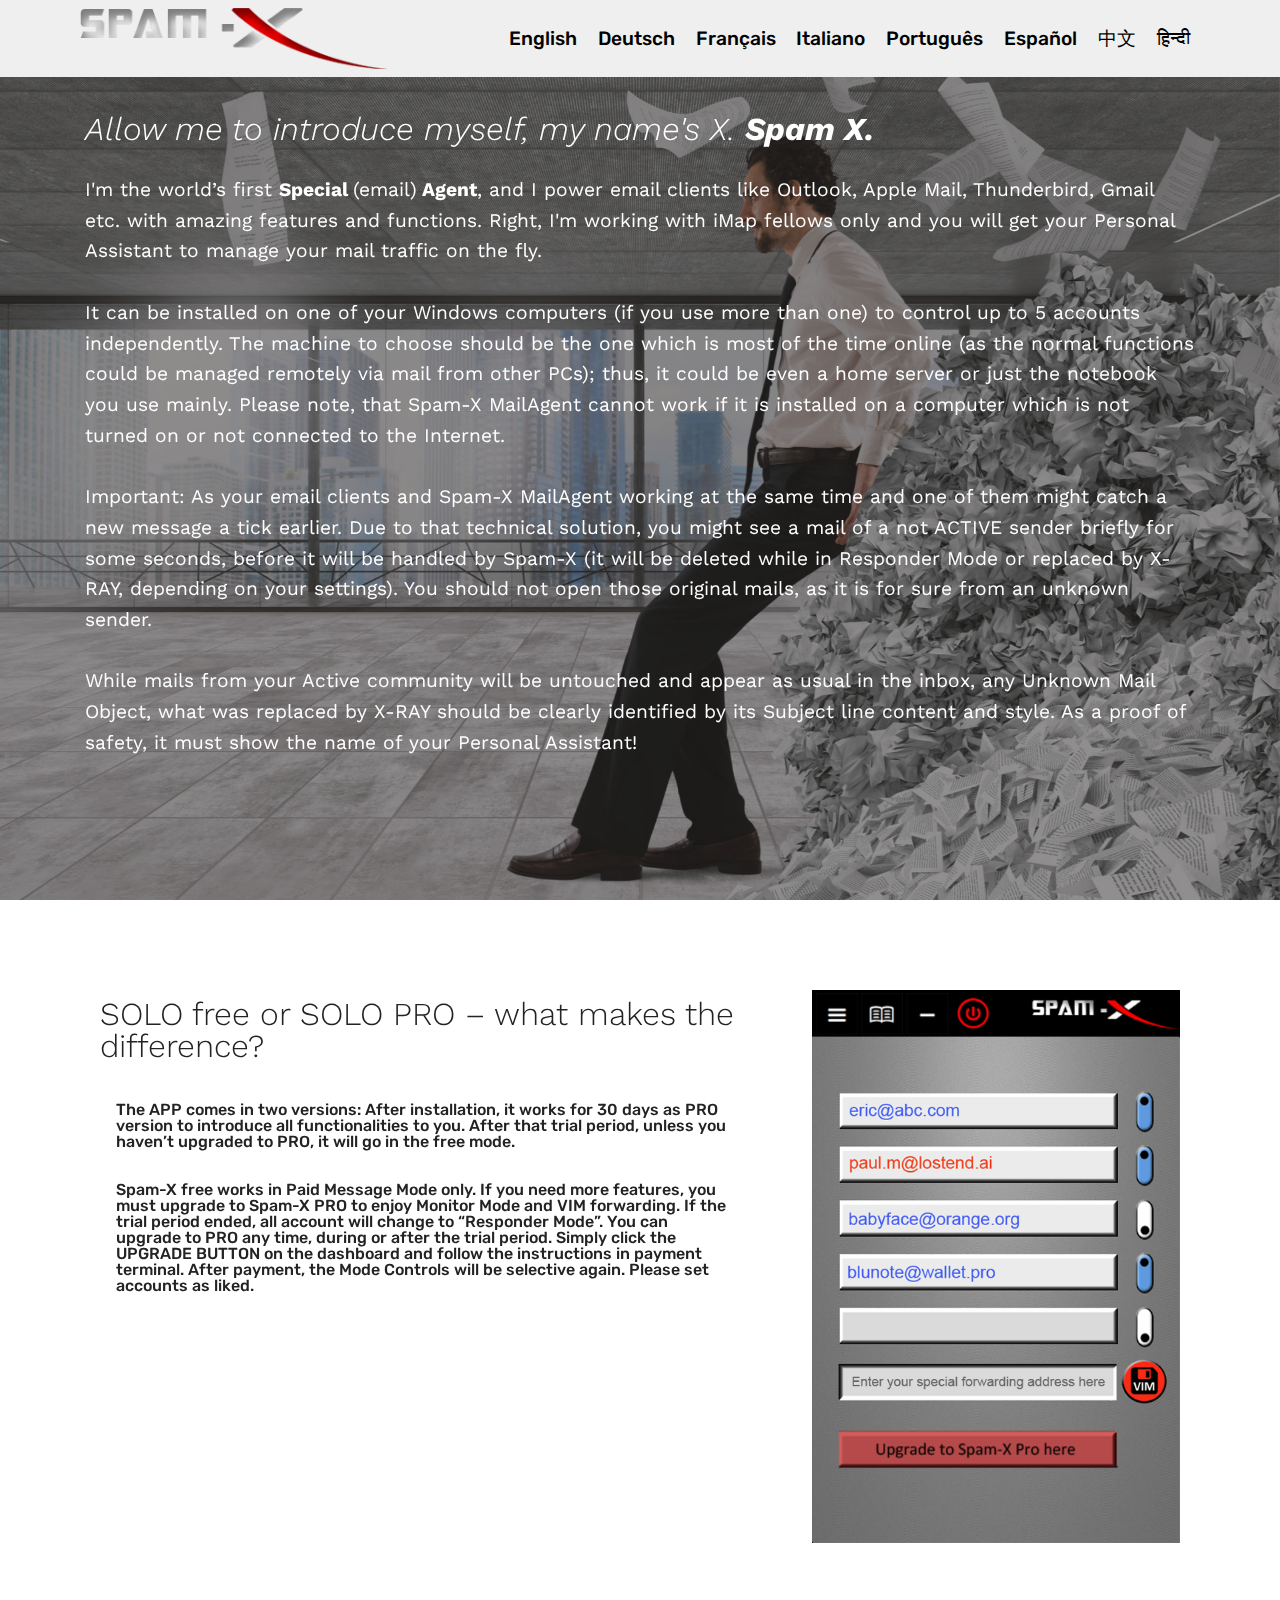
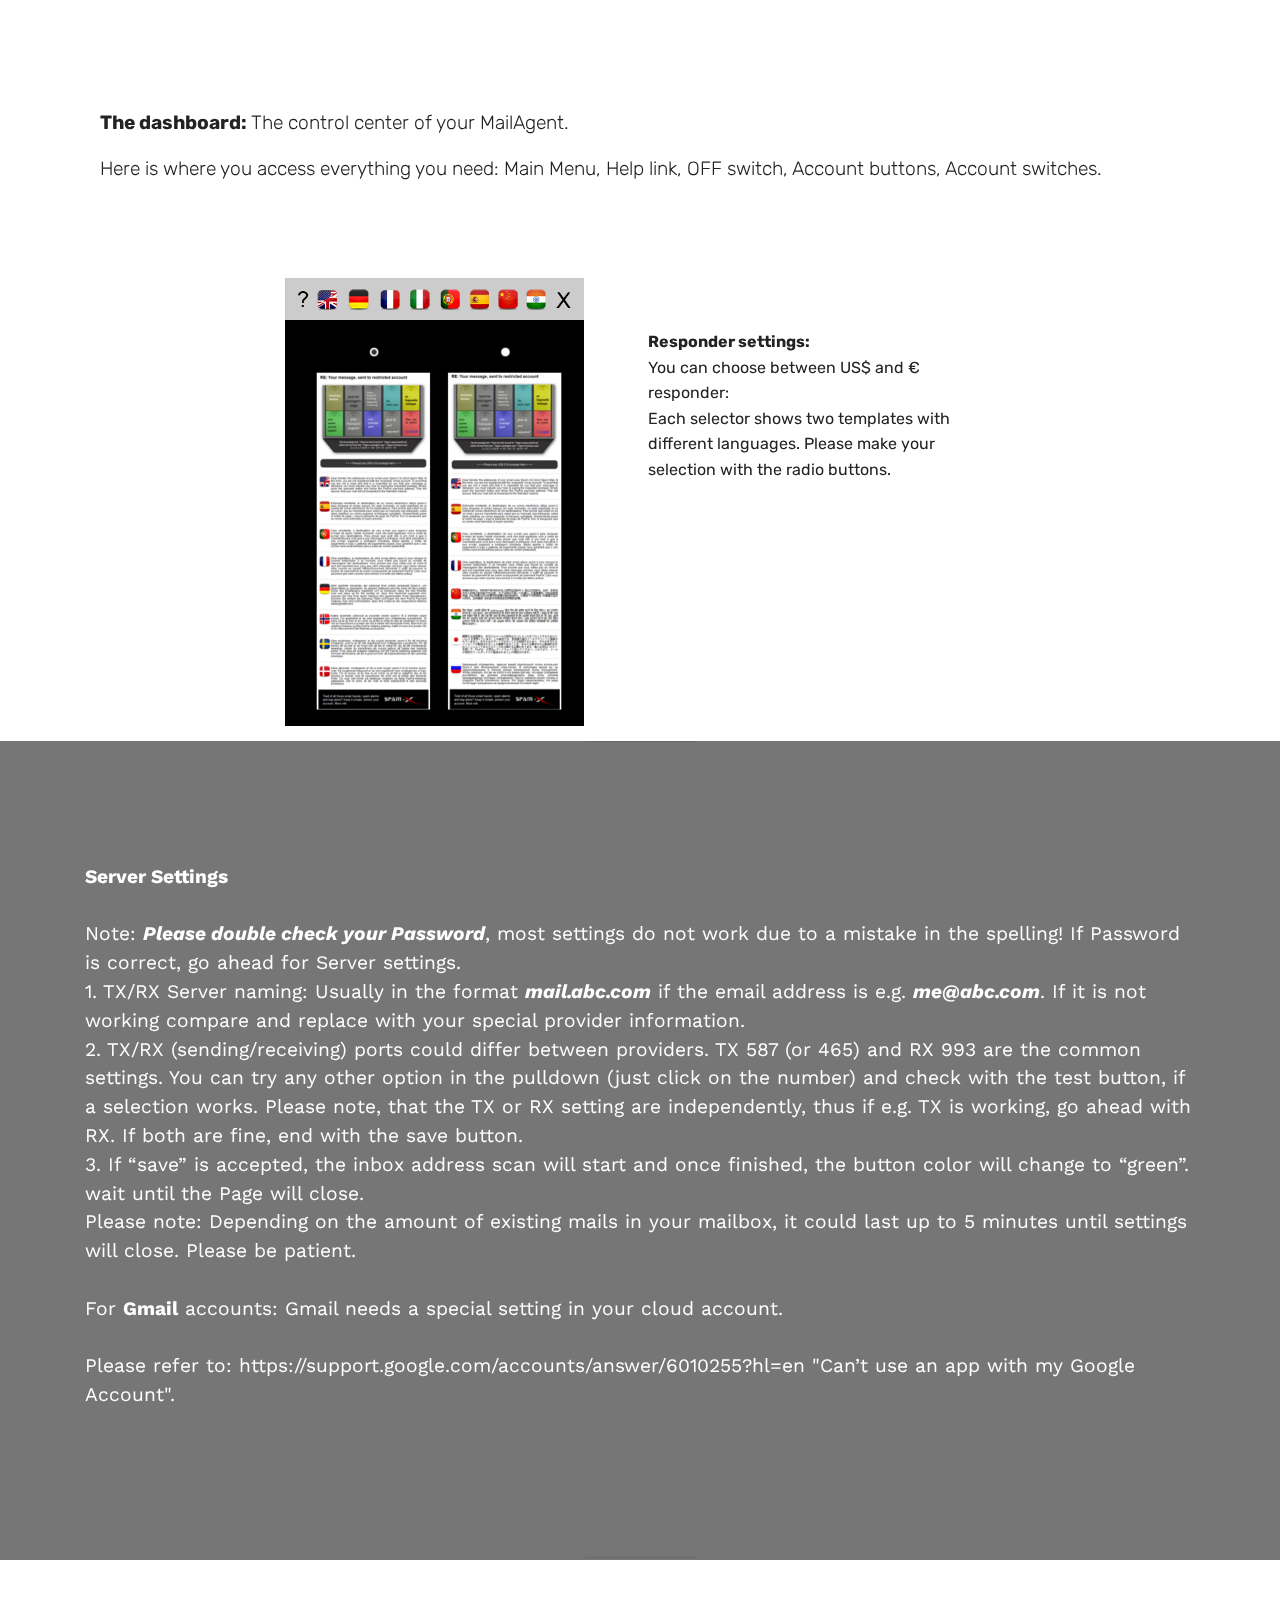
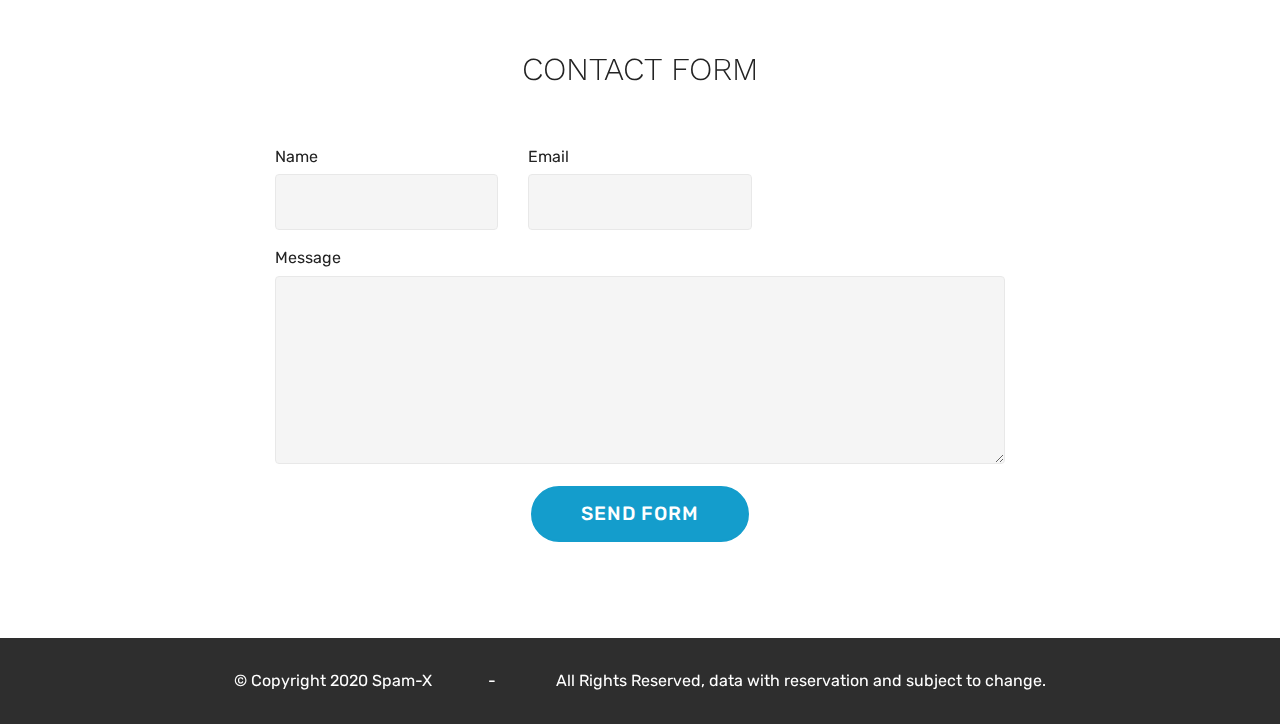
<file: index.html>
<!DOCTYPE html>
<html  >
<head>
  <!-- Site made with Mobirise Website Builder v4.12.3, https://mobirise.com -->
  <meta charset="UTF-8">
  <meta http-equiv="X-UA-Compatible" content="IE=edge">
  <meta name="generator" content="Mobirise v4.12.3, mobirise.com">
  <meta name="viewport" content="width=device-width, initial-scale=1, minimum-scale=1">
  <link rel="shortcut icon" href="assets/images/xc-favicon.png" type="image/x-icon">
  <meta name="description" content="">
  
  
  <title>Spam-X</title>
  <link rel="stylesheet" href="assets/web/assets/mobirise-icons/mobirise-icons.css">
  <link rel="stylesheet" href="assets/bootstrap/css/bootstrap.min.css">
  <link rel="stylesheet" href="assets/bootstrap/css/bootstrap-grid.min.css">
  <link rel="stylesheet" href="assets/bootstrap/css/bootstrap-reboot.min.css">
  <link rel="stylesheet" href="assets/tether/tether.min.css">
  <link rel="stylesheet" href="assets/dropdown/css/style.css">
  <link rel="stylesheet" href="assets/theme/css/style.css">
  <link rel="preload" as="style" href="assets/mobirise/css/mbr-additional.css"><link rel="stylesheet" href="assets/mobirise/css/mbr-additional.css" type="text/css">
  
  
  
</head>
<body>
  <section class="menu cid-rLmd2iCikw" once="menu" id="menu2-6">

    

    <nav class="navbar navbar-expand beta-menu navbar-dropdown align-items-center navbar-fixed-top navbar-toggleable-sm">
        <button class="navbar-toggler navbar-toggler-right" type="button" data-toggle="collapse" data-target="#navbarSupportedContent" aria-controls="navbarSupportedContent" aria-expanded="false" aria-label="Toggle navigation">
            <div class="hamburger">
                <span></span>
                <span></span>
                <span></span>
                <span></span>
            </div>
        </button>
        <div class="menu-logo">
            <div class="navbar-brand">
                <span class="navbar-logo">
                    <a href="https://mobirise.co">
                        <img src="assets/images/200225-spam-x-328s-328x65.png" alt="Mobirise" title="" style="height: 3.8rem;">
                    </a>
                </span>
                
            </div>
        </div>
        <div class="collapse navbar-collapse" id="navbarSupportedContent">
            <ul class="navbar-nav nav-dropdown nav-right" data-app-modern-menu="true"><li class="nav-item"><a class="nav-link link text-black display-4" href="https://08-15.github.io/x5IM191222USNONEGAG/" aria-expanded="false">English</a></li><li class="nav-item"><a class="nav-link link text-black display-4" href="https://08-15.github.io/x5IM191222DENONEGAG/" aria-expanded="false">Deutsch</a></li><li class="nav-item"><a class="nav-link link text-black display-4" href="https://08-15.github.io/x5IM191222FRNONEGAG/" aria-expanded="false">
                        Français</a></li><li class="nav-item"><a class="nav-link link text-black display-4" href="https://08-15.github.io/x5IM191222ITNONEGAG/" aria-expanded="false">
                        Italiano</a></li><li class="nav-item"><a class="nav-link link text-black display-4" href="https://08-15.github.io/x5IM191222PTNONEGAG/" aria-expanded="false">
                        Português</a></li><li class="nav-item"><a class="nav-link link text-black display-4" href="https://08-15.github.io/x5IM191222ESNONEGAG/" aria-expanded="false">
                        Español</a></li><li class="nav-item"><a class="nav-link link text-black display-4" href="https://08-15.github.io/x5IM191222CNNONEGAG/" aria-expanded="false">
                        中文</a></li><li class="nav-item"><a class="nav-link link text-black display-4" href="https://08-15.github.io/x5IM191222INNONEGAG/" aria-expanded="false">
                        हिन्दी</a></li></ul>
            
        </div>
    </nav>
</section>

<section class="engine"><a href="https://mobirise.info/v">free html templates</a></section><section class="header9 cid-rLKNOM3RLp mbr-fullscreen mbr-parallax-background" id="header9-t">

    

    <div class="mbr-overlay" style="opacity: 0.5; background-color: rgb(35, 35, 35);">
    </div>

    <div class="container">
        <div class="media-container-column mbr-white">
            
            <h3 class="mbr-section-subtitle align-left mbr-light pb-3 mbr-fonts-style display-2">Allow me to introduce myself, my name's X.&nbsp;<strong>Spam X.</strong></h3>
            <p class="mbr-text align-left pb-3 mbr-fonts-style display-5">I'm the world’s first <strong>Special </strong>(email)<strong> Agent</strong>, and I power email clients like Outlook, Apple Mail, Thunderbird, Gmail etc. with amazing features and functions. Right, I'm working with iMap fellows only and you will get your Personal Assistant to manage your mail traffic on the fly. 
<br><br>It can be installed on one of your Windows computers (if you use more than one) to control up to 5 accounts independently. The machine to choose should be the one which is most of the time online (as the normal functions could be managed remotely via mail from other PCs); thus, it could be even a home server or just the notebook you use mainly. Please note, that Spam-X MailAgent cannot work if it is installed on a computer which is not turned on or not connected to the Internet. 
<br><br>Important: As your email clients and Spam-X MailAgent working at the same time and one of them might catch a new message a tick earlier. Due to that technical solution, you might see a mail of a not ACTIVE sender briefly for some seconds, before it will be handled by Spam-X (it will be deleted while in Responder Mode or replaced by X-RAY, depending on your settings). You should not open those original mails, as it is for sure from an unknown sender. 
<br><br>While mails from your Active community will be untouched and appear as usual in the inbox, any Unknown Mail Object, what was replaced by X-RAY should be clearly identified by its Subject line content and style. As a proof of safety, it must show the name of your Personal Assistant! &nbsp;</p>
            
        </div>
    </div>

    
</section>

<section class="features11 cid-rRSnsZBIwy" id="features11-1b">

    

    

    <div class="container">   
        <div class="col-md-12">
            <div class="media-container-row">
                <div class="mbr-figure m-auto" style="width: 40%;">
                    <img src="assets/images/200322-settings-dash3.png" alt="Mobirise" title="">
                </div>
                <div class=" align-left aside-content">
                    <h2 class="mbr-title pt-2 mbr-fonts-style display-2">SOLO free or SOLO PRO – what makes the difference?
</h2>
                    <div class="mbr-section-text">
                        
                    </div>

                    <div class="block-content">
                        <div class="card p-3 pr-3">
                            <div class="media">
                                     
                                <div class="media-body">
                                    <h4 class="card-title mbr-fonts-style display-7"><div><br></div><div>The APP comes in two versions: After installation, it works for 30 days as PRO version to introduce all functionalities to you. After that trial period, unless you haven’t upgraded to PRO, it will go in the free mode.
</div><div><br></div><br><div>Spam-X free works in Paid Message Mode only. If you need more features, you must upgrade to Spam-X PRO to enjoy Monitor Mode and VIM forwarding. If the trial period ended, all account will change to “Responder Mode”. You can upgrade to PRO any time, during or after the trial period. Simply click the UPGRADE BUTTON on the dashboard and follow the instructions in payment terminal. After payment, the Mode Controls will be selective again. Please set accounts as liked.<br><br><br>
                                    </div></h4>
                                </div>
                            </div>                

                            <div class="card-box">
                                
                            </div>
                        </div>

                        
                    </div>
                </div>
            </div>
        </div> 
    </div>          
</section>

<section class="mbr-section article content1 cid-rS87hbyD8e" id="content1-1g">
    
     

    <div class="container">
        <div class="media-container-row">
            <div class="mbr-text col-12 mbr-fonts-style display-4 col-md-12"><p><strong>The dashboard: </strong>The control center of your MailAgent. </p><p>Here is where you access everything you need: Main Menu, Help link, OFF switch, Account buttons, Account switches.</p><p><br></p></div>
        </div>
    </div>
</section>

<section class="mbr-section content6 cid-rLWSDIw9hb" id="content6-16">
    
     
    
    <div class="container">
        <div class="media-container-row">
            <div class="col-12 col-md-8">
                <div class="media-container-row">
                    <div class="mbr-figure" style="width: 95%;">
                      <img src="assets/images/200322-settings-responder.png" alt="Mobirise" title="">  
                    </div>
                    <div class="media-content">
                        <div class="mbr-section-text">
                            <p class="mbr-text mb-0 mbr-fonts-style display-7"><strong><br></strong><br><strong>Responder settings:
</strong><br>You can choose between US$ and € responder:
<br>Each selector shows two templates with different languages. Please make your selection with the radio buttons.&nbsp;<br></p>
                        </div>
                    </div>
                </div>
            </div>
        </div>
    </div>
</section>

<section class="mbr-section article content10 cid-rLJjRpuhIH" id="content10-g">
    
     

    <div class="container">
        <div class="inner-container" style="width: 100%;">
            <hr class="line" style="width: 10%;">
            <div class="section-text align-center mbr-white mbr-fonts-style display-5"><strong><br></strong><br><br><strong>Server Settings</strong><br><br>Note: <strong><em>Please double check your Password</em></strong>, most settings do not work due to a mistake in the spelling! If Password is correct, go ahead for Server settings.
<div>1. TX/RX Server naming: Usually in the format <strong><em>mail.abc.com</em></strong> if the email address is e.g. <strong><em>me@abc.com</em></strong>. If it is not working compare and replace with your special provider information.
</div><div>2. TX/RX (sending/receiving) ports could differ between providers. TX 587 (or 465) and RX 993 are the common settings. You can try any other option in the pulldown (just click on the number) and check with the test button, if a selection works. Please note, that the TX or RX setting are independently, thus if e.g. TX is working, go ahead with RX. If both are fine, end with the save button.
</div><div>3. If “save” is accepted, the inbox address scan will start and once finished, the button color will change to “green”. wait until the Page will close.
</div><div>Please note: Depending on the amount of existing mails in your mailbox, it could last up to 5 minutes until settings will close. Please be patient.&nbsp;</div><br><div>For <strong>Gmail</strong> accounts: Gmail needs a special setting in your cloud account. </div><br><div>Please refer to: https://support.google.com/accounts/answer/6010255?hl=en "Can’t use an app with my Google Account".</div><br><div><br></div><br><div><br></div></div>
            <hr class="line" style="width: 10%;">
        </div>
    </div>
</section>

<section class="mbr-section form1 cid-rLJjMKv7Ut" id="form1-f">

    

    
    <div class="container">
        <div class="row justify-content-center">
            <div class="title col-12 col-lg-8">
                <h2 class="mbr-section-title align-center pb-3 mbr-fonts-style display-2">
                    CONTACT FORM
                </h2>
                
            </div>
        </div>
    </div>
    <div class="container">
        <div class="row justify-content-center">
            <div class="media-container-column col-lg-8" data-form-type="formoid">
                <!---Formbuilder Form--->
                <form action="https://mobirise.com/" method="POST" class="mbr-form form-with-styler" data-form-title="Mobirise Form"><input type="hidden" name="email" data-form-email="true" value="Kj2Qin+9PogFYixnqBHuFVejymeEXcmogr4ebarjyu5DGeADRX05Uu4WXhXuZ9WFmhrZispPDnIR6x5kXtRhS3/RpdnGuWsSBgnoh5pezh8UWENJLteQ4u8LWwZadVPH">
                    <div class="row">
                        <div hidden="hidden" data-form-alert="" class="alert alert-success col-12">Thanks for filling out the form!</div>
                        <div hidden="hidden" data-form-alert-danger="" class="alert alert-danger col-12">
                        </div>
                    </div>
                    <div class="dragArea row">
                        <div class="col-md-4  form-group" data-for="name">
                            <label for="name-form1-f" class="form-control-label mbr-fonts-style display-7">Name</label>
                            <input type="text" name="name" data-form-field="Name" required="required" class="form-control display-7" id="name-form1-f">
                        </div>
                        <div class="col-md-4  form-group" data-for="email">
                            <label for="email-form1-f" class="form-control-label mbr-fonts-style display-7">Email</label>
                            <input type="email" name="email" data-form-field="Email" required="required" class="form-control display-7" id="email-form1-f">
                        </div>
                        
                        <div data-for="message" class="col-md-12 form-group">
                            <label for="message-form1-f" class="form-control-label mbr-fonts-style display-7">Message</label>
                            <textarea name="message" data-form-field="Message" class="form-control display-7" id="message-form1-f"></textarea>
                        </div>
                        <div class="col-md-12 input-group-btn align-center">
                            <button type="submit" class="btn btn-primary btn-form display-4">SEND FORM</button>
                        </div>
                    </div>
                </form><!---Formbuilder Form--->
            </div>
        </div>
    </div>
</section>

<section once="footers" class="cid-rLmfpDosEq" id="footer6-7">

    

    

    <div class="container">
        <div class="media-container-row align-center mbr-white">
            <div class="col-12">
                <p class="mbr-text mb-0 mbr-fonts-style display-7">
                    © Copyright 2020 Spam-X &nbsp; &nbsp; &nbsp; &nbsp; &nbsp; &nbsp; &nbsp;- &nbsp; &nbsp; &nbsp; &nbsp; &nbsp; &nbsp; &nbsp; All Rights Reserved, data with reservation and subject to change.</p>
            </div>
        </div>
    </div>
</section>


  <script src="assets/web/assets/jquery/jquery.min.js"></script>
  <script src="assets/popper/popper.min.js"></script>
  <script src="assets/bootstrap/js/bootstrap.min.js"></script>
  <script src="assets/smoothscroll/smooth-scroll.js"></script>
  <script src="assets/tether/tether.min.js"></script>
  <script src="assets/dropdown/js/nav-dropdown.js"></script>
  <script src="assets/dropdown/js/navbar-dropdown.js"></script>
  <script src="assets/touchswipe/jquery.touch-swipe.min.js"></script>
  <script src="assets/parallax/jarallax.min.js"></script>
  <script src="assets/theme/js/script.js"></script>
  <script src="assets/formoid/formoid.min.js"></script>
  
  
</body>
</html>
</file>
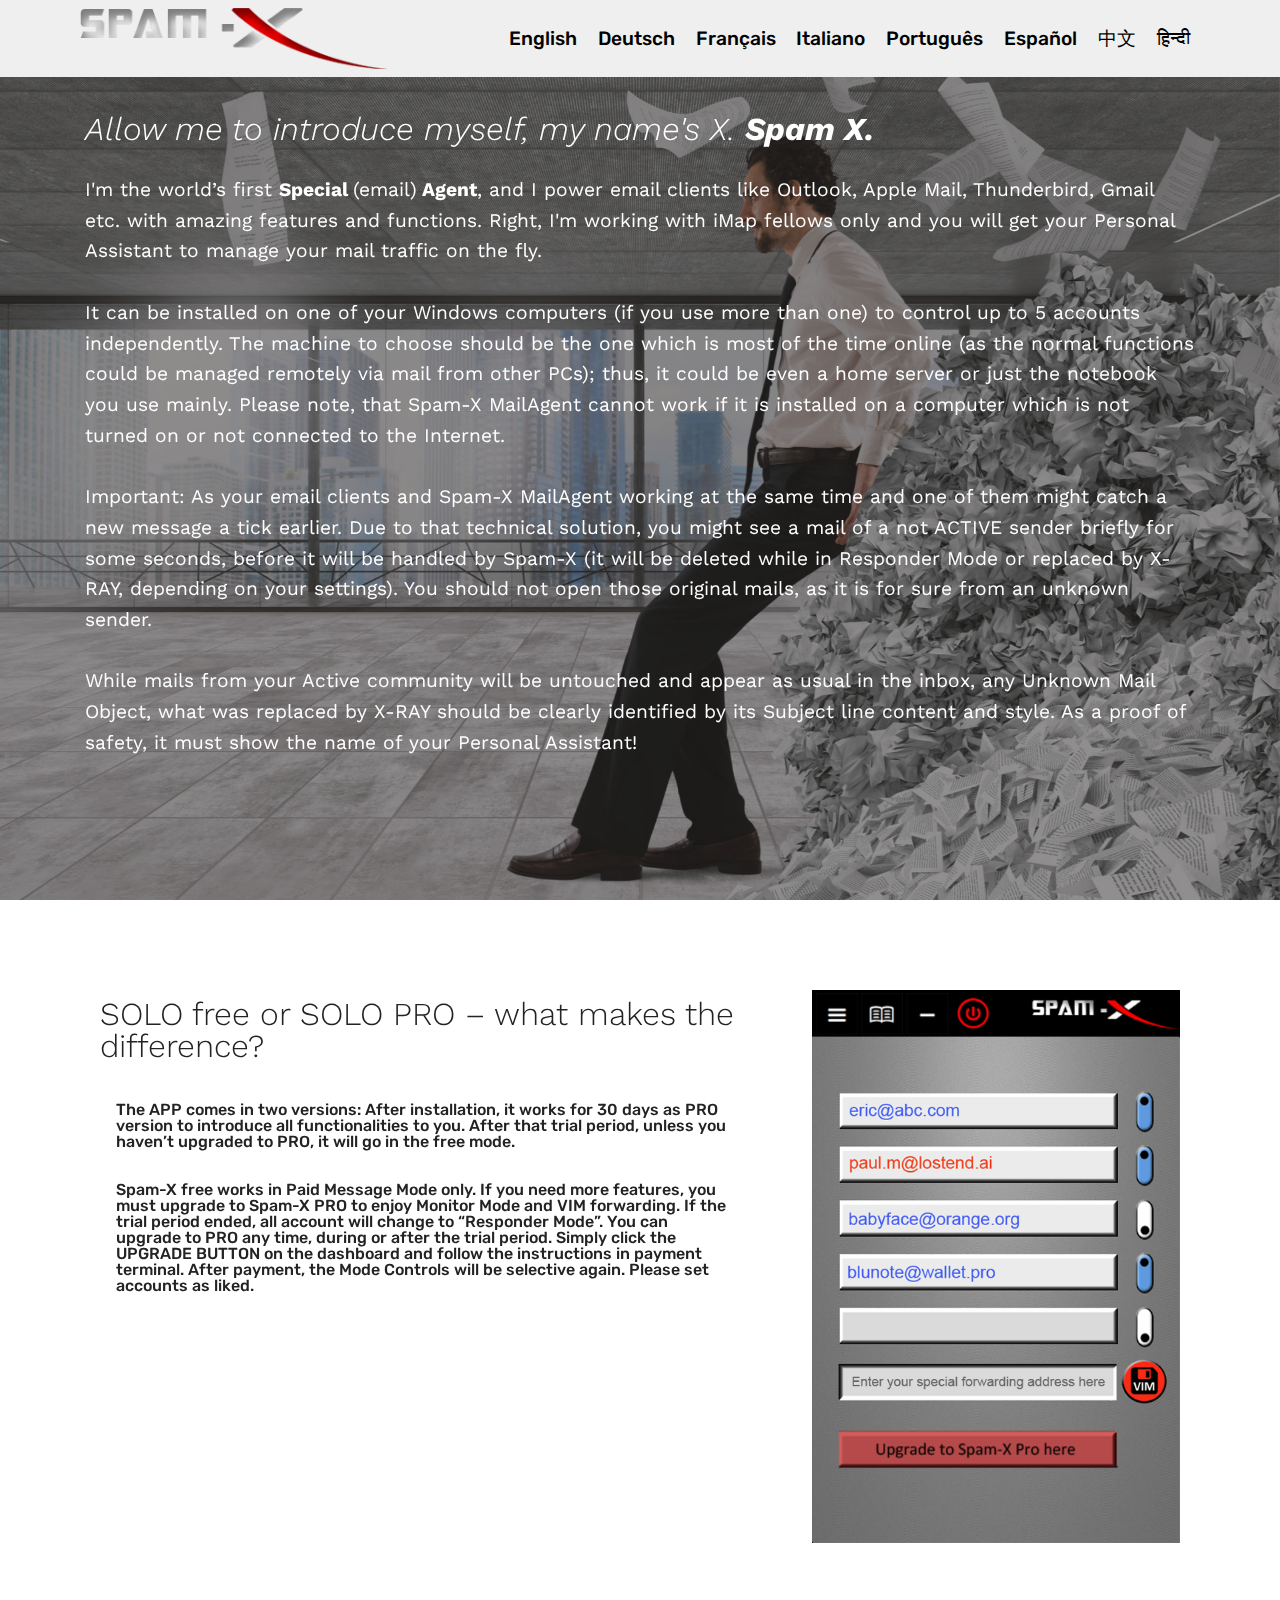
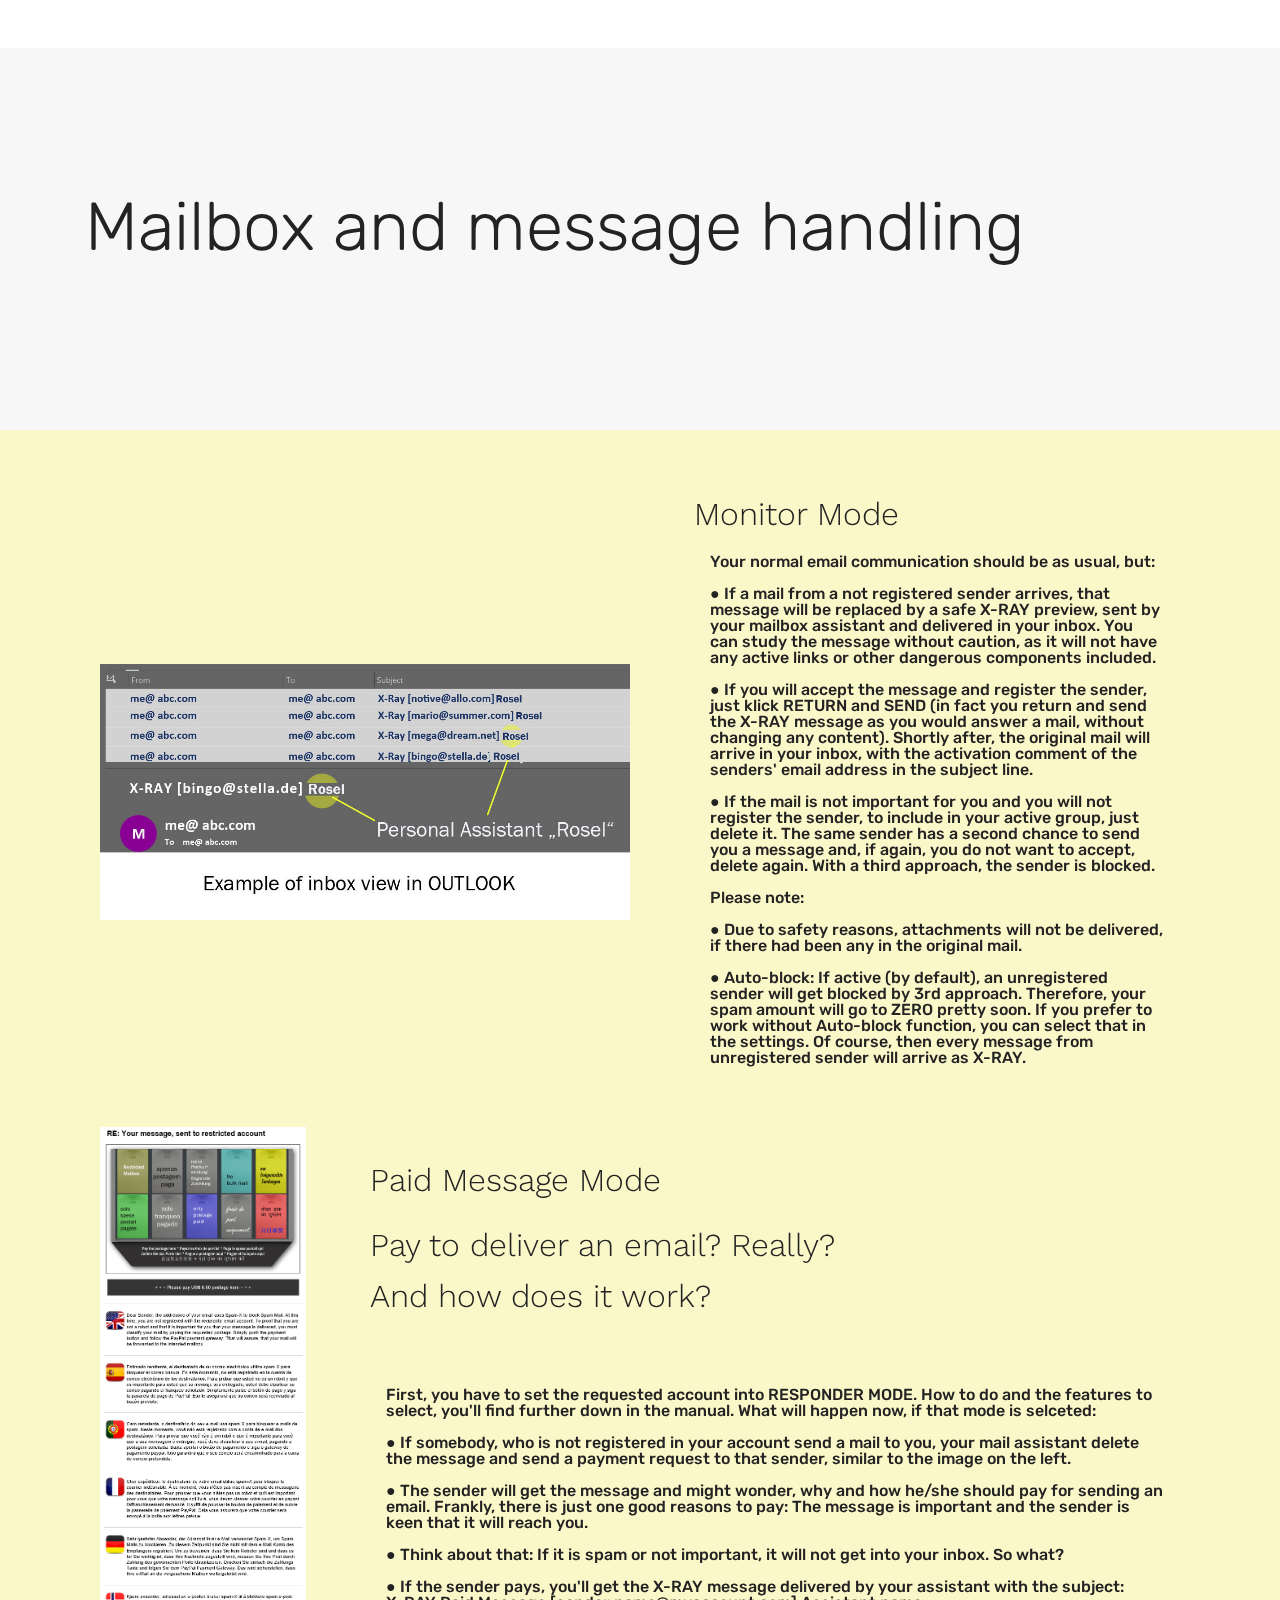
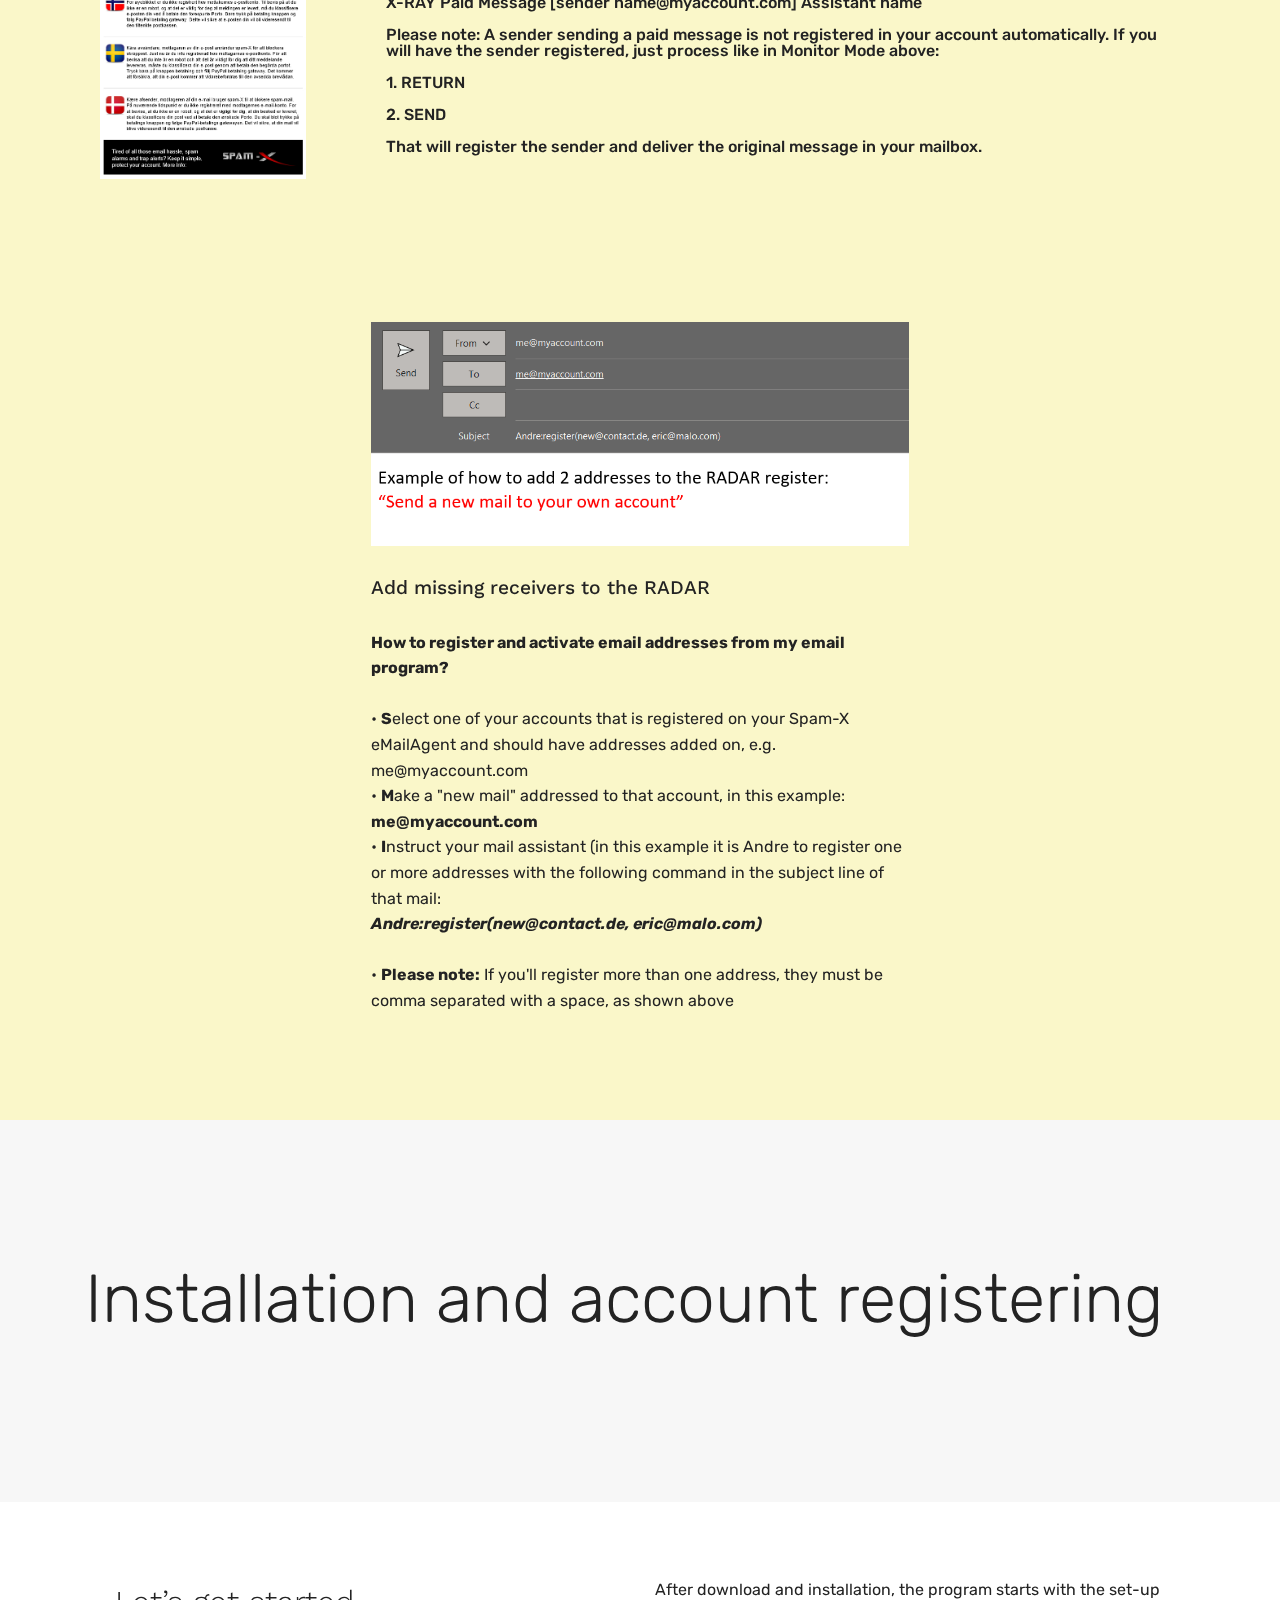
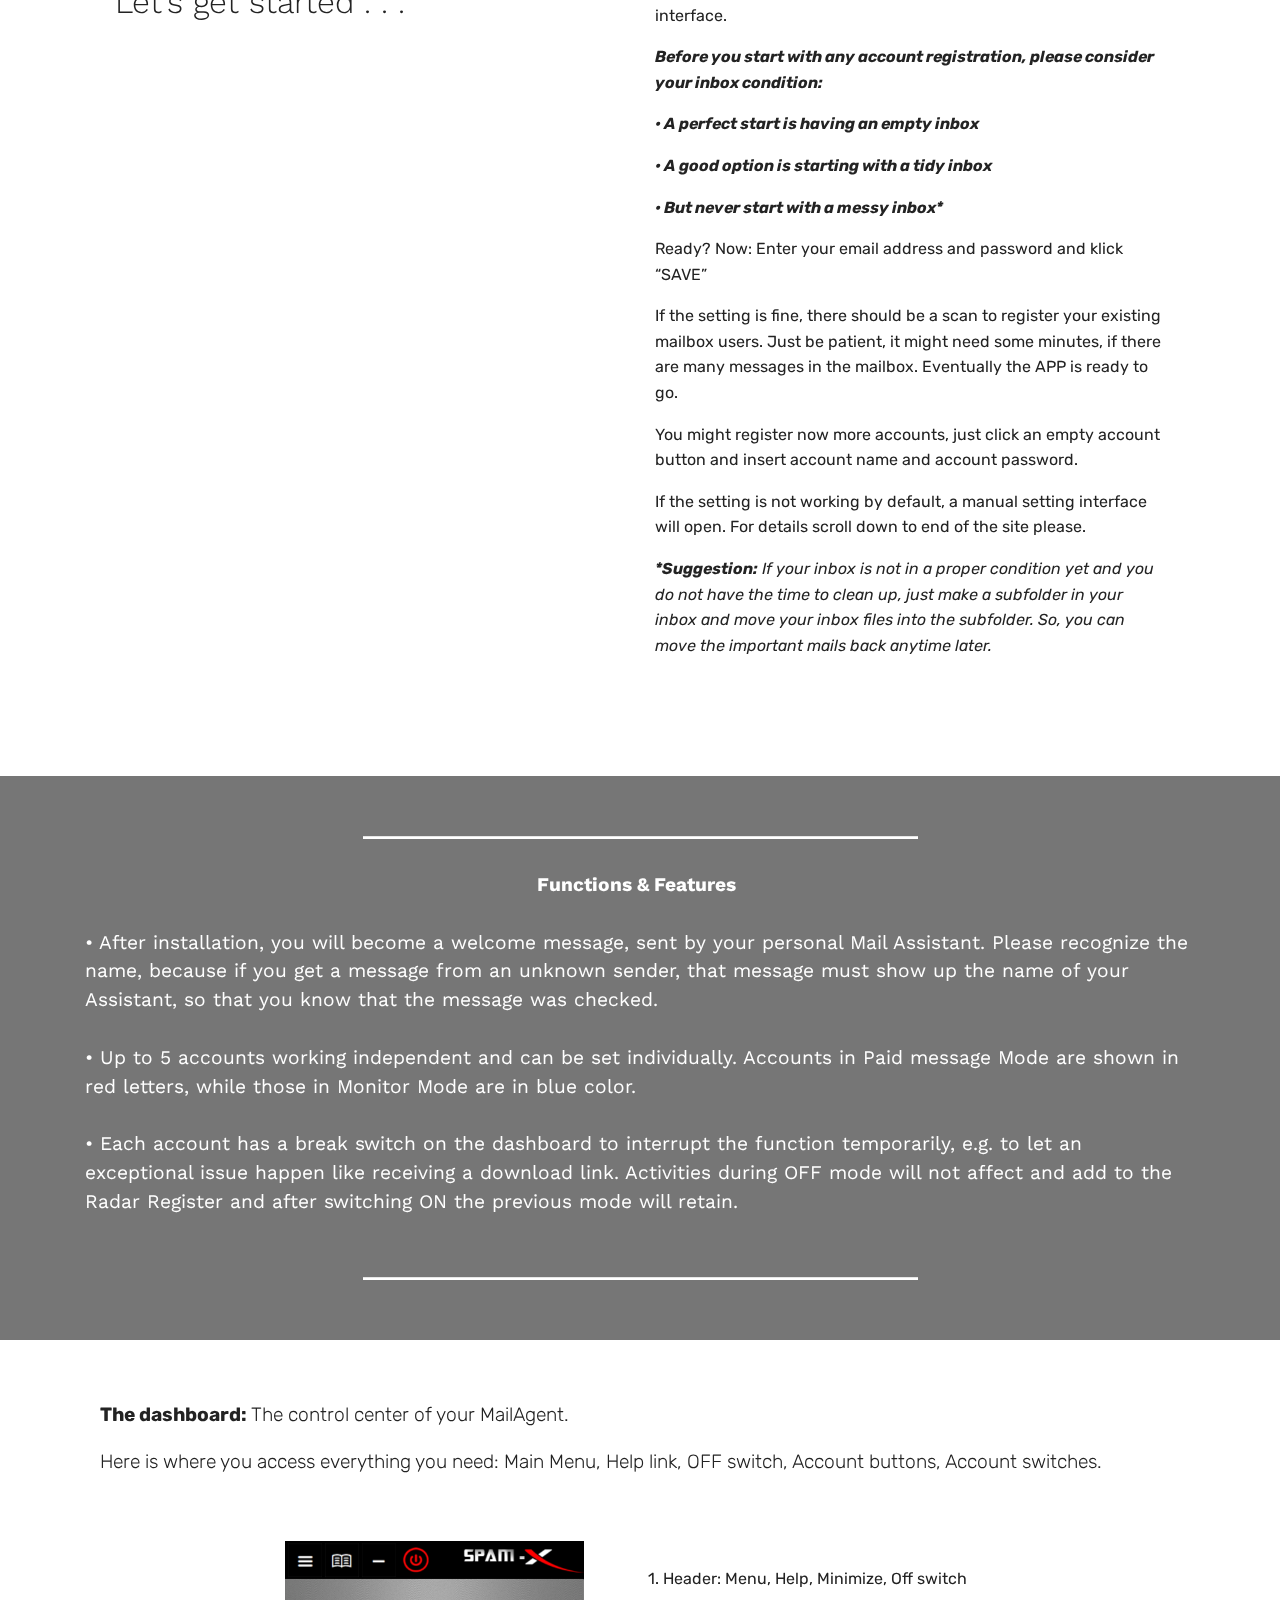
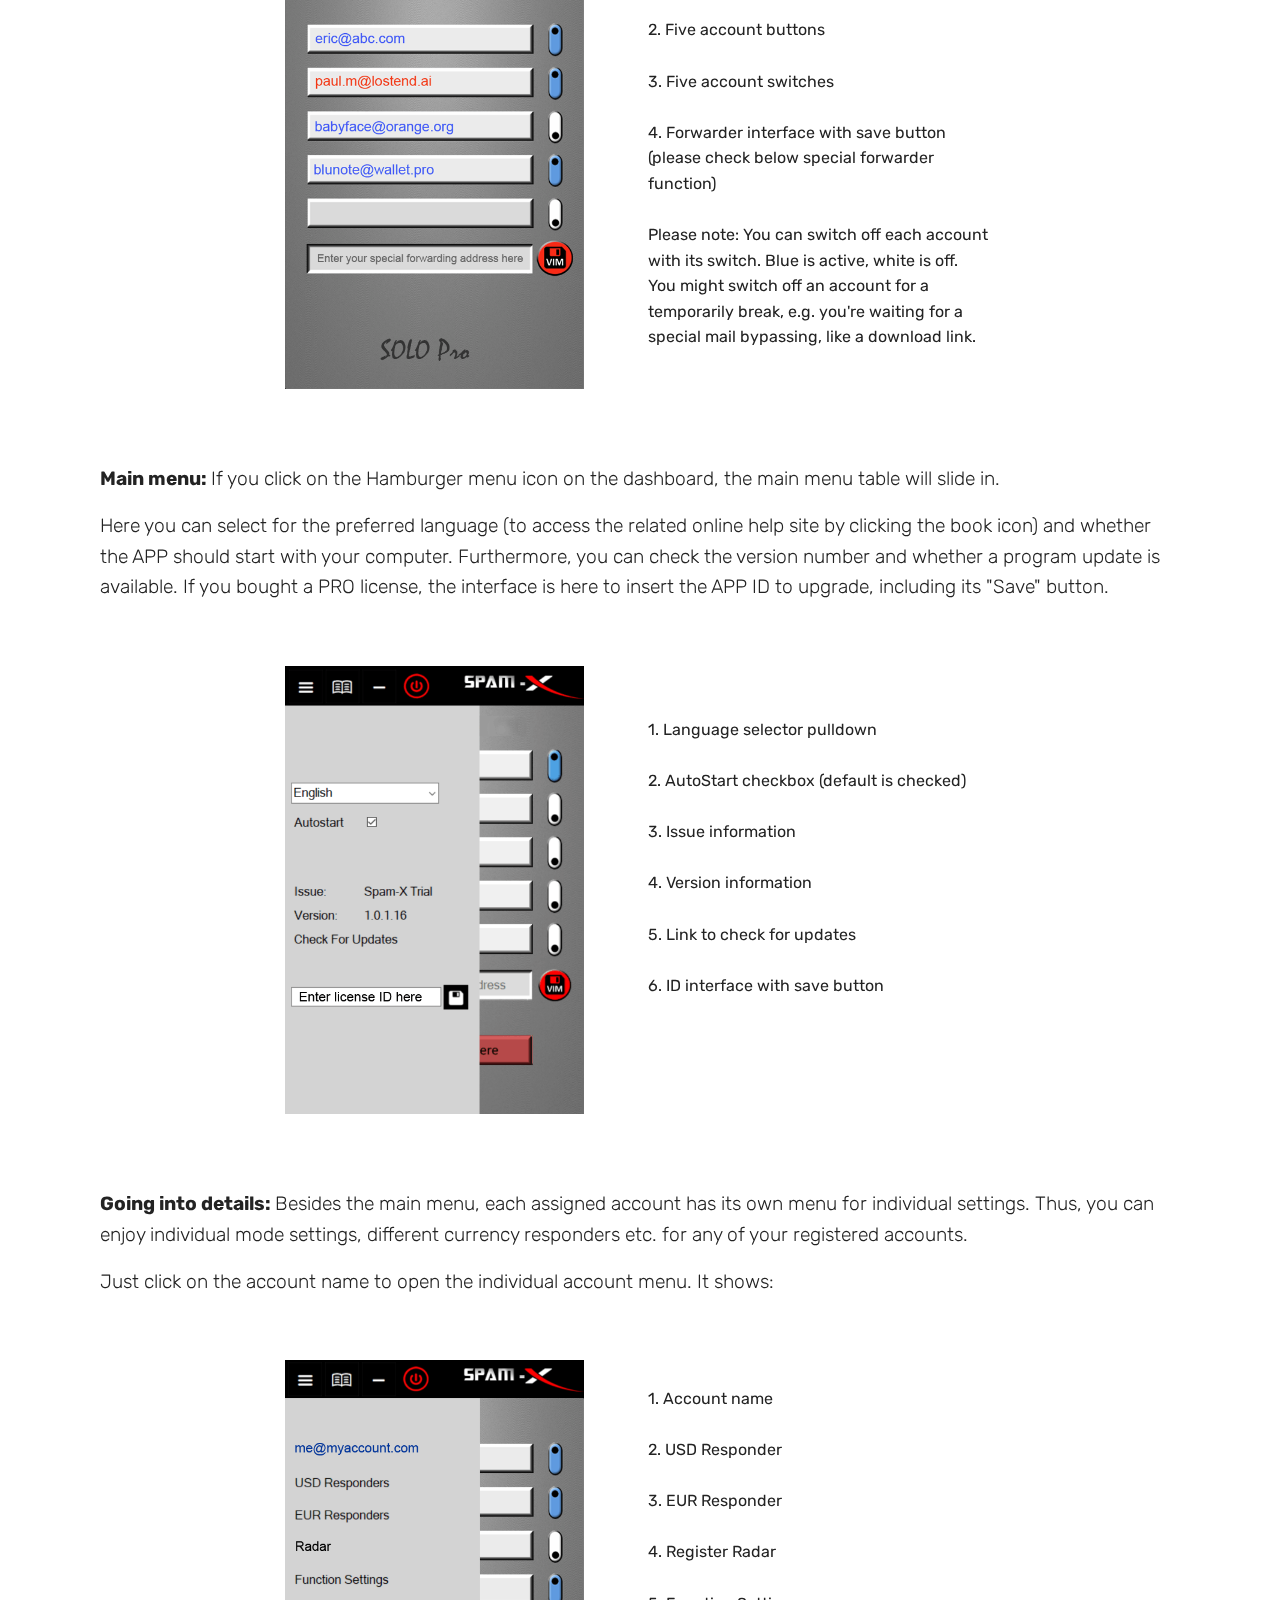
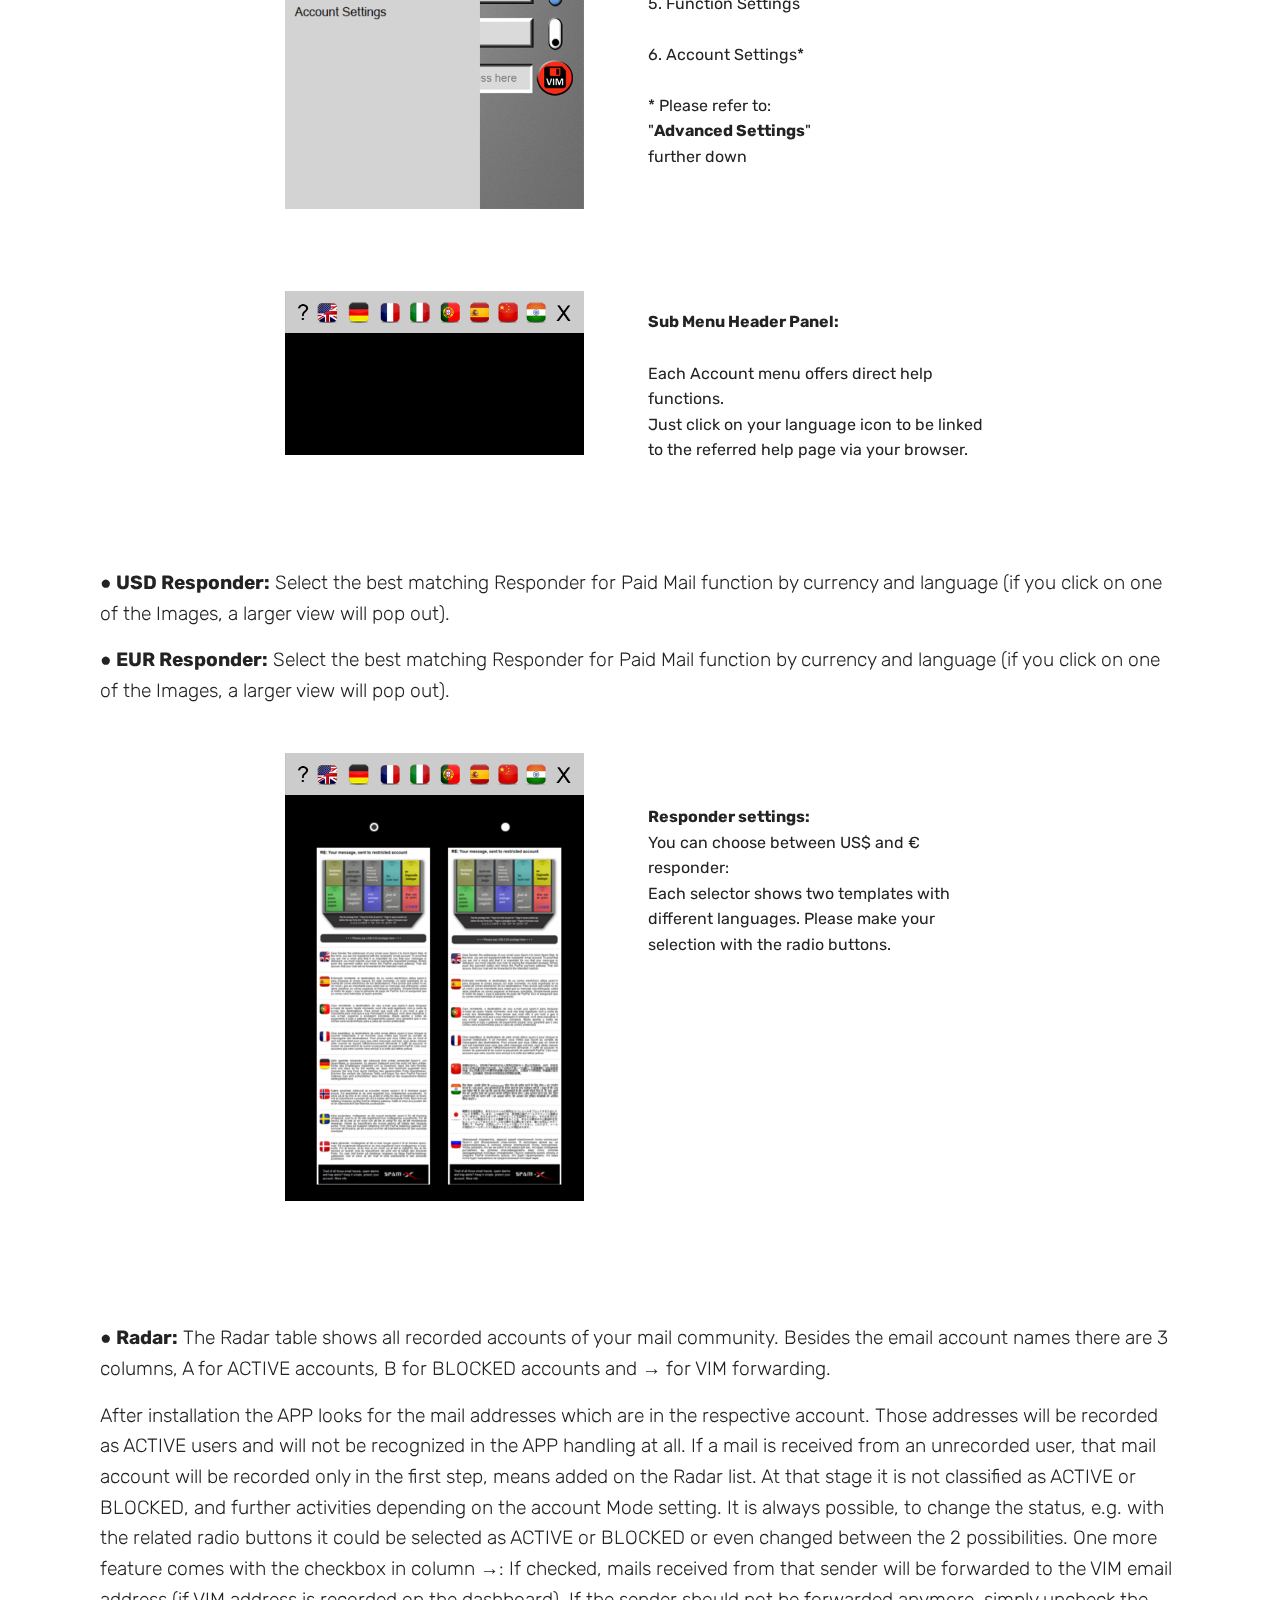
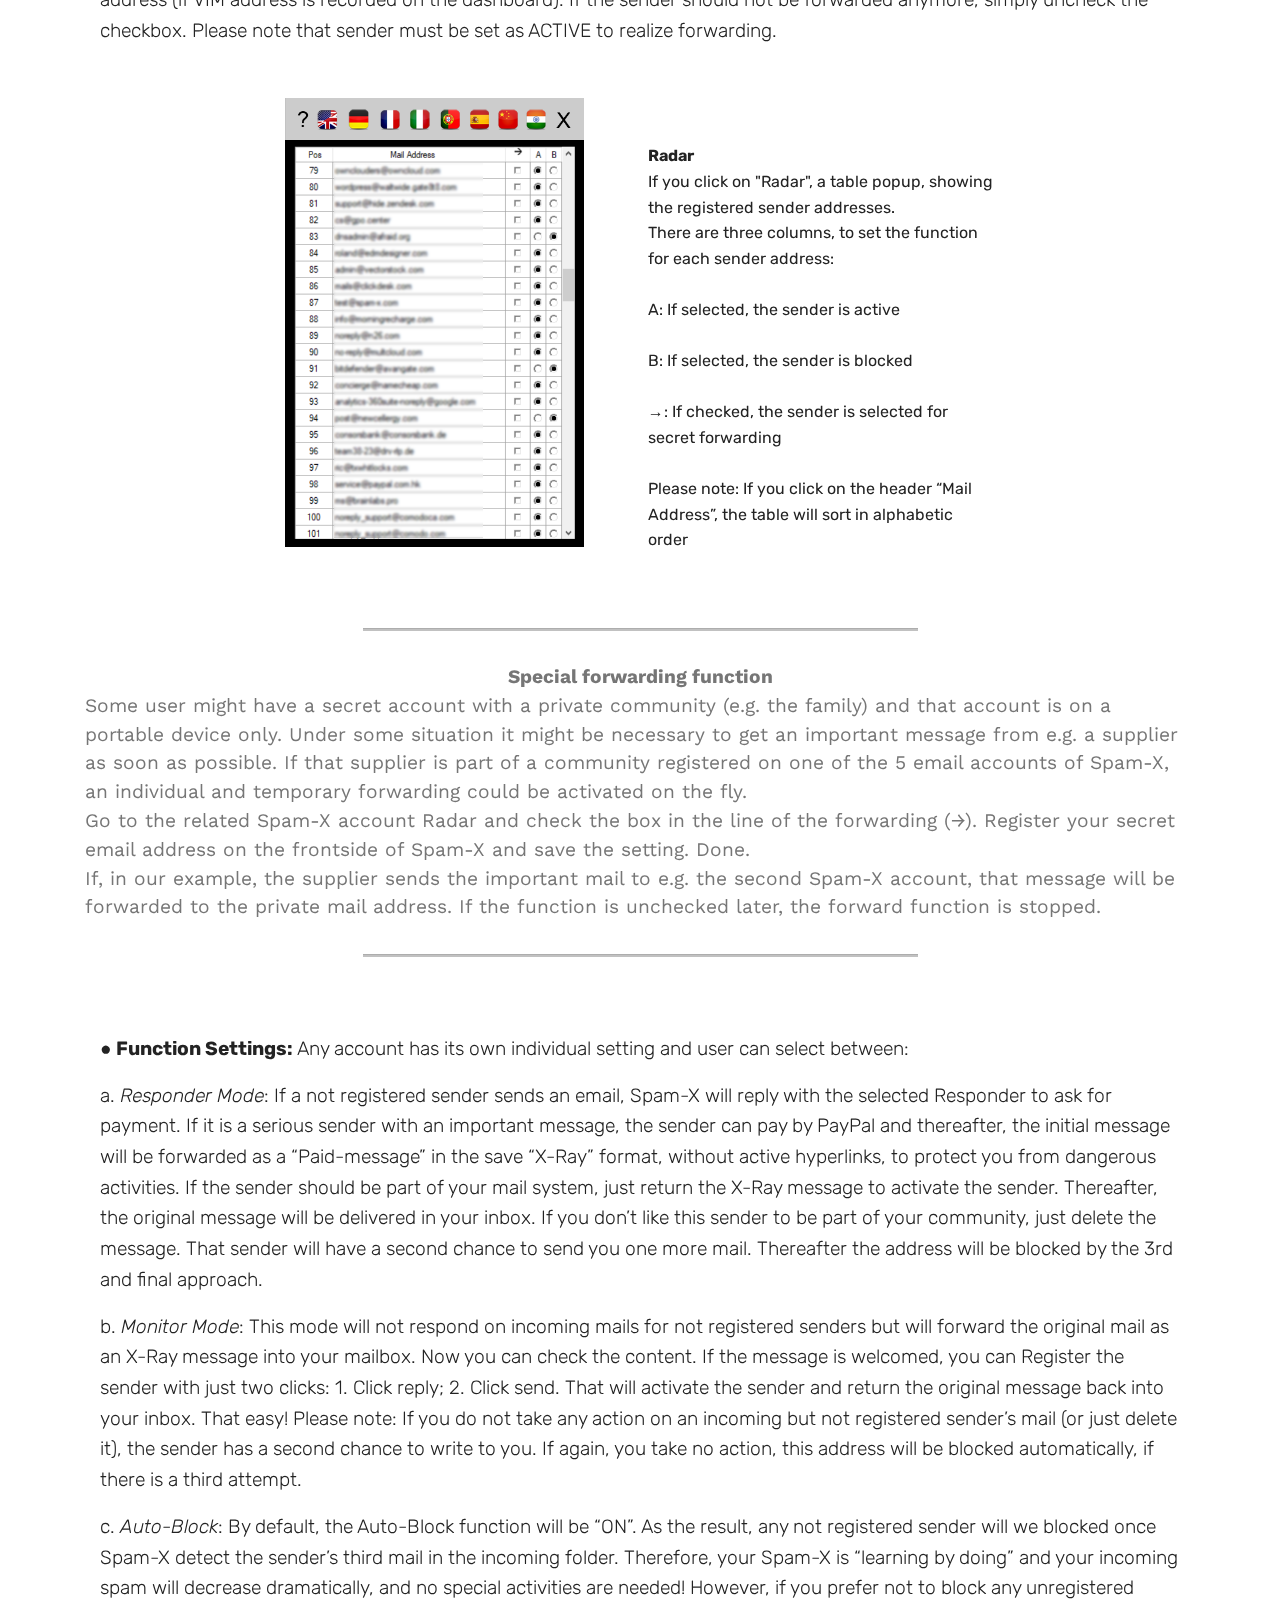
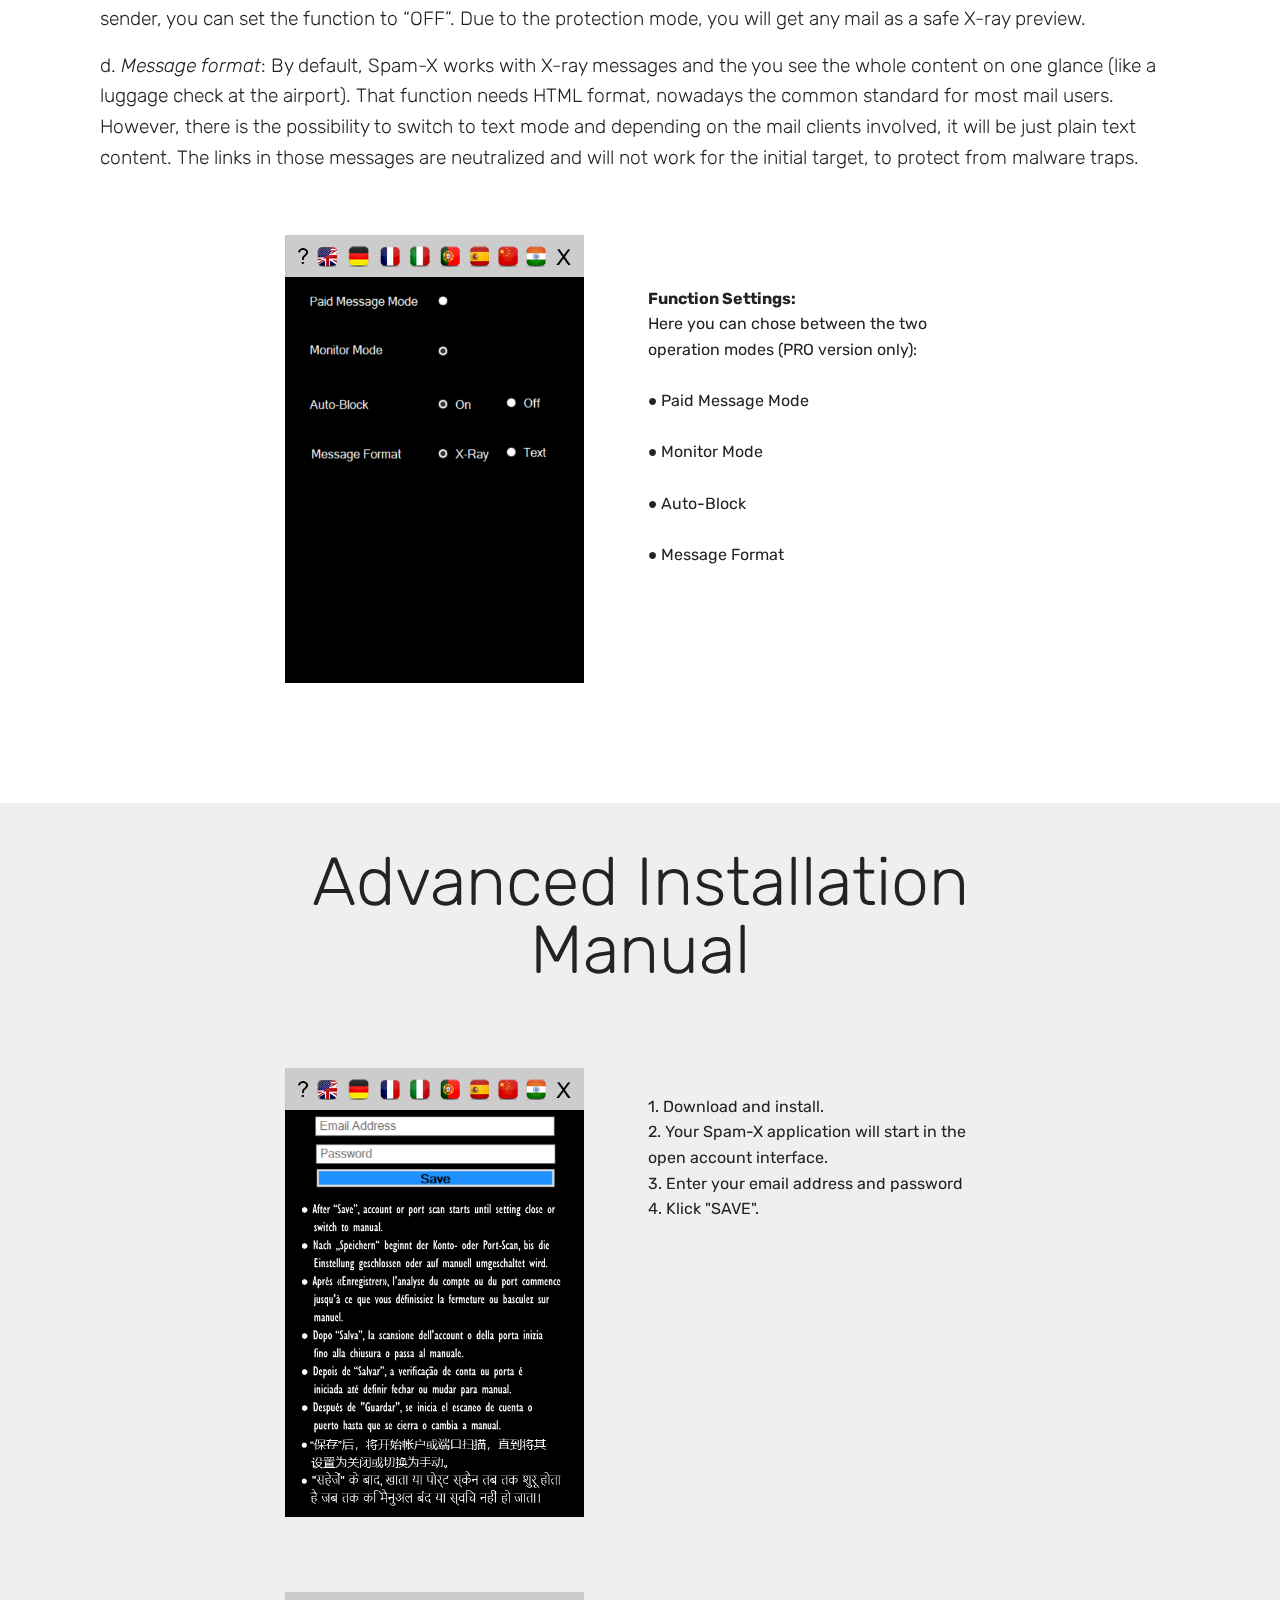
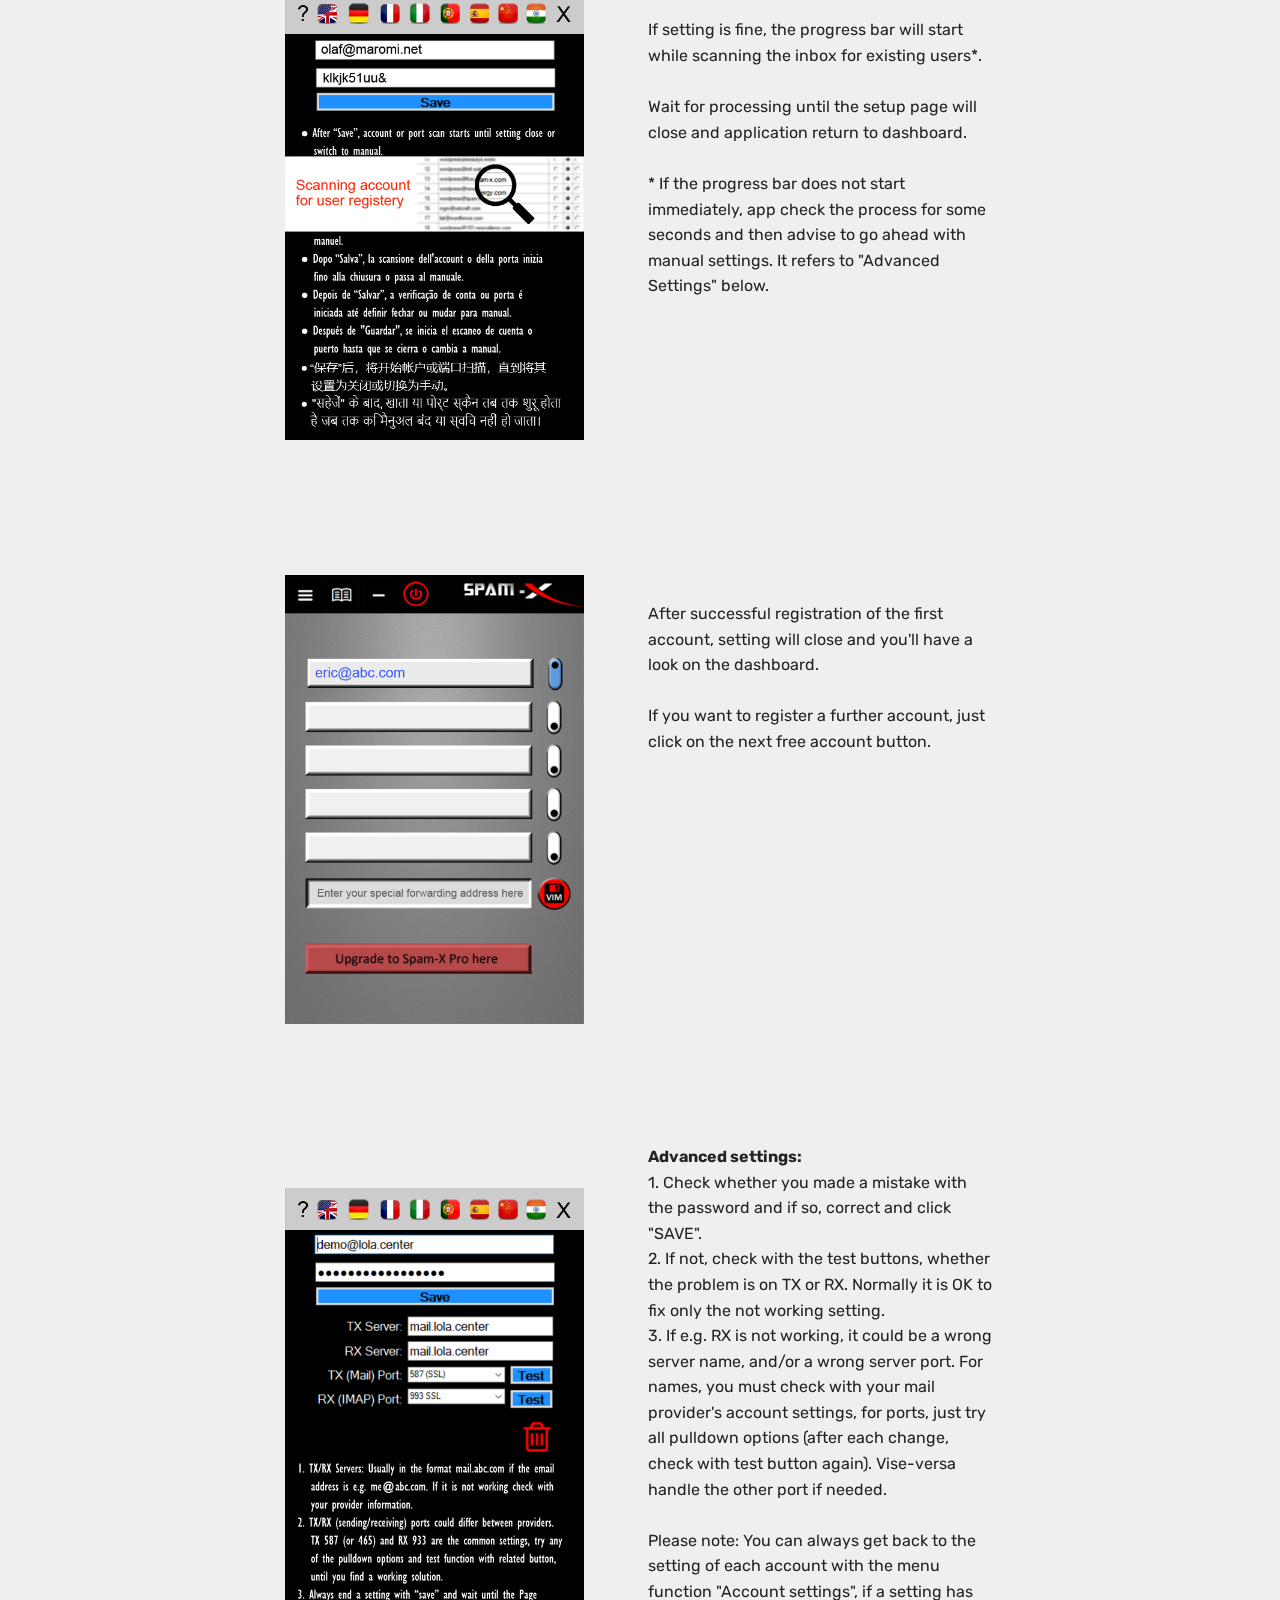
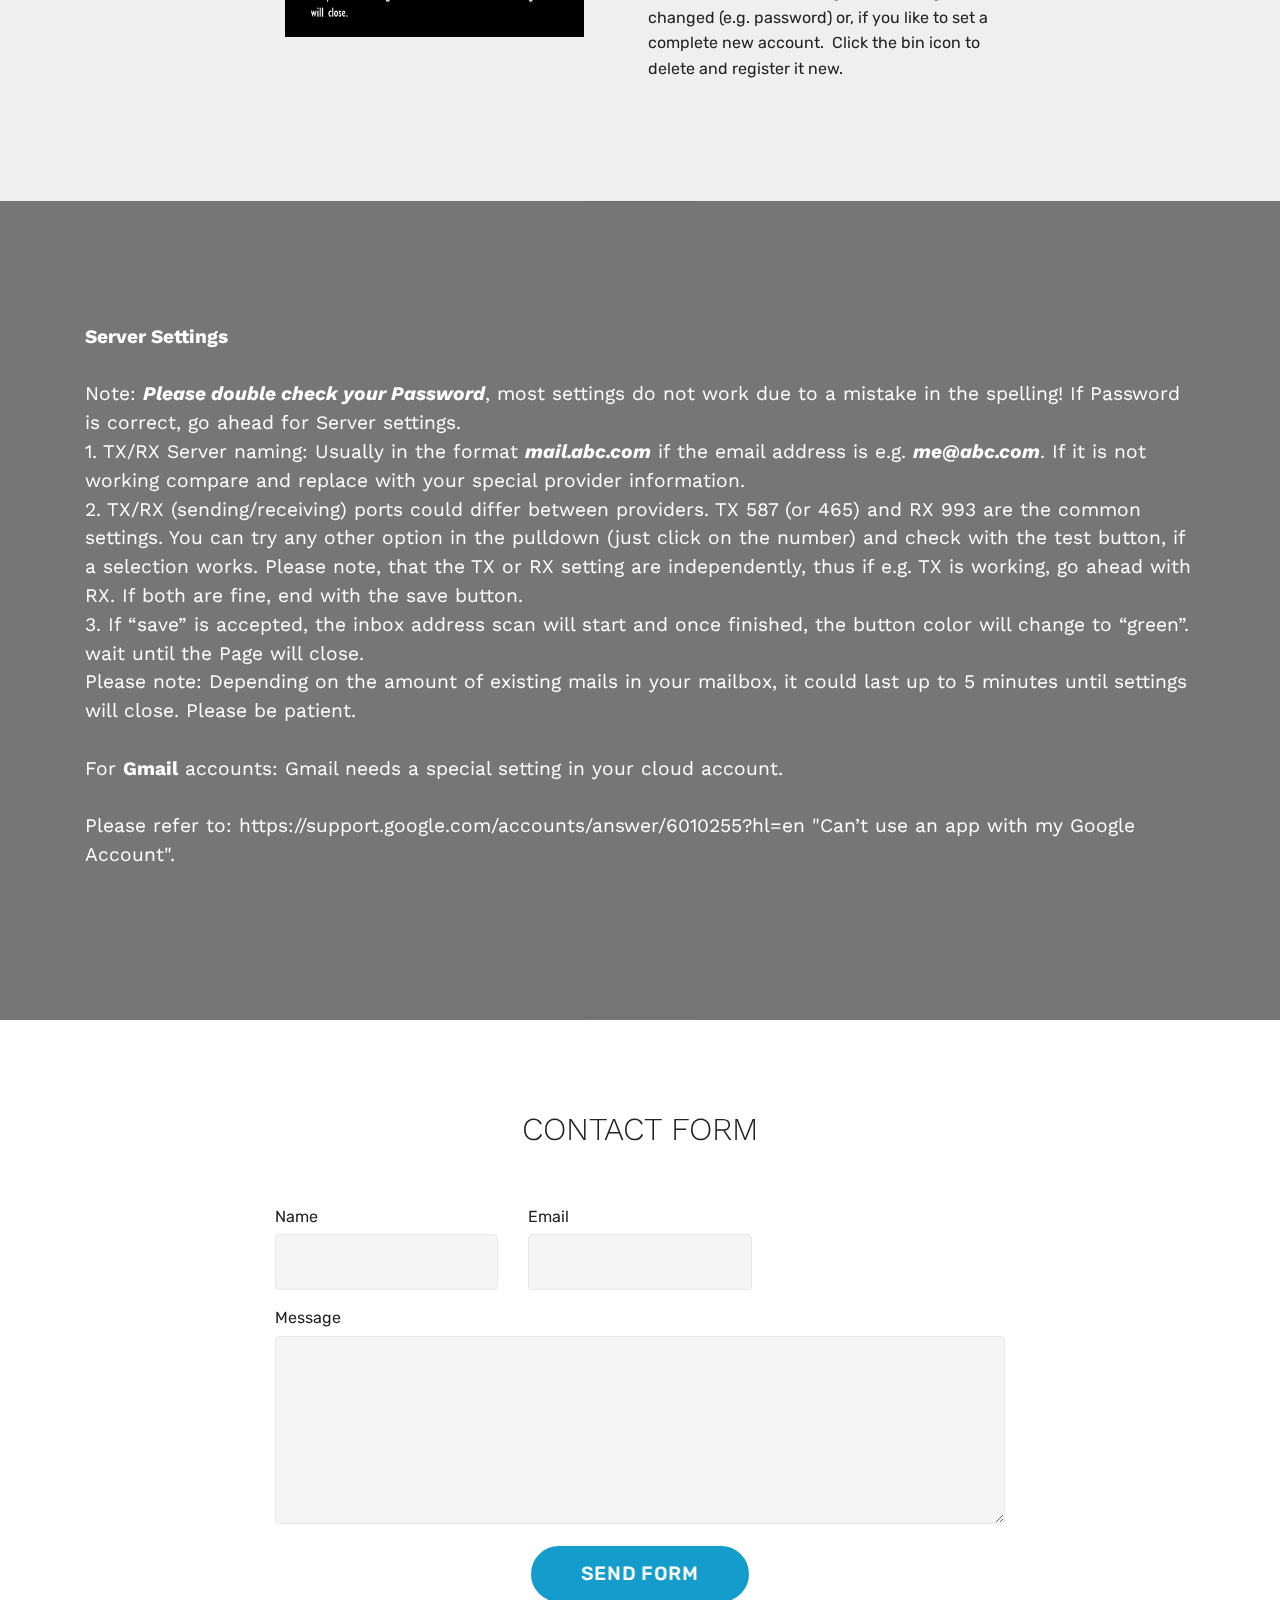
<file: page1.html>
<!DOCTYPE html>
<html  >
<head>
  <!-- Site made with Mobirise Website Builder v4.12.3, https://mobirise.com -->
  <meta charset="UTF-8">
  <meta http-equiv="X-UA-Compatible" content="IE=edge">
  <meta name="generator" content="Mobirise v4.12.3, mobirise.com">
  <meta name="viewport" content="width=device-width, initial-scale=1, minimum-scale=1">
  <link rel="shortcut icon" href="assets/images/xc-favicon.png" type="image/x-icon">
  <meta name="description" content="">
  
  
  <title>Page 1</title>
  <link rel="stylesheet" href="assets/web/assets/mobirise-icons/mobirise-icons.css">
  <link rel="stylesheet" href="assets/bootstrap/css/bootstrap.min.css">
  <link rel="stylesheet" href="assets/bootstrap/css/bootstrap-grid.min.css">
  <link rel="stylesheet" href="assets/bootstrap/css/bootstrap-reboot.min.css">
  <link rel="stylesheet" href="assets/tether/tether.min.css">
  <link rel="stylesheet" href="assets/dropdown/css/style.css">
  <link rel="stylesheet" href="assets/theme/css/style.css">
  <link rel="preload" as="style" href="assets/mobirise/css/mbr-additional.css"><link rel="stylesheet" href="assets/mobirise/css/mbr-additional.css" type="text/css">
  
  
  
</head>
<body>
  <section class="menu cid-rVt4Fiq2Y6" once="menu" id="menu2-1l">

    

    <nav class="navbar navbar-expand beta-menu navbar-dropdown align-items-center navbar-fixed-top navbar-toggleable-sm">
        <button class="navbar-toggler navbar-toggler-right" type="button" data-toggle="collapse" data-target="#navbarSupportedContent" aria-controls="navbarSupportedContent" aria-expanded="false" aria-label="Toggle navigation">
            <div class="hamburger">
                <span></span>
                <span></span>
                <span></span>
                <span></span>
            </div>
        </button>
        <div class="menu-logo">
            <div class="navbar-brand">
                <span class="navbar-logo">
                    <a href="https://mobirise.co">
                        <img src="assets/images/200225-spam-x-328s-328x65.png" alt="Mobirise" title="" style="height: 3.8rem;">
                    </a>
                </span>
                
            </div>
        </div>
        <div class="collapse navbar-collapse" id="navbarSupportedContent">
            <ul class="navbar-nav nav-dropdown nav-right" data-app-modern-menu="true"><li class="nav-item"><a class="nav-link link text-black display-4" href="https://08-15.github.io/x5IM191222USNONEGAG/" aria-expanded="false">English</a></li><li class="nav-item"><a class="nav-link link text-black display-4" href="https://08-15.github.io/x5IM191222DENONEGAG/" aria-expanded="false">Deutsch</a></li><li class="nav-item"><a class="nav-link link text-black display-4" href="https://08-15.github.io/x5IM191222FRNONEGAG/" aria-expanded="false">
                        Français</a></li><li class="nav-item"><a class="nav-link link text-black display-4" href="https://08-15.github.io/x5IM191222ITNONEGAG/" aria-expanded="false">
                        Italiano</a></li><li class="nav-item"><a class="nav-link link text-black display-4" href="https://08-15.github.io/x5IM191222PTNONEGAG/" aria-expanded="false">
                        Português</a></li><li class="nav-item"><a class="nav-link link text-black display-4" href="https://08-15.github.io/x5IM191222ESNONEGAG/" aria-expanded="false">
                        Español</a></li><li class="nav-item"><a class="nav-link link text-black display-4" href="https://08-15.github.io/x5IM191222CNNONEGAG/" aria-expanded="false">
                        中文</a></li><li class="nav-item"><a class="nav-link link text-black display-4" href="https://08-15.github.io/x5IM191222INNONEGAG/" aria-expanded="false">
                        हिन्दी</a></li></ul>
            
        </div>
    </nav>
</section>

<section class="engine"><a href="https://mobirise.info/s">free bootstrap themes</a></section><section class="header9 cid-rVt4FiYCIW mbr-fullscreen mbr-parallax-background" id="header9-1m">

    

    <div class="mbr-overlay" style="opacity: 0.5; background-color: rgb(35, 35, 35);">
    </div>

    <div class="container">
        <div class="media-container-column mbr-white">
            
            <h3 class="mbr-section-subtitle align-left mbr-light pb-3 mbr-fonts-style display-2">Allow me to introduce myself, my name's X.&nbsp;<strong>Spam X.</strong></h3>
            <p class="mbr-text align-left pb-3 mbr-fonts-style display-5">I'm the world’s first <strong>Special </strong>(email)<strong> Agent</strong>, and I power email clients like Outlook, Apple Mail, Thunderbird, Gmail etc. with amazing features and functions. Right, I'm working with iMap fellows only and you will get your Personal Assistant to manage your mail traffic on the fly. 
<br><br>It can be installed on one of your Windows computers (if you use more than one) to control up to 5 accounts independently. The machine to choose should be the one which is most of the time online (as the normal functions could be managed remotely via mail from other PCs); thus, it could be even a home server or just the notebook you use mainly. Please note, that Spam-X MailAgent cannot work if it is installed on a computer which is not turned on or not connected to the Internet. 
<br><br>Important: As your email clients and Spam-X MailAgent working at the same time and one of them might catch a new message a tick earlier. Due to that technical solution, you might see a mail of a not ACTIVE sender briefly for some seconds, before it will be handled by Spam-X (it will be deleted while in Responder Mode or replaced by X-RAY, depending on your settings). You should not open those original mails, as it is for sure from an unknown sender. 
<br><br>While mails from your Active community will be untouched and appear as usual in the inbox, any Unknown Mail Object, what was replaced by X-RAY should be clearly identified by its Subject line content and style. As a proof of safety, it must show the name of your Personal Assistant! &nbsp;</p>
            
        </div>
    </div>

    
</section>

<section class="features11 cid-rVt4FjENFt" id="features11-1n">

    

    

    <div class="container">   
        <div class="col-md-12">
            <div class="media-container-row">
                <div class="mbr-figure m-auto" style="width: 40%;">
                    <img src="assets/images/200322-settings-dash3.png" alt="Mobirise" title="">
                </div>
                <div class=" align-left aside-content">
                    <h2 class="mbr-title pt-2 mbr-fonts-style display-2">SOLO free or SOLO PRO – what makes the difference?
</h2>
                    <div class="mbr-section-text">
                        
                    </div>

                    <div class="block-content">
                        <div class="card p-3 pr-3">
                            <div class="media">
                                     
                                <div class="media-body">
                                    <h4 class="card-title mbr-fonts-style display-7"><div><br></div><div>The APP comes in two versions: After installation, it works for 30 days as PRO version to introduce all functionalities to you. After that trial period, unless you haven’t upgraded to PRO, it will go in the free mode.
</div><div><br></div><br><div>Spam-X free works in Paid Message Mode only. If you need more features, you must upgrade to Spam-X PRO to enjoy Monitor Mode and VIM forwarding. If the trial period ended, all account will change to “Responder Mode”. You can upgrade to PRO any time, during or after the trial period. Simply click the UPGRADE BUTTON on the dashboard and follow the instructions in payment terminal. After payment, the Mode Controls will be selective again. Please set accounts as liked.<br><br><br>
                                    </div></h4>
                                </div>
                            </div>                

                            <div class="card-box">
                                
                            </div>
                        </div>

                        
                    </div>
                </div>
            </div>
        </div> 
    </div>          
</section>

<section class="header9 cid-rVt4FkuBtq mbr-parallax-background" id="header9-1o">

    

    <div class="mbr-overlay" style="opacity: 0.5; background-color: rgb(255, 255, 255);">
    </div>

    <div class="container">
        <div class="media-container-column mbr-white">
            
            <h3 class="mbr-section-subtitle align-left mbr-light pb-3 mbr-fonts-style display-1"><span style="font-style: normal;">Mailbox and message handling</span></h3>
            
            
        </div>
    </div>

    
</section>

<section class="features11 cid-rVt4Fl5XBm" id="features11-1p">

    

    

    <div class="container">   
        <div class="col-md-12">
            <div class="media-container-row">
                <div class="mbr-figure m-auto" style="width: 55%;">
                    <img src="assets/images/200301-email-assistant-1036x500.jpg" alt="Outlook inbox view example" title="Outlook inbox view example">
                </div>
                <div class=" align-left aside-content">
                    <h2 class="mbr-title pt-2 mbr-fonts-style display-2">Monitor Mode</h2>
                    <div class="mbr-section-text">
                        
                    </div>

                    <div class="block-content">
                        <div class="card p-3 pr-3">
                            <div class="media">
                                     
                                <div class="media-body">
                                    <h4 class="card-title mbr-fonts-style display-7">Your normal email communication should be as usual, but:<br><br>● If a mail from a not registered sender arrives, that message will be replaced by a safe X-RAY preview, sent by your mailbox assistant and delivered in your inbox. You can study the message without caution, as it will not have any active links or other dangerous components included.<br><br>● If you will accept the message and register the sender, just klick RETURN and SEND (in fact you return and send the X-RAY message as you would answer a mail, without changing any content). Shortly after, the original mail will arrive in your inbox, with the activation comment of the senders' email address in the subject line.&nbsp;
<div><br>● If the mail is not important for you and you will not register the sender, to include in your active group, just delete it. The same sender has a second chance to send you a message and, if again, you do not want to accept, delete again. With a third approach, the sender is blocked.<br><br>Please note: <br><br>● Due to safety reasons, attachments will not be delivered, if there had been any in the original mail.<br><br>● Auto-block: If active (by default), an unregistered sender will get blocked by 3rd approach. Therefore, your spam amount will go to ZERO pretty soon. If you prefer to work without Auto-block function, you can select that in the settings. Of course, then every message from unregistered sender will arrive as X-RAY.</div></h4>
                                </div>
                            </div>                

                            <div class="card-box">
                                
                            </div>
                        </div>

                        
                    </div>
                </div>
            </div>
        </div> 
    </div>          
</section>

<section class="features11 cid-rVt4FlNkdK" id="features11-1q">

    

    

    <div class="container">   
        <div class="col-md-12">
            <div class="media-container-row">
                <div class="mbr-figure m-auto" style="width: 25%;">
                    <img src="assets/images/responder-1.jpg" alt="Mobirise" title="">
                </div>
                <div class=" align-left aside-content">
                    <h2 class="mbr-title pt-2 mbr-fonts-style display-2"><br>Paid Message Mode</h2>
                    <div class="mbr-section-text">
                        <p class="mbr-text mb-5 pt-3 mbr-light mbr-fonts-style display-2">Pay to deliver an email? Really? <br>And how does it work?</p>
                    </div>

                    <div class="block-content">
                        <div class="card p-3 pr-3">
                            <div class="media">
                                     
                                <div class="media-body">
                                    <h4 class="card-title mbr-fonts-style display-7">First, you have to set the requested account into RESPONDER MODE. How to do and the features to select, you'll find further down in the manual.
 What will happen now, if that mode is selceted:<div><br>● If somebody, who is not registered in your account send a mail to you, your mail assistant delete the message and send a payment request to that sender, similar to the image on the left.<br><br>● The sender will get the message and might wonder, why and how he/she should pay for sending an email. Frankly, there is just one good reasons to pay: The message is important and the sender is keen that it will reach you.<br><br>● Think about that: If it is spam or not important, it will not get into your inbox. So what?</div><br><div>● If the sender pays, you'll get the X-RAY message delivered by your assistant with the subject: &nbsp; &nbsp; &nbsp; &nbsp; &nbsp; X-RAY Paid Message [sender name@myaccount.com] Assistant name</div><div><br>Please note: A sender sending a paid message is not registered in your account automatically. If you will have the sender registered, just process like in Monitor Mode above: </div><br><div>1. RETURN </div><br><div>2. SEND</div><br><div>That will register the sender and deliver the original message in your mailbox.</div></h4>
                                </div>
                            </div>                

                            <div class="card-box">
                                
                            </div>
                        </div>

                        
                    </div>
                </div>
            </div>
        </div> 
    </div>          
</section>

<section class="services1 cid-rVt4FmsCEV" id="services1-1r">
    <!---->
    
    <!---->
    <!--Overlay-->
    
    <!--Container-->
    <div class="container">
        <div class="row justify-content-center">
            <!--Titles-->
            <div class="title pb-5 col-12">
                
                
            </div>
            <!--Card-1-->
            <div class="card col-12 col-md-6 p-3 last-child">
                <div class="card-wrapper">
                    <div class="card-img">
                        <img src="assets/images/200322-register-to-radar.png" alt="Mobirise" title="">
                    </div>
                    <div class="card-box">
                        <h4 class="card-title mbr-fonts-style display-5">Add missing receivers to the RADAR</h4>
                        <p class="mbr-text mbr-fonts-style display-7"><strong>How to register and activate email addresses from my email program?</strong>
<br>
<br>• <strong>S</strong>elect one of your accounts that is registered on your Spam-X eMailAgent and should have addresses added on, e.g. me@myaccount.com 
<br>• <strong>M</strong>ake a "new mail" addressed to that account, in this example: <strong>me@myaccount.com</strong> 
<br>• <strong>I</strong>nstruct your mail assistant (in this example it is Andre to register one or more addresses with the following command in the subject line of that mail:
<br><strong><em>Andre:register(new@contact.de, eric@malo.com)</em></strong>
<br>
<br>• <strong>Please note:</strong> If you'll register more than one address, they must be comma separated with a space, as shown above</p>
                        <!--Btn-->
                        
                    </div>
                </div>
            </div>
            <!--Card-2-->
            
            <!--Card-3-->
            
            <!--Card-4-->
            
        </div>
    </div>
</section>

<section class="header9 cid-rVt4FnCLg4 mbr-parallax-background" id="header9-1s">

    

    <div class="mbr-overlay" style="opacity: 0.5; background-color: rgb(255, 255, 255);">
    </div>

    <div class="container">
        <div class="media-container-column mbr-white">
            
            <h3 class="mbr-section-subtitle align-left mbr-light pb-3 mbr-fonts-style display-1"><span style="font-style: normal;">Installation and account registering</span></h3>
            
            
        </div>
    </div>

    
</section>

<section class="mbr-section article content3 cid-rVt4Foe1AZ" id="content3-1t">
      
     

    <div class="container">
        <div class="media-container-row">
            <div class="row col-12 col-md-12">
                <div class="col-12 mbr-text mbr-fonts-style col-md-6 display-2">
                     <p>Let’s get started . . .</p>
                </div>
                <div class="col-12 mbr-text mbr-fonts-style display-7 col-md-6">
                     <p>After download and installation, the program starts with the set-up interface. 
</p><p><em><strong>Before you start with any account registration, please consider your inbox condition:
</strong></em></p><p><em><strong>•	A perfect start is having an empty inbox
</strong></em></p><p><em><strong>•	A good option is starting with a tidy inbox
</strong></em></p><p><em><strong>•	But never start with a messy inbox*
</strong></em></p><p>Ready? Now: Enter your email address and password and klick “SAVE” 
</p><p>If the setting is fine, there should be a scan to register your existing mailbox users. Just be patient, it might need some minutes, if there are many messages in the mailbox. Eventually the APP is ready to go.
</p><p>You might register now more accounts, just click an empty account button and insert account name and account password.
</p><p>If the setting is not working by default, a manual setting interface will open. For details scroll down to end of the site please.
</p><p>
</p><p><em><strong>*Suggestion:</strong> If your inbox is not in a proper condition yet and you do not have the time to clean up, just make a subfolder in your inbox and move your inbox files into the subfolder. So, you can move the important mails back anytime later.
</em></p><p><br></p>
                </div>
                
            </div>
        </div>
    </div>
</section>

<section class="mbr-section article content10 cid-rVt4FoPokW" id="content10-1u">
    
     

    <div class="container">
        <div class="inner-container" style="width: 100%;">
            <hr class="line" style="width: 50%;">
            <div class="section-text align-center mbr-white mbr-fonts-style display-5"><strong>Functions &amp; Features</strong>&nbsp;<br><br><div>•	After installation, you will become a welcome message, sent by your personal Mail Assistant. Please recognize the name, because if you get a message from an unknown sender, that message must show up the name of your Assistant, so that you know that the message was checked. 
</div><br><div>•	Up to 5 accounts working independent and can be set individually. Accounts in Paid message Mode are shown in red letters, while those in Monitor Mode are in blue color.
</div><br><div>•	Each account has a break switch on the dashboard to interrupt the function temporarily, e.g. to let an exceptional issue happen like receiving a download link. Activities during OFF mode will not affect and add to the Radar Register and after switching ON the previous mode will retain.
</div><div><br></div></div>
            <hr class="line" style="width: 50%;">
        </div>
    </div>
</section>

<section class="mbr-section article content1 cid-rVt4FpnmnP" id="content1-1v">
    
     

    <div class="container">
        <div class="media-container-row">
            <div class="mbr-text col-12 mbr-fonts-style display-4 col-md-12"><p><strong>The dashboard: </strong>The control center of your MailAgent. </p><p>Here is where you access everything you need: Main Menu, Help link, OFF switch, Account buttons, Account switches.</p><p><br></p></div>
        </div>
    </div>
</section>

<section class="mbr-section content6 cid-rVt4FpZjRM" id="content6-1w">
    
     
    
    <div class="container">
        <div class="media-container-row">
            <div class="col-12 col-md-8">
                <div class="media-container-row">
                    <div class="mbr-figure" style="width: 95%;">
                      <img src="assets/images/200322-solo-pro.png" alt="Mobirise" title="">  
                    </div>
                    <div class="media-content">
                        <div class="mbr-section-text">
                            <p class="mbr-text mb-0 mbr-fonts-style display-7"><br>1. Header: Menu, Help, Minimize, Off switch<br>
<br>2. Five account buttons&nbsp;<br>
<br>3. Five account switches&nbsp;<br>
<br>4. Forwarder interface with save button<br>(please check below special forwarder function)<br><br>Please note: You can switch off each account with its switch. Blue is active, white is off.<br>You might switch off an account for a temporarily break, e.g. you're waiting for a special mail bypassing, like a download link.&nbsp;</p>
                        </div>
                    </div>
                </div>
            </div>
        </div>
    </div>
</section>

<section class="mbr-section article content1 cid-rVt4FqrFLQ" id="content1-1x">
    
     

    <div class="container">
        <div class="media-container-row">
            <div class="mbr-text col-12 mbr-fonts-style display-4 col-md-12"><p><strong>Main menu: </strong>If you click on the Hamburger menu icon on the dashboard, the main menu table will slide in. </p><p>Here you can select for the preferred language (to access the related online help site by clicking the book icon) and whether the APP should start with your computer. Furthermore, you can check the version number and whether a program update is available. If you bought a PRO license, the interface is here to insert the APP ID to upgrade, including its "Save" button.</p><p><br></p></div>
        </div>
    </div>
</section>

<section class="mbr-section content6 cid-rVt4FqZX4c" id="content6-1y">
    
     
    
    <div class="container">
        <div class="media-container-row">
            <div class="col-12 col-md-8">
                <div class="media-container-row">
                    <div class="mbr-figure" style="width: 95%;">
                      <img src="assets/images/200229-settings-main-498x748.png" alt="Mobirise" title="">  
                    </div>
                    <div class="media-content">
                        <div class="mbr-section-text">
                            <p class="mbr-text mb-0 mbr-fonts-style display-7"><br><br>1. Language selector pulldown&nbsp;<br>
<br>2. AutoStart checkbox (default is checked)&nbsp;<br>
<br>3. Issue information&nbsp;<br>
<br>4. Version information&nbsp;<br>
<br>5. Link to check for updates&nbsp;<br>
<br>6. ID interface with save button</p>
                        </div>
                    </div>
                </div>
            </div>
        </div>
    </div>
</section>

<section class="mbr-section article content1 cid-rVt4FrnZi7" id="content1-1z">
    
     

    <div class="container">
        <div class="media-container-row">
            <div class="mbr-text col-12 mbr-fonts-style display-4 col-md-12"><p><strong>Going into details: </strong>Besides the main menu, each assigned account has its own menu for individual settings. Thus, you can enjoy individual mode settings, different currency responders etc. for any of your registered accounts. </p><p>Just click on the account name to open the individual account menu. It shows:
</p><p><br></p></div>
        </div>
    </div>
</section>

<section class="mbr-section content6 cid-rVt4FrT57x" id="content6-20">
    
     
    
    <div class="container">
        <div class="media-container-row">
            <div class="col-12 col-md-8">
                <div class="media-container-row">
                    <div class="mbr-figure" style="width: 95%;">
                      <img src="assets/images/200322-settingsmain-menu.png" alt="Mobirise" title="">  
                    </div>
                    <div class="media-content">
                        <div class="mbr-section-text">
                            <p class="mbr-text mb-0 mbr-fonts-style display-7"><br>1.	Account name
<br>
<br>2.	USD Responder
<br>
<br>3.	EUR Responder
<br>
<br>4.	Register Radar
<br>
<br>5.	Function Settings
<br>
<br>6.	Account Settings*<br><br>* Please refer to:&nbsp;<br>"<strong>Advanced Settings</strong>" <br>further down&nbsp;</p>
                        </div>
                    </div>
                </div>
            </div>
        </div>
    </div>
</section>

<section class="mbr-section content6 cid-rVt4FskZA1" id="content6-21">
    
     
    
    <div class="container">
        <div class="media-container-row">
            <div class="col-12 col-md-8">
                <div class="media-container-row">
                    <div class="mbr-figure" style="width: 95%;">
                      <img src="assets/images/200322-settings-help.png" alt="Mobirise" title="">  
                    </div>
                    <div class="media-content">
                        <div class="mbr-section-text">
                            <p class="mbr-text mb-0 mbr-fonts-style display-7"><br><strong>Sub Menu Header Panel:
</strong><br>
<br>Each Account menu offers direct help functions.
<br>Just click on your language icon to be linked to the referred help page via your browser.<br></p>
                        </div>
                    </div>
                </div>
            </div>
        </div>
    </div>
</section>

<section class="mbr-section article content1 cid-rVt4FsQ3Xd" id="content1-22">
    
     

    <div class="container">
        <div class="media-container-row">
            <div class="mbr-text col-12 mbr-fonts-style display-4 col-md-12"><p><strong>● USD Responder:</strong><span style="font-size: 1.2rem;"> Select the best matching Responder for Paid Mail function by currency and language (if you click on one of the Images, a larger view will pop out).</span><br></p><p><strong>● EUR Responder:</strong> Select the best matching Responder for Paid Mail function by currency and language (if you click on one of the Images, a larger view will pop out).</p></div>
        </div>
    </div>
</section>

<section class="mbr-section content6 cid-rVt4FtrNnt" id="content6-23">
    
     
    
    <div class="container">
        <div class="media-container-row">
            <div class="col-12 col-md-8">
                <div class="media-container-row">
                    <div class="mbr-figure" style="width: 95%;">
                      <img src="assets/images/200322-settings-responder.png" alt="Mobirise" title="">  
                    </div>
                    <div class="media-content">
                        <div class="mbr-section-text">
                            <p class="mbr-text mb-0 mbr-fonts-style display-7"><strong><br></strong><br><strong>Responder settings:
</strong><br>You can choose between US$ and € responder:
<br>Each selector shows two templates with different languages. Please make your selection with the radio buttons.&nbsp;<br></p>
                        </div>
                    </div>
                </div>
            </div>
        </div>
    </div>
</section>

<section class="mbr-section article content1 cid-rVt4FtY3C0" id="content1-24">
    
     

    <div class="container">
        <div class="media-container-row">
            <div class="mbr-text col-12 mbr-fonts-style display-4 col-md-12"><p><br></p><p><strong>● Radar:</strong>&nbsp;The Radar table shows all recorded accounts of your mail community. Besides the email account names there are 3 columns, A for ACTIVE accounts, B for BLOCKED accounts and → for VIM forwarding. 
</p><p>After installation the APP looks for the mail addresses which are in the respective account. Those addresses will be recorded as ACTIVE users and will not be recognized in the APP handling at all. If a mail is received from an unrecorded user, that mail account will be recorded only in the first step, means added on the Radar list. At that stage it is not classified as ACTIVE or BLOCKED, and further activities depending on the account Mode setting. It is always possible, to change the status, e.g. with the related radio buttons it could be selected as ACTIVE or BLOCKED or even changed between the 2 possibilities. One more feature comes with the checkbox in column →: If checked, mails received from that sender will be forwarded to the VIM email address (if VIM address is recorded on the dashboard). If the sender should not be forwarded anymore, simply uncheck the checkbox. Please note that sender must be set as ACTIVE to realize forwarding.</p></div>
        </div>
    </div>
</section>

<section class="mbr-section content6 cid-rVt4FuoV3A" id="content6-25">
    
     
    
    <div class="container">
        <div class="media-container-row">
            <div class="col-12 col-md-8">
                <div class="media-container-row">
                    <div class="mbr-figure" style="width: 95%;">
                      <img src="assets/images/200322-settings-radar.png" alt="Mobirise" title="">  
                    </div>
                    <div class="media-content">
                        <div class="mbr-section-text">
                            <p class="mbr-text mb-0 mbr-fonts-style display-7"><strong><br></strong><br><strong>Radar
</strong><br>If you click on "Radar", a table popup, showing the registered sender addresses. 
<br>There are three columns, to set the function for each sender address:
<br><br>A: If selected, the sender is active <br>
<br>B: If selected, the sender is blocked
<br><br><strong>→</strong>: If checked, the sender is selected for secret forwarding&nbsp;<br><br>Please note: If you click on the header “Mail Address”, the table will sort in alphabetic order<br></p>
                        </div>
                    </div>
                </div>
            </div>
        </div>
    </div>
</section>

<section class="mbr-section article content9 cid-rVt4Fv4Baf" id="content9-26">
    
     

    <div class="container">
        <div class="inner-container" style="width: 100%;">
            <hr class="line" style="width: 50%;">
            <div class="section-text align-center mbr-fonts-style display-5"><strong>Special forwarding function</strong><div>
</div><div>Some user might have a secret account with a private community (e.g. the family) and that account is on a portable device only. Under some situation it might be necessary to get an important message from e.g. a supplier as soon as possible. If that supplier is part of a community registered on one of the 5 email accounts of Spam-X, an individual and temporary forwarding could be activated on the fly.
</div><div>
</div><div>Go to the related Spam-X account Radar and check the box in the line of the forwarding (→). Register your secret email address on the frontside of Spam-X and save the setting. Done.
 
</div><div>
<span style="font-size: 1.5rem;"></span></div><div>If, in our example, the supplier sends the important mail to e.g. the second Spam-X account, that message will be forwarded to the private mail address. If the function is unchecked later, the forward function is stopped. 
</div></div>
            <hr class="line" style="width: 50%;">
        </div>
        </div>
</section>

<section class="mbr-section article content1 cid-rVt4FvxkCm" id="content1-27">
    
     

    <div class="container">
        <div class="media-container-row">
            <div class="mbr-text col-12 mbr-fonts-style display-4 col-md-12"><p><br></p><p><strong>● Function Settings:</strong> Any account has its own individual setting and user can select between:
</p><p>a.	<em>Responder Mode</em>: If a not registered sender sends an email, Spam-X will reply with the selected Responder to ask for payment. If it is a serious sender with an important message, the sender can pay by PayPal and thereafter, the initial message will be forwarded as a “Paid-message” in the save “X-Ray” format, without active hyperlinks, to protect you from dangerous activities. If the sender should be part of your mail system, just return the X-Ray message to activate the sender. Thereafter, the original message will be delivered in your inbox. If you don’t like this sender to be part of your community, just delete the message. That sender will have a second chance to send you one more mail. Thereafter the address will be blocked by the 3rd and final approach. 
</p><p>
</p><p>b.	<em>Monitor Mode</em>: This mode will not respond on incoming mails for not registered senders but will forward the original mail as an X-Ray message into your mailbox. Now you can check the content. If the message is welcomed, you can Register the sender with just two clicks: 1. Click reply; 2. Click send. That will activate the sender and return the original message back into your inbox. That easy! Please note: If you do not take any action on an incoming but not registered sender’s mail (or just delete it), the sender has a second chance to write to you. If again, you take no action, this address will be blocked automatically, if there is a third attempt.
</p><p>
</p><p>c.	<em>Auto-Block</em>: By default, the Auto-Block function will be “ON”.  As the result, any not registered sender will we blocked once Spam-X detect the sender’s third mail in the incoming folder. Therefore, your Spam-X is “learning by doing” and your incoming spam will decrease dramatically, and no special activities are needed! However, if you prefer not to block any unregistered sender, you can set the function to “OFF”. Due to the protection mode, you will get any mail as a safe X-ray preview. 
</p><p>
</p><p>d.	<em>Message format</em>: By default, Spam-X works with X-ray messages and the you see the whole content on one glance (like a luggage check at the airport). That function needs HTML format, nowadays the common standard for most mail users. However, there is the possibility to switch to text mode and depending on the mail clients involved, it will be just plain text content. The links in those messages are neutralized and will not work for the initial target, to protect from malware traps.</p></div>
        </div>
    </div>
</section>

<section class="mbr-section content6 cid-rVt4Fw0rlg" id="content6-28">
    
     
    
    <div class="container">
        <div class="media-container-row">
            <div class="col-12 col-md-8">
                <div class="media-container-row">
                    <div class="mbr-figure" style="width: 95%;">
                      <img src="assets/images/200322-settings-mode.png" alt="Mobirise" title="">  
                    </div>
                    <div class="media-content">
                        <div class="mbr-section-text">
                            <p class="mbr-text mb-0 mbr-fonts-style display-7"><strong><br></strong><br><strong>Function Settings:</strong>
<br>Here you can chose between the two operation modes (PRO version only):
<br><br>● Paid Message Mode
<br><br>● Monitor Mode
<br><br>● Auto-Block
<br><br>● Message Format&nbsp;<br></p>
                        </div>
                    </div>
                </div>
            </div>
        </div>
    </div>
</section>

<section class="mbr-section content4 cid-rVt4FwtcqM" id="content4-29">

    

    <div class="container">
        <div class="media-container-row">
            <div class="title col-12 col-md-8">
                <h2 class="align-center pb-3 mbr-fonts-style display-1">Advanced Installation Manual</h2>
                
                
            </div>
        </div>
    </div>
</section>

<section class="mbr-section content6 cid-rVt4Fxmtoa" id="content6-2a">
    
     
    
    <div class="container">
        <div class="media-container-row">
            <div class="col-12 col-md-8">
                <div class="media-container-row">
                    <div class="mbr-figure" style="width: 95%;">
                      <img src="assets/images/200322-settings-account1.png" alt="Mobirise" title="">  
                    </div>
                    <div class="media-content">
                        <div class="mbr-section-text">
                            <p class="mbr-text mb-0 mbr-fonts-style display-7"><br>1.	Download and install.&nbsp;<br>2. Your Spam-X application will start in the open account interface.&nbsp;<br>3. Enter your email address and password<br>4. Klick "SAVE".</p>
                        </div>
                    </div>
                </div>
            </div>
        </div>
    </div>
</section>

<section class="mbr-section content6 cid-rVt4FxNPyu" id="content6-2b">
    
     
    
    <div class="container">
        <div class="media-container-row">
            <div class="col-12 col-md-8">
                <div class="media-container-row">
                    <div class="mbr-figure" style="width: 95%;">
                      <img src="assets/images/200322-settings-account3.png" alt="Mobirise" title="">  
                    </div>
                    <div class="media-content">
                        <div class="mbr-section-text">
                            <p class="mbr-text mb-0 mbr-fonts-style display-7"><br>If setting is fine, the&nbsp;progress bar will start while scanning the inbox for existing users*.&nbsp;<br><br>Wait for processing until the setup page will close and application return to dashboard. &nbsp;<br><br>* If the progress bar does not start immediately, app check the process for some seconds and then advise to go ahead with manual settings. It refers to "Advanced Settings" below.<br><br></p>
                        </div>
                    </div>
                </div>
            </div>
        </div>
    </div>
</section>

<section class="mbr-section content6 cid-rVt4FyjY8B" id="content6-2c">
    
     
    
    <div class="container">
        <div class="media-container-row">
            <div class="col-12 col-md-8">
                <div class="media-container-row">
                    <div class="mbr-figure" style="width: 95%;">
                      <img src="assets/images/200322-settings-dash2.png" alt="Mobirise" title="">  
                    </div>
                    <div class="media-content">
                        <div class="mbr-section-text">
                            <p class="mbr-text mb-0 mbr-fonts-style display-7"><br>After successful registration of the first account, setting will close and you'll have a look on the dashboard.<br><br>If you want to register a further account, just click on the next free account button.</p>
                        </div>
                    </div>
                </div>
            </div>
        </div>
    </div>
</section>

<section class="mbr-section content6 cid-rVt4FyOHTG" id="content6-2d">
    
     
    
    <div class="container">
        <div class="media-container-row">
            <div class="col-12 col-md-8">
                <div class="media-container-row">
                    <div class="mbr-figure" style="width: 95%;">
                      <img src="assets/images/200322-settings-account2.png" alt="Mobirise" title="">  
                    </div>
                    <div class="media-content">
                        <div class="mbr-section-text">
                            <p class="mbr-text mb-0 mbr-fonts-style display-7"><strong>Advanced settings:</strong><br>1. Check whether you made a mistake with the password and if so, correct and click "SAVE".<br>2. If not, check with the test buttons, whether the problem is on TX or RX. Normally it is OK to fix only the not working setting.<br>3. If e.g. RX is not working, it could be a wrong server name, and/or a wrong server port. For names, you must check with your mail provider's account settings, for ports, just try all pulldown options (after each change, check with test button again). Vise-versa handle the other port if needed.<br><br>Please note: You can always get back to the setting of each account with the menu function "Account settings", if a setting has changed (e.g. password) or, if you like to set a complete new account. &nbsp;Click the bin icon to delete and register it new.</p>
                        </div>
                    </div>
                </div>
            </div>
        </div>
    </div>
</section>

<section class="mbr-section article content10 cid-rVt4FzfwWS" id="content10-2e">
    
     

    <div class="container">
        <div class="inner-container" style="width: 100%;">
            <hr class="line" style="width: 10%;">
            <div class="section-text align-center mbr-white mbr-fonts-style display-5"><strong><br></strong><br><br><strong>Server Settings</strong><br><br>Note: <strong><em>Please double check your Password</em></strong>, most settings do not work due to a mistake in the spelling! If Password is correct, go ahead for Server settings.
<div>1. TX/RX Server naming: Usually in the format <strong><em>mail.abc.com</em></strong> if the email address is e.g. <strong><em>me@abc.com</em></strong>. If it is not working compare and replace with your special provider information.
</div><div>2. TX/RX (sending/receiving) ports could differ between providers. TX 587 (or 465) and RX 993 are the common settings. You can try any other option in the pulldown (just click on the number) and check with the test button, if a selection works. Please note, that the TX or RX setting are independently, thus if e.g. TX is working, go ahead with RX. If both are fine, end with the save button.
</div><div>3. If “save” is accepted, the inbox address scan will start and once finished, the button color will change to “green”. wait until the Page will close.
</div><div>Please note: Depending on the amount of existing mails in your mailbox, it could last up to 5 minutes until settings will close. Please be patient.&nbsp;</div><br><div>For <strong>Gmail</strong> accounts: Gmail needs a special setting in your cloud account. </div><br><div>Please refer to: https://support.google.com/accounts/answer/6010255?hl=en "Can’t use an app with my Google Account".</div><br><div><br></div><br><div><br></div></div>
            <hr class="line" style="width: 10%;">
        </div>
    </div>
</section>

<section class="mbr-section form1 cid-rVt4FzQhYh" id="form1-2f">

    

    
    <div class="container">
        <div class="row justify-content-center">
            <div class="title col-12 col-lg-8">
                <h2 class="mbr-section-title align-center pb-3 mbr-fonts-style display-2">
                    CONTACT FORM
                </h2>
                
            </div>
        </div>
    </div>
    <div class="container">
        <div class="row justify-content-center">
            <div class="media-container-column col-lg-8" data-form-type="formoid">
                <!---Formbuilder Form--->
                <form action="https://mobirise.com/" method="POST" class="mbr-form form-with-styler" data-form-title="Mobirise Form"><input type="hidden" name="email" data-form-email="true" value="sLrUKqlR4arUaXFRdaNEfx4Q9vty7LIQjGCZGAA9wE1iNXVU+SFL8bC07HIvAHTQFTF0gOsuzVdPW4LMM2ldl5wA+gArwnmimUd1FMP/DJ1+6hmFXC5AtQRB+EUiju3r">
                    <div class="row">
                        <div hidden="hidden" data-form-alert="" class="alert alert-success col-12">Thanks for filling out the form!</div>
                        <div hidden="hidden" data-form-alert-danger="" class="alert alert-danger col-12">
                        </div>
                    </div>
                    <div class="dragArea row">
                        <div class="col-md-4  form-group" data-for="name">
                            <label for="name-form1-2f" class="form-control-label mbr-fonts-style display-7">Name</label>
                            <input type="text" name="name" data-form-field="Name" required="required" class="form-control display-7" id="name-form1-2f">
                        </div>
                        <div class="col-md-4  form-group" data-for="email">
                            <label for="email-form1-2f" class="form-control-label mbr-fonts-style display-7">Email</label>
                            <input type="email" name="email" data-form-field="Email" required="required" class="form-control display-7" id="email-form1-2f">
                        </div>
                        
                        <div data-for="message" class="col-md-12 form-group">
                            <label for="message-form1-2f" class="form-control-label mbr-fonts-style display-7">Message</label>
                            <textarea name="message" data-form-field="Message" class="form-control display-7" id="message-form1-2f"></textarea>
                        </div>
                        <div class="col-md-12 input-group-btn align-center">
                            <button type="submit" class="btn btn-primary btn-form display-4">SEND FORM</button>
                        </div>
                    </div>
                </form><!---Formbuilder Form--->
            </div>
        </div>
    </div>
</section>

<section once="footers" class="cid-rVt4FABS8w" id="footer6-2g">

    

    

    <div class="container">
        <div class="media-container-row align-center mbr-white">
            <div class="col-12">
                <p class="mbr-text mb-0 mbr-fonts-style display-7">
                    © Copyright 2020 Spam-X &nbsp; &nbsp; &nbsp; &nbsp; &nbsp; &nbsp; &nbsp;- &nbsp; &nbsp; &nbsp; &nbsp; &nbsp; &nbsp; &nbsp; All Rights Reserved, data with reservation and subject to change.</p>
            </div>
        </div>
    </div>
</section>


  <script src="assets/web/assets/jquery/jquery.min.js"></script>
  <script src="assets/popper/popper.min.js"></script>
  <script src="assets/bootstrap/js/bootstrap.min.js"></script>
  <script src="assets/smoothscroll/smooth-scroll.js"></script>
  <script src="assets/tether/tether.min.js"></script>
  <script src="assets/dropdown/js/nav-dropdown.js"></script>
  <script src="assets/dropdown/js/navbar-dropdown.js"></script>
  <script src="assets/touchswipe/jquery.touch-swipe.min.js"></script>
  <script src="assets/parallax/jarallax.min.js"></script>
  <script src="assets/theme/js/script.js"></script>
  <script src="assets/formoid/formoid.min.js"></script>
  
  
</body>
</html>
</file>
<file: assets/web/assets/mobirise-icons/mobirise-icons.css>
@font-face {
  font-family: 'MobiriseIcons';
  src:  url('mobirise-icons.eot?spat4u');
  src:  url('mobirise-icons.eot?spat4u#iefix') format('embedded-opentype'),
    url('mobirise-icons.ttf?spat4u') format('truetype'),
    url('mobirise-icons.woff?spat4u') format('woff'),
    url('mobirise-icons.svg?spat4u#MobiriseIcons') format('svg');
  font-weight: normal;
  font-style: normal;
  font-display: swap;
}

[class^="mbri-"], [class*=" mbri-"] {
  /* use !important to prevent issues with browser extensions that change fonts */
  font-family: MobiriseIcons !important;
  speak: none;
  font-style: normal;
  font-weight: normal;
  font-variant: normal;
  text-transform: none;
  line-height: 1;

  /* Better Font Rendering =========== */
  -webkit-font-smoothing: antialiased;
  -moz-osx-font-smoothing: grayscale;
}

.mbri-add-submenu:before {
  content: "\e900";
}
.mbri-alert:before {
  content: "\e901";
}
.mbri-align-center:before {
  content: "\e902";
}
.mbri-align-justify:before {
  content: "\e903";
}
.mbri-align-left:before {
  content: "\e904";
}
.mbri-align-right:before {
  content: "\e905";
}
.mbri-android:before {
  content: "\e906";
}
.mbri-apple:before {
  content: "\e907";
}
.mbri-arrow-down:before {
  content: "\e908";
}
.mbri-arrow-next:before {
  content: "\e909";
}
.mbri-arrow-prev:before {
  content: "\e90a";
}
.mbri-arrow-up:before {
  content: "\e90b";
}
.mbri-bold:before {
  content: "\e90c";
}
.mbri-bookmark:before {
  content: "\e90d";
}
.mbri-bootstrap:before {
  content: "\e90e";
}
.mbri-briefcase:before {
  content: "\e90f";
}
.mbri-browse:before {
  content: "\e910";
}
.mbri-bulleted-list:before {
  content: "\e911";
}
.mbri-calendar:before {
  content: "\e912";
}
.mbri-camera:before {
  content: "\e913";
}
.mbri-cart-add:before {
  content: "\e914";
}
.mbri-cart-full:before {
  content: "\e915";
}
.mbri-cash:before {
  content: "\e916";
}
.mbri-change-style:before {
  content: "\e917";
}
.mbri-chat:before {
  content: "\e918";
}
.mbri-clock:before {
  content: "\e919";
}
.mbri-close:before {
  content: "\e91a";
}
.mbri-cloud:before {
  content: "\e91b";
}
.mbri-code:before {
  content: "\e91c";
}
.mbri-contact-form:before {
  content: "\e91d";
}
.mbri-credit-card:before {
  content: "\e91e";
}
.mbri-cursor-click:before {
  content: "\e91f";
}
.mbri-cust-feedback:before {
  content: "\e920";
}
.mbri-database:before {
  content: "\e921";
}
.mbri-delivery:before {
  content: "\e922";
}
.mbri-desktop:before {
  content: "\e923";
}
.mbri-devices:before {
  content: "\e924";
}
.mbri-down:before {
  content: "\e925";
}
.mbri-download:before {
  content: "\e989";
}
.mbri-drag-n-drop:before {
  content: "\e927";
}
.mbri-drag-n-drop2:before {
  content: "\e928";
}
.mbri-edit:before {
  content: "\e929";
}
.mbri-edit2:before {
  content: "\e92a";
}
.mbri-error:before {
  content: "\e92b";
}
.mbri-extension:before {
  content: "\e92c";
}
.mbri-features:before {
  content: "\e92d";
}
.mbri-file:before {
  content: "\e92e";
}
.mbri-flag:before {
  content: "\e92f";
}
.mbri-folder:before {
  content: "\e930";
}
.mbri-gift:before {
  content: "\e931";
}
.mbri-github:before {
  content: "\e932";
}
.mbri-globe:before {
  content: "\e933";
}
.mbri-globe-2:before {
  content: "\e934";
}
.mbri-growing-chart:before {
  content: "\e935";
}
.mbri-hearth:before {
  content: "\e936";
}
.mbri-help:before {
  content: "\e937";
}
.mbri-home:before {
  content: "\e938";
}
.mbri-hot-cup:before {
  content: "\e939";
}
.mbri-idea:before {
  content: "\e93a";
}
.mbri-image-gallery:before {
  content: "\e93b";
}
.mbri-image-slider:before {
  content: "\e93c";
}
.mbri-info:before {
  content: "\e93d";
}
.mbri-italic:before {
  content: "\e93e";
}
.mbri-key:before {
  content: "\e93f";
}
.mbri-laptop:before {
  content: "\e940";
}
.mbri-layers:before {
  content: "\e941";
}
.mbri-left-right:before {
  content: "\e942";
}
.mbri-left:before {
  content: "\e943";
}
.mbri-letter:before {
  content: "\e944";
}
.mbri-like:before {
  content: "\e945";
}
.mbri-link:before {
  content: "\e946";
}
.mbri-lock:before {
  content: "\e947";
}
.mbri-login:before {
  content: "\e948";
}
.mbri-logout:before {
  content: "\e949";
}
.mbri-magic-stick:before {
  content: "\e94a";
}
.mbri-map-pin:before {
  content: "\e94b";
}
.mbri-menu:before {
  content: "\e94c";
}
.mbri-mobile:before {
  content: "\e94d";
}
.mbri-mobile2:before {
  content: "\e94e";
}
.mbri-mobirise:before {
  content: "\e94f";
}
.mbri-more-horizontal:before {
  content: "\e950";
}
.mbri-more-vertical:before {
  content: "\e951";
}
.mbri-music:before {
  content: "\e952";
}
.mbri-new-file:before {
  content: "\e953";
}
.mbri-numbered-list:before {
  content: "\e954";
}
.mbri-opened-folder:before {
  content: "\e955";
}
.mbri-pages:before {
  content: "\e956";
}
.mbri-paper-plane:before {
  content: "\e957";
}
.mbri-paperclip:before {
  content: "\e958";
}
.mbri-photo:before {
  content: "\e959";
}
.mbri-photos:before {
  content: "\e95a";
}
.mbri-pin:before {
  content: "\e95b";
}
.mbri-play:before {
  content: "\e95c";
}
.mbri-plus:before {
  content: "\e95d";
}
.mbri-preview:before {
  content: "\e95e";
}
.mbri-print:before {
  content: "\e95f";
}
.mbri-protect:before {
  content: "\e960";
}
.mbri-question:before {
  content: "\e961";
}
.mbri-quote-left:before {
  content: "\e962";
}
.mbri-quote-right:before {
  content: "\e963";
}
.mbri-refresh:before {
  content: "\e964";
}
.mbri-responsive:before {
  content: "\e965";
}
.mbri-right:before {
  content: "\e966";
}
.mbri-rocket:before {
  content: "\e967";
}
.mbri-sad-face:before {
  content: "\e968";
}
.mbri-sale:before {
  content: "\e969";
}
.mbri-save:before {
  content: "\e96a";
}
.mbri-search:before {
  content: "\e96b";
}
.mbri-setting:before {
  content: "\e96c";
}
.mbri-setting2:before {
  content: "\e96d";
}
.mbri-setting3:before {
  content: "\e96e";
}
.mbri-share:before {
  content: "\e96f";
}
.mbri-shopping-bag:before {
  content: "\e970";
}
.mbri-shopping-basket:before {
  content: "\e971";
}
.mbri-shopping-cart:before {
  content: "\e972";
}
.mbri-sites:before {
  content: "\e973";
}
.mbri-smile-face:before {
  content: "\e974";
}
.mbri-speed:before {
  content: "\e975";
}
.mbri-star:before {
  content: "\e976";
}
.mbri-success:before {
  content: "\e977";
}
.mbri-sun:before {
  content: "\e978";
}
.mbri-sun2:before {
  content: "\e979";
}
.mbri-tablet:before {
  content: "\e97a";
}
.mbri-tablet-vertical:before {
  content: "\e97b";
}
.mbri-target:before {
  content: "\e97c";
}
.mbri-timer:before {
  content: "\e97d";
}
.mbri-to-ftp:before {
  content: "\e97e";
}
.mbri-to-local-drive:before {
  content: "\e97f";
}
.mbri-touch-swipe:before {
  content: "\e980";
}
.mbri-touch:before {
  content: "\e981";
}
.mbri-trash:before {
  content: "\e982";
}
.mbri-underline:before {
  content: "\e983";
}
.mbri-unlink:before {
  content: "\e984";
}
.mbri-unlock:before {
  content: "\e985";
}
.mbri-up-down:before {
  content: "\e986";
}
.mbri-up:before {
  content: "\e987";
}
.mbri-update:before {
  content: "\e988";
}
.mbri-upload:before {
 content: "\e926"; 
}
.mbri-user:before {
  content: "\e98a";
}
.mbri-user2:before {
  content: "\e98b";
}
.mbri-users:before {
  content: "\e98c";
}
.mbri-video:before {
  content: "\e98d";
}
.mbri-video-play:before {
  content: "\e98e";
}
.mbri-watch:before {
  content: "\e98f";
}
.mbri-website-theme:before {
  content: "\e990";
}
.mbri-wifi:before {
  content: "\e991";
}
.mbri-windows:before {
  content: "\e992";
}
.mbri-zoom-out:before {
  content: "\e993";
}
.mbri-redo:before {
  content: "\e994";
}
.mbri-undo:before {
  content: "\e995";
}
</file>
<file: assets/dropdown/css/style.css>
.navbar-dropdown {
  left: 0;
  padding: 0;
  position: absolute;
  right: 0;
  top: 0;
  transition: all 0.45s ease;
  z-index: 1030;
  background: #282828; }
  .navbar-dropdown .navbar-logo {
    margin-right: 0.8rem;
    transition: margin 0.3s ease-in-out;
    vertical-align: middle; }
    .navbar-dropdown .navbar-logo img {
      height: 3.125rem;
      transition: all 0.3s ease-in-out; }
    .navbar-dropdown .navbar-logo.mbr-iconfont {
      font-size: 3.125rem;
      line-height: 3.125rem; }
  .navbar-dropdown .navbar-caption {
    font-weight: 700;
    white-space: normal;
    vertical-align: -4px;
    line-height: 3.125rem !important; }
    .navbar-dropdown .navbar-caption, .navbar-dropdown .navbar-caption:hover {
      color: inherit;
      text-decoration: none; }
  .navbar-dropdown .mbr-iconfont + .navbar-caption {
    vertical-align: -1px; }
  .navbar-dropdown.navbar-fixed-top {
    position: fixed; }
  .navbar-dropdown .navbar-brand span {
    vertical-align: -4px; }
  .navbar-dropdown.bg-color.transparent {
    background: none; }
  .navbar-dropdown.navbar-short .navbar-brand {
    padding: 0.625rem 0; }
    .navbar-dropdown.navbar-short .navbar-brand span {
      vertical-align: -1px; }
  .navbar-dropdown.navbar-short .navbar-caption {
    line-height: 2.375rem !important;
    vertical-align: -2px; }
  .navbar-dropdown.navbar-short .navbar-logo {
    margin-right: 0.5rem; }
    .navbar-dropdown.navbar-short .navbar-logo img {
      height: 2.375rem; }
    .navbar-dropdown.navbar-short .navbar-logo.mbr-iconfont {
      font-size: 2.375rem;
      line-height: 2.375rem; }
  .navbar-dropdown.navbar-short .mbr-table-cell {
    height: 3.625rem; }
  .navbar-dropdown .navbar-close {
    left: 0.6875rem;
    position: fixed;
    top: 0.75rem;
    z-index: 1000; }
  .navbar-dropdown .hamburger-icon {
    content: "";
    display: inline-block;
    vertical-align: middle;
    width: 16px;
    -webkit-box-shadow: 0 -6px 0 1px #282828,0 0 0 1px #282828,0 6px 0 1px #282828;
    -moz-box-shadow: 0 -6px 0 1px #282828,0 0 0 1px #282828,0 6px 0 1px #282828;
    box-shadow: 0 -6px 0 1px #282828,0 0 0 1px #282828,0 6px 0 1px #282828; }

.dropdown-menu .dropdown-toggle[data-toggle="dropdown-submenu"]::after {
  border-bottom: 0.35em solid transparent;
  border-left: 0.35em solid;
  border-right: 0;
  border-top: 0.35em solid transparent;
  margin-left: 0.3rem; }

.dropdown-menu .dropdown-item:focus {
  outline: 0; }

.nav-dropdown {
  font-size: 0.75rem;
  font-weight: 500;
  height: auto !important; }
  .nav-dropdown .nav-btn {
    padding-left: 1rem; }
  .nav-dropdown .link {
    margin: .667em 1.667em;
    font-weight: 500;
    padding: 0;
    transition: color .2s ease-in-out; }
    .nav-dropdown .link.dropdown-toggle {
      margin-right: 2.583em; }
      .nav-dropdown .link.dropdown-toggle::after {
        margin-left: .25rem;
        border-top: 0.35em solid;
        border-right: 0.35em solid transparent;
        border-left: 0.35em solid transparent;
        border-bottom: 0; }
      .nav-dropdown .link.dropdown-toggle[aria-expanded="true"] {
        margin: 0;
        padding: 0.667em 3.263em  0.667em 1.667em; }
  .nav-dropdown .link::after,
  .nav-dropdown .dropdown-item::after {
    color: inherit; }
  .nav-dropdown .btn {
    font-size: 0.75rem;
    font-weight: 700;
    letter-spacing: 0;
    margin-bottom: 0;
    padding-left: 1.25rem;
    padding-right: 1.25rem; }
  .nav-dropdown .dropdown-menu {
    border-radius: 0;
    border: 0;
    left: 0;
    margin: 0;
    padding-bottom: 1.25rem;
    padding-top: 1.25rem;
    position: relative; }
  .nav-dropdown .dropdown-submenu {
    margin-left: 0.125rem;
    top: 0; }
  .nav-dropdown .dropdown-item {
    font-weight: 500;
    line-height: 2;
    padding: 0.3846em 4.615em 0.3846em 1.5385em;
    position: relative;
    transition: color .2s ease-in-out, background-color .2s ease-in-out; }
    .nav-dropdown .dropdown-item::after {
      margin-top: -0.3077em;
      position: absolute;
      right: 1.1538em;
      top: 50%; }
    .nav-dropdown .dropdown-item:focus, .nav-dropdown .dropdown-item:hover {
      background: none; }

@media (max-width: 767px) {
  .nav-dropdown.navbar-toggleable-sm {
    bottom: 0;
    display: none;
    left: 0;
    overflow-x: hidden;
    position: fixed;
    top: 0;
    transform: translateX(-100%);
    -ms-transform: translateX(-100%);
    -webkit-transform: translateX(-100%);
    width: 18.75rem;
    z-index: 999; } }
.nav-dropdown.navbar-toggleable-xl {
  bottom: 0;
  display: none;
  left: 0;
  overflow-x: hidden;
  position: fixed;
  top: 0;
  transform: translateX(-100%);
  -ms-transform: translateX(-100%);
  -webkit-transform: translateX(-100%);
  width: 18.75rem;
  z-index: 999; }

.nav-dropdown-sm {
  display: block !important;
  overflow-x: hidden;
  overflow: auto;
  padding-top: 3.875rem; }
  .nav-dropdown-sm::after {
    content: "";
    display: block;
    height: 3rem;
    width: 100%; }
  .nav-dropdown-sm.collapse.in ~ .navbar-close {
    display: block !important; }
  .nav-dropdown-sm.collapsing, .nav-dropdown-sm.collapse.in {
    transform: translateX(0);
    -ms-transform: translateX(0);
    -webkit-transform: translateX(0);
    transition: all 0.25s ease-out;
    -webkit-transition: all 0.25s ease-out;
    background: #282828; }
  .nav-dropdown-sm.collapsing[aria-expanded="false"] {
    transform: translateX(-100%);
    -ms-transform: translateX(-100%);
    -webkit-transform: translateX(-100%); }
  .nav-dropdown-sm .nav-item {
    display: block;
    margin-left: 0 !important;
    padding-left: 0; }
  .nav-dropdown-sm .link,
  .nav-dropdown-sm .dropdown-item {
    border-top: 1px dotted rgba(255, 255, 255, 0.1);
    font-size: 0.8125rem;
    line-height: 1.6;
    margin: 0 !important;
    padding: 0.875rem 2.4rem 0.875rem 1.5625rem !important;
    position: relative;
    white-space: normal; }
    .nav-dropdown-sm .link:focus, .nav-dropdown-sm .link:hover,
    .nav-dropdown-sm .dropdown-item:focus,
    .nav-dropdown-sm .dropdown-item:hover {
      background: rgba(0, 0, 0, 0.2) !important;
      color: #c0a375; }
  .nav-dropdown-sm .nav-btn {
    position: relative;
    padding: 1.5625rem 1.5625rem 0 1.5625rem; }
    .nav-dropdown-sm .nav-btn::before {
      border-top: 1px dotted rgba(255, 255, 255, 0.1);
      content: "";
      left: 0;
      position: absolute;
      top: 0;
      width: 100%; }
    .nav-dropdown-sm .nav-btn + .nav-btn {
      padding-top: 0.625rem; }
      .nav-dropdown-sm .nav-btn + .nav-btn::before {
        display: none; }
  .nav-dropdown-sm .btn {
    padding: 0.625rem 0; }
  .nav-dropdown-sm .dropdown-toggle[data-toggle="dropdown-submenu"]::after {
    margin-left: .25rem;
    border-top: 0.35em solid;
    border-right: 0.35em solid transparent;
    border-left: 0.35em solid transparent;
    border-bottom: 0; }
  .nav-dropdown-sm .dropdown-toggle[data-toggle="dropdown-submenu"][aria-expanded="true"]::after {
    border-top: 0;
    border-right: 0.35em solid transparent;
    border-left: 0.35em solid transparent;
    border-bottom: 0.35em solid; }
  .nav-dropdown-sm .dropdown-menu {
    margin: 0;
    padding: 0;
    position: relative;
    top: 0;
    left: 0;
    width: 100%;
    border: 0;
    float: none;
    border-radius: 0;
    background: none; }
  .nav-dropdown-sm .dropdown-submenu {
    left: 100%;
    margin-left: 0.125rem;
    margin-top: -1.25rem;
    top: 0; }

.navbar-toggleable-sm .nav-dropdown .dropdown-menu {
  position: absolute; }

.navbar-toggleable-sm .nav-dropdown .dropdown-submenu {
  left: 100%;
  margin-left: 0.125rem;
  margin-top: -1.25rem;
  top: 0; }

.navbar-toggleable-sm.opened .nav-dropdown .dropdown-menu {
  position: relative; }

.navbar-toggleable-sm.opened .nav-dropdown .dropdown-submenu {
  left: 0;
  margin-left: 00rem;
  margin-top: 0rem;
  top: 0; }

.is-builder .nav-dropdown.collapsing {
  transition: none !important; }

/*# sourceMappingURL=style.css.map */
</file>
<file: assets/theme/css/style.css>
@charset "UTF-8";
/*!
 * Mobirise v4 theme (https://mobirise.com/)
 * Copyright 2017 Mobirise
 */
section {
  background-color: #eeeeee;
}

body {
  font-style: normal;
  line-height: 1.5;
}

section,
.container,
.container-fluid {
  position: relative;
  word-wrap: break-word;
}

a.mbr-iconfont:hover {
  text-decoration: none;
}

.article .lead p,
.article .lead ul,
.article .lead ol,
.article .lead pre,
.article .lead blockquote {
  margin-bottom: 0;
}

ul,
ol,
pre,
blockquote {
  margin-bottom: 2.3125rem;
}

pre {
  background: #f4f4f4;
  padding: 10px 24px;
  white-space: pre-wrap;
}

.inactive {
  -webkit-user-select: none;
  -moz-user-select: none;
  -ms-user-select: none;
  user-select: none;
  pointer-events: none;
  -webkit-user-drag: none;
  user-drag: none;
}

.mbr-section__comments .row {
  justify-content: center;
  -webkit-justify-content: center;
}

a {
  font-style: normal;
  font-weight: 400;
  cursor: pointer;
}
a, a:hover {
  text-decoration: none;
}

figure {
  margin-bottom: 0;
}

body {
  color: #232323;
}

h1,
h2,
h3,
h4,
h5,
h6,
.h1,
.h2,
.h3,
.h4,
.h5,
.h6,
.display-1,
.display-2,
.display-3,
.display-4 {
  line-height: 1;
  word-break: break-word;
  word-wrap: break-word;
}

.mbr-section-title {
  font-style: normal;
  line-height: 1.2;
}

.mbr-section-subtitle {
  line-height: 1.3;
}

.mbr-text {
  font-style: normal;
  line-height: 1.6;
}

b,
strong {
  font-weight: bold;
}

blockquote {
  padding: 10px 0 10px 20px;
  position: relative;
  border-left: 2px solid;
  border-color: #ff3366;
}

input:-webkit-autofill, input:-webkit-autofill:hover, input:-webkit-autofill:focus, input:-webkit-autofill:active {
  transition-delay: 9999s;
  transition-property: background-color, color;
}

textarea[type=hidden] {
  display: none;
}

body {
  position: relative;
}

section {
  background-position: 50% 50%;
  background-repeat: no-repeat;
  background-size: cover;
}
section .mbr-background-video,
section .mbr-background-video-preview {
  position: absolute;
  bottom: 0;
  left: 0;
  right: 0;
  top: 0;
}

.hidden {
  visibility: hidden;
}

.mbr-z-index20 {
  z-index: 20;
}

/*! Base colors */
.mbr-white {
  color: #ffffff;
}

.mbr-black {
  color: #000000;
}

.mbr-bg-white {
  background-color: #ffffff;
}

.mbr-bg-black {
  background-color: #000000;
}

/*! Text-aligns */
.align-left {
  text-align: left;
}

.align-center {
  text-align: center;
}

.align-right {
  text-align: right;
}

@media (max-width: 767px) {
  .align-left,
.align-center,
.align-right,
.mbr-section-btn,
.mbr-section-title {
    text-align: center;
  }
}
/*! Font-weight  */
.mbr-light {
  font-weight: 300;
}

.mbr-regular {
  font-weight: 400;
}

.mbr-semibold {
  font-weight: 500;
}

.mbr-bold {
  font-weight: 700;
}

/*! Media  */
.media-size-item {
  -webkit-flex: 1 1 auto;
  -moz-flex: 1 1 auto;
  -ms-flex: 1 1 auto;
  -o-flex: 1 1 auto;
  flex: 1 1 auto;
}

.media-content {
  -webkit-flex-basis: 100%;
  flex-basis: 100%;
}

.media-container-row {
  display: -ms-flexbox;
  display: -webkit-flex;
  display: flex;
  -webkit-flex-direction: row;
  -ms-flex-direction: row;
  flex-direction: row;
  -webkit-flex-wrap: wrap;
  -ms-flex-wrap: wrap;
  flex-wrap: wrap;
  -webkit-justify-content: center;
  -ms-flex-pack: center;
  justify-content: center;
  -webkit-align-content: center;
  -ms-flex-line-pack: center;
  align-content: center;
  -webkit-align-items: start;
  -ms-flex-align: start;
  align-items: start;
}
.media-container-row .media-size-item {
  width: 400px;
}

.media-container-column {
  display: -ms-flexbox;
  display: -webkit-flex;
  display: flex;
  -webkit-flex-direction: column;
  -ms-flex-direction: column;
  flex-direction: column;
  -webkit-flex-wrap: wrap;
  -ms-flex-wrap: wrap;
  flex-wrap: wrap;
  -webkit-justify-content: center;
  -ms-flex-pack: center;
  justify-content: center;
  -webkit-align-content: center;
  -ms-flex-line-pack: center;
  align-content: center;
  -webkit-align-items: stretch;
  -ms-flex-align: stretch;
  align-items: stretch;
}
.media-container-column > * {
  width: 100%;
}

@media (min-width: 992px) {
  .media-container-row {
    -webkit-flex-wrap: nowrap;
    -ms-flex-wrap: nowrap;
    flex-wrap: nowrap;
  }
}
figure {
  overflow: hidden;
}

figure[mbr-media-size] {
  transition: width 0.1s;
}

.mbr-figure img,
.mbr-figure iframe {
  display: block;
  width: 100%;
}

.card {
  background-color: transparent;
  border: none;
}

.card-box {
  width: 100%;
}

.card-img {
  text-align: center;
  flex-shrink: 0;
  -webkit-flex-shrink: 0;
}

.media {
  max-width: 100%;
  margin: 0 auto;
}

.mbr-figure {
  -ms-flex-item-align: center;
  -ms-grid-row-align: center;
  -webkit-align-self: center;
  align-self: center;
}

.media-container > div {
  max-width: 100%;
}

.mbr-figure img,
.card-img img {
  width: 100%;
}

@media (max-width: 991px) {
  .media-size-item {
    width: auto !important;
  }

  .media {
    width: auto;
  }

  .mbr-figure {
    width: 100% !important;
  }
}
/*! Buttons */
.btn {
  font-weight: 500;
  border-width: 2px;
  font-style: normal;
  letter-spacing: 1px;
  margin: 0.4rem 0.8rem;
  white-space: normal;
  -webkit-transition: all 0.3s ease-in-out;
  -moz-transition: all 0.3s ease-in-out;
  transition: all 0.3s ease-in-out;
  display: inline-flex;
  align-items: center;
  justify-content: center;
  word-break: break-word;
  -webkit-align-items: center;
  -webkit-justify-content: center;
  display: -webkit-inline-flex;
}

.btn-sm {
  font-weight: 500;
  letter-spacing: 1px;
  -webkit-transition: all 0.3s ease-in-out;
  -moz-transition: all 0.3s ease-in-out;
  transition: all 0.3s ease-in-out;
}

.btn-md {
  font-weight: 500;
  letter-spacing: 1px;
  margin: 0.4rem 0.8rem !important;
  -webkit-transition: all 0.3s ease-in-out;
  -moz-transition: all 0.3s ease-in-out;
  transition: all 0.3s ease-in-out;
}

.btn-lg {
  font-weight: 500;
  letter-spacing: 1px;
  margin: 0.4rem 0.8rem !important;
  -webkit-transition: all 0.3s ease-in-out;
  -moz-transition: all 0.3s ease-in-out;
  transition: all 0.3s ease-in-out;
}

.mbr-section-btn {
  margin-left: -0.25rem;
  margin-right: -0.25rem;
  font-size: 0;
}

nav .mbr-section-btn {
  margin-left: 0rem;
  margin-right: 0rem;
}

.btn-form {
  border-radius: 0;
}
.btn-form:hover {
  cursor: pointer;
}

/*! Btn icon margin */
.btn .mbr-iconfont,
.btn.btn-sm .mbr-iconfont {
  cursor: pointer;
  margin-right: 0.5rem;
}

.btn.btn-md .mbr-iconfont,
.btn.btn-md .mbr-iconfont {
  margin-right: 0.8rem;
}

.mbr-regular {
  font-weight: 400;
}

.mbr-semibold {
  font-weight: 500;
}

.mbr-bold {
  font-weight: 700;
}

[type=submit] {
  -webkit-appearance: none;
}

/*! Full-screen */
.mbr-fullscreen .mbr-overlay {
  min-height: 100vh;
}

.mbr-fullscreen {
  display: flex;
  display: -webkit-flex;
  display: -moz-flex;
  display: -ms-flex;
  display: -o-flex;
  align-items: center;
  -webkit-align-items: center;
  min-height: 100vh;
  padding-top: 3rem;
  padding-bottom: 3rem;
}

/*! Map */
.map {
  height: 25rem;
  position: relative;
}
.map iframe {
  width: 100%;
  height: 100%;
}

.mbr-overlay {
  background-color: #000;
  bottom: 0;
  left: 0;
  opacity: 0.5;
  position: absolute;
  right: 0;
  top: 0;
  z-index: 0;
  pointer-events: none;
}

/* Form */
blockquote {
  font-style: italic;
  padding: 10px 0 10px 20px;
  font-size: 1.09rem;
  position: relative;
  border-width: 3px;
}

.form-control {
  background-color: #f5f5f5;
  box-shadow: none;
  color: #565656;
  line-height: 1.43;
  min-height: 3.5em;
  padding: 1.07em 0.5em;
}
.form-control, .form-control:focus {
  border: 1px solid #e8e8e8;
}
.form-active .form-control:invalid {
  border-color: red;
}

.form-control-label {
  position: relative;
  cursor: pointer;
  margin-bottom: 0.357em;
  padding: 0;
}

.alert {
  color: #ffffff;
  border-radius: 0;
  border: 0;
  font-size: 0.875rem;
  line-height: 1.5;
  margin-bottom: 1.875rem;
  padding: 1.25rem;
  position: relative;
}
.alert.alert-form::after {
  background-color: inherit;
  bottom: -7px;
  content: "";
  display: block;
  height: 14px;
  left: 50%;
  margin-left: -7px;
  position: absolute;
  transform: rotate(45deg);
  width: 14px;
  -webkit-transform: rotate(45deg);
}

.form-asterisk {
  font-family: initial;
  position: absolute;
  top: -2px;
  font-weight: normal;
}

/*! Scroll to top arrow */
#scrollToTop a i:before {
  content: "";
  position: absolute;
  height: 40%;
  top: 25%;
  background: #fff;
  width: 2px;
  left: calc(50% - 1px);
}
#scrollToTop a i:after {
  content: "";
  position: absolute;
  display: block;
  border-top: 2px solid #fff;
  border-right: 2px solid #fff;
  width: 40%;
  height: 40%;
  left: 30%;
  bottom: 30%;
  transform: rotate(135deg);
  -webkit-transform: rotate(135deg);
}

.mbr-arrow-up {
  bottom: 25px;
  right: 90px;
  position: fixed;
  text-align: right;
  z-index: 5000;
  color: #ffffff;
  font-size: 32px;
  transform: rotate(180deg);
  -webkit-transform: rotate(180deg);
}

.mbr-arrow-up a {
  background: rgba(0, 0, 0, 0.2);
  border-radius: 3px;
  color: #fff;
  display: inline-block;
  height: 60px;
  width: 60px;
  outline-style: none !important;
  position: relative;
  text-decoration: none;
  transition: all 0.3s ease-in-out;
  cursor: pointer;
  text-align: center;
}
.mbr-arrow-up a:hover {
  background-color: rgba(0, 0, 0, 0.4);
}
.mbr-arrow-up a i {
  line-height: 60px;
}

.mbr-arrow-up-icon {
  display: block;
  color: #fff;
}

.mbr-arrow-up-icon::before {
  content: "›";
  display: inline-block;
  font-family: serif;
  font-size: 32px;
  line-height: 1;
  font-style: normal;
  position: relative;
  top: 6px;
  left: -4px;
  -webkit-transform: rotate(-90deg);
  transform: rotate(-90deg);
}

/*! Arrow Down */
.mbr-arrow {
  position: absolute;
  bottom: 45px;
  left: 50%;
  width: 60px;
  height: 60px;
  cursor: pointer;
  background-color: rgba(80, 80, 80, 0.5);
  border-radius: 50%;
  -webkit-transform: translateX(-50%);
  transform: translateX(-50%);
}
.mbr-arrow > a {
  display: inline-block;
  text-decoration: none;
  outline-style: none;
  -webkit-animation: arrowdown 1.7s ease-in-out infinite;
  animation: arrowdown 1.7s ease-in-out infinite;
}
.mbr-arrow > a > i {
  position: absolute;
  top: -2px;
  left: 15px;
  font-size: 2rem;
}

@keyframes arrowdown {
  0% {
    transform: translateY(0px);
    -webkit-transform: translateY(0px);
  }
  50% {
    transform: translateY(-5px);
    -webkit-transform: translateY(-5px);
  }
  100% {
    transform: translateY(0px);
    -webkit-transform: translateY(0px);
  }
}
@-webkit-keyframes arrowdown {
  0% {
    transform: translateY(0px);
    -webkit-transform: translateY(0px);
  }
  50% {
    transform: translateY(-5px);
    -webkit-transform: translateY(-5px);
  }
  100% {
    transform: translateY(0px);
    -webkit-transform: translateY(0px);
  }
}
@media (max-width: 500px) {
  .mbr-arrow-up {
    left: 50%;
    right: auto;
    transform: translateX(-50%) rotate(180deg);
    -webkit-transform: translateX(-50%) rotate(180deg);
  }
}
/*Gradients animation*/
@keyframes gradient-animation {
  from {
    background-position: 0% 100%;
    animation-timing-function: ease-in-out;
  }
  to {
    background-position: 100% 0%;
    animation-timing-function: ease-in-out;
  }
}
@-webkit-keyframes gradient-animation {
  from {
    background-position: 0% 100%;
    animation-timing-function: ease-in-out;
  }
  to {
    background-position: 100% 0%;
    animation-timing-function: ease-in-out;
  }
}
.bg-gradient {
  background-size: 200% 200%;
  animation: gradient-animation 5s infinite alternate;
  -webkit-animation: gradient-animation 5s infinite alternate;
}

.menu .navbar-brand {
  display: -webkit-flex;
}
.menu .navbar-brand span {
  display: flex;
  display: -webkit-flex;
}
.menu .navbar-brand .navbar-caption-wrap {
  display: -webkit-flex;
}
.menu .navbar-brand .navbar-logo img {
  display: -webkit-flex;
}
@media (min-width: 768px) and (max-width: 1023px) {
  .menu .navbar-toggleable-sm .navbar-nav {
    display: -webkit-box;
    display: -webkit-flex;
    display: -ms-flexbox;
  }
}
@media (max-width: 1023px) {
  .menu .navbar-collapse {
    max-height: 93.5vh;
  }
  .menu .navbar-collapse.show {
    overflow: auto;
  }
}
@media (min-width: 1024px) {
  .menu .navbar-nav.nav-dropdown {
    display: -webkit-flex;
  }
  .menu .navbar-toggleable-sm .navbar-collapse {
    display: -webkit-flex !important;
  }
  .menu .collapsed .navbar-collapse {
    max-height: 93.5vh;
  }
  .menu .collapsed .navbar-collapse.show {
    overflow: auto;
  }
}
@media (max-width: 767px) {
  .menu .navbar-collapse {
    max-height: 80vh;
  }
}

/* Others*/
.note-check a[data-value=Rubik] {
  font-style: normal;
}

.mbr-arrow a {
  color: #ffffff;
}

@media (max-width: 767px) {
  .mbr-arrow {
    display: none;
  }
}
.navbar {
  display: -webkit-flex;
  -webkit-flex-wrap: wrap;
  -webkit-align-items: center;
  -webkit-justify-content: space-between;
}

.navbar-collapse {
  -webkit-flex-basis: 100%;
  -webkit-flex-grow: 1;
  -webkit-align-items: center;
}

.nav-dropdown .link {
  padding: 0.667em 1.667em !important;
  margin: 0 !important;
}

.nav {
  display: -webkit-flex;
  -webkit-flex-wrap: wrap;
}

.row {
  display: -webkit-flex;
  -webkit-flex-wrap: wrap;
}

.justify-content-center {
  -webkit-justify-content: center;
}

.form-inline {
  display: -webkit-flex;
  -webkit-flex-flow: row wrap;
  -webkit-align-items: center;
}

.card-wrapper {
  -webkit-flex: 1;
}

.carousel-control {
  z-index: 10;
  display: -webkit-flex;
  -webkit-align-items: center;
  -webkit-justify-content: center;
}

.carousel-controls {
  display: -webkit-flex;
}

.media {
  display: -webkit-flex;
}

.form-group:focus {
  outline: none;
}

.jq-selectbox__select {
  padding: 1.07em 0.5em;
  position: absolute;
  top: 0;
  left: 0;
  width: 100%;
}

.jq-selectbox__dropdown {
  position: absolute;
  top: 100%;
  left: 0 !important;
  width: 100% !important;
}

.jq-selectbox__trigger-arrow {
  transform: translateY(-50%);
}

.jq-selectbox li {
  padding: 1.07em 0.5em;
}

input[type=range] {
  padding-left: 0 !important;
  padding-right: 0 !important;
}

.modal-dialog,
.modal-content {
  height: 100%;
}

.modal-dialog .carousel-inner {
  height: calc(100vh - 1.75rem);
}
@media (max-width: 575px) {
  .modal-dialog .carousel-inner {
    height: calc(100vh - 1rem);
  }
}

.carousel-item {
  text-align: center;
}

.carousel-item img {
  margin: auto;
}

.navbar-toggler {
  -webkit-align-self: flex-start;
  -ms-flex-item-align: start;
  align-self: flex-start;
  padding: 0.25rem 0.75rem;
  font-size: 1.25rem;
  line-height: 1;
  background: transparent;
  border: 1px solid transparent;
  -webkit-border-radius: 0.25rem;
  border-radius: 0.25rem;
}

.navbar-toggler:focus,
.navbar-toggler:hover {
  text-decoration: none;
}

.navbar-toggler-icon {
  display: inline-block;
  width: 1.5em;
  height: 1.5em;
  vertical-align: middle;
  content: "";
  background: no-repeat center center;
  -webkit-background-size: 100% 100%;
  -o-background-size: 100% 100%;
  background-size: 100% 100%;
}

.navbar-toggler-left {
  position: absolute;
  left: 1rem;
}

.navbar-toggler-right {
  position: absolute;
  right: 1rem;
}

@media (max-width: 575px) {
  .navbar-toggleable .navbar-nav .dropdown-menu {
    position: static;
    float: none;
  }

  .navbar-toggleable > .container {
    padding-right: 0;
    padding-left: 0;
  }
}
@media (min-width: 576px) {
  .navbar-toggleable {
    -webkit-box-orient: horizontal;
    -webkit-box-direction: normal;
    -webkit-flex-direction: row;
    -ms-flex-direction: row;
    flex-direction: row;
    -webkit-flex-wrap: nowrap;
    -ms-flex-wrap: nowrap;
    flex-wrap: nowrap;
    -webkit-box-align: center;
    -webkit-align-items: center;
    -ms-flex-align: center;
    align-items: center;
  }

  .navbar-toggleable .navbar-nav {
    -webkit-box-orient: horizontal;
    -webkit-box-direction: normal;
    -webkit-flex-direction: row;
    -ms-flex-direction: row;
    flex-direction: row;
  }

  .navbar-toggleable .navbar-nav .nav-link {
    padding-right: 0.5rem;
    padding-left: 0.5rem;
  }

  .navbar-toggleable > .container {
    display: -webkit-box;
    display: -webkit-flex;
    display: -ms-flexbox;
    display: flex;
    -webkit-flex-wrap: nowrap;
    -ms-flex-wrap: nowrap;
    flex-wrap: nowrap;
    -webkit-box-align: center;
    -webkit-align-items: center;
    -ms-flex-align: center;
    align-items: center;
  }

  .navbar-toggleable .navbar-collapse {
    display: -webkit-box !important;
    display: -webkit-flex !important;
    display: -ms-flexbox !important;
    display: flex !important;
    width: 100%;
  }

  .navbar-toggleable .navbar-toggler {
    display: none;
  }
}
@media (max-width: 767px) {
  .navbar-toggleable-sm .navbar-nav .dropdown-menu {
    position: static;
    float: none;
  }

  .navbar-toggleable-sm > .container {
    padding-right: 0;
    padding-left: 0;
  }
}
@media (min-width: 768px) {
  .navbar-toggleable-sm {
    -webkit-box-orient: horizontal;
    -webkit-box-direction: normal;
    -webkit-flex-direction: row;
    -ms-flex-direction: row;
    flex-direction: row;
    -webkit-flex-wrap: nowrap;
    -ms-flex-wrap: nowrap;
    flex-wrap: nowrap;
    -webkit-box-align: center;
    -webkit-align-items: center;
    -ms-flex-align: center;
    align-items: center;
  }

  .navbar-toggleable-sm .navbar-nav {
    -webkit-box-orient: horizontal;
    -webkit-box-direction: normal;
    -webkit-flex-direction: row;
    -ms-flex-direction: row;
    flex-direction: row;
  }

  .navbar-toggleable-sm .navbar-nav .nav-link {
    padding-right: 0.5rem;
    padding-left: 0.5rem;
  }

  .navbar-toggleable-sm > .container {
    display: -webkit-box;
    display: -webkit-flex;
    display: -ms-flexbox;
    display: flex;
    -webkit-flex-wrap: nowrap;
    -ms-flex-wrap: nowrap;
    flex-wrap: nowrap;
    -webkit-box-align: center;
    -webkit-align-items: center;
    -ms-flex-align: center;
    align-items: center;
  }

  .navbar-toggleable-sm .navbar-collapse {
    display: none;
    width: 100%;
  }

  .navbar-toggleable-sm .navbar-toggler {
    display: none;
  }
}
@media (max-width: 1023px) {
  .navbar-toggleable-md .navbar-nav .dropdown-menu {
    position: static;
    float: none;
  }

  .navbar-toggleable-md > .container {
    padding-right: 0;
    padding-left: 0;
  }
}
@media (min-width: 1024px) {
  .navbar-toggleable-md {
    -webkit-box-orient: horizontal;
    -webkit-box-direction: normal;
    -webkit-flex-direction: row;
    -ms-flex-direction: row;
    flex-direction: row;
    -webkit-flex-wrap: nowrap;
    -ms-flex-wrap: nowrap;
    flex-wrap: nowrap;
    -webkit-box-align: center;
    -webkit-align-items: center;
    -ms-flex-align: center;
    align-items: center;
  }

  .navbar-toggleable-md .navbar-nav {
    -webkit-box-orient: horizontal;
    -webkit-box-direction: normal;
    -webkit-flex-direction: row;
    -ms-flex-direction: row;
    flex-direction: row;
  }

  .navbar-toggleable-md .navbar-nav .nav-link {
    padding-right: 0.5rem;
    padding-left: 0.5rem;
  }

  .navbar-toggleable-md > .container {
    display: -webkit-box;
    display: -webkit-flex;
    display: -ms-flexbox;
    display: flex;
    -webkit-flex-wrap: nowrap;
    -ms-flex-wrap: nowrap;
    flex-wrap: nowrap;
    -webkit-box-align: center;
    -webkit-align-items: center;
    -ms-flex-align: center;
    align-items: center;
  }

  .navbar-toggleable-md .navbar-collapse {
    display: -webkit-box !important;
    display: -webkit-flex !important;
    display: -ms-flexbox !important;
    display: flex !important;
    width: 100%;
  }

  .navbar-toggleable-md .navbar-toggler {
    display: none;
  }
}
@media (max-width: 1199px) {
  .navbar-toggleable-lg .navbar-nav .dropdown-menu {
    position: static;
    float: none;
  }

  .navbar-toggleable-lg > .container {
    padding-right: 0;
    padding-left: 0;
  }
}
@media (min-width: 1200px) {
  .navbar-toggleable-lg {
    -webkit-box-orient: horizontal;
    -webkit-box-direction: normal;
    -webkit-flex-direction: row;
    -ms-flex-direction: row;
    flex-direction: row;
    -webkit-flex-wrap: nowrap;
    -ms-flex-wrap: nowrap;
    flex-wrap: nowrap;
    -webkit-box-align: center;
    -webkit-align-items: center;
    -ms-flex-align: center;
    align-items: center;
  }

  .navbar-toggleable-lg .navbar-nav {
    -webkit-box-orient: horizontal;
    -webkit-box-direction: normal;
    -webkit-flex-direction: row;
    -ms-flex-direction: row;
    flex-direction: row;
  }

  .navbar-toggleable-lg .navbar-nav .nav-link {
    padding-right: 0.5rem;
    padding-left: 0.5rem;
  }

  .navbar-toggleable-lg > .container {
    display: -webkit-box;
    display: -webkit-flex;
    display: -ms-flexbox;
    display: flex;
    -webkit-flex-wrap: nowrap;
    -ms-flex-wrap: nowrap;
    flex-wrap: nowrap;
    -webkit-box-align: center;
    -webkit-align-items: center;
    -ms-flex-align: center;
    align-items: center;
  }

  .navbar-toggleable-lg .navbar-collapse {
    display: -webkit-box !important;
    display: -webkit-flex !important;
    display: -ms-flexbox !important;
    display: flex !important;
    width: 100%;
  }

  .navbar-toggleable-lg .navbar-toggler {
    display: none;
  }
}
.navbar-toggleable-xl {
  -webkit-box-orient: horizontal;
  -webkit-box-direction: normal;
  -webkit-flex-direction: row;
  -ms-flex-direction: row;
  flex-direction: row;
  -webkit-flex-wrap: nowrap;
  -ms-flex-wrap: nowrap;
  flex-wrap: nowrap;
  -webkit-box-align: center;
  -webkit-align-items: center;
  -ms-flex-align: center;
  align-items: center;
}

.navbar-toggleable-xl .navbar-nav .dropdown-menu {
  position: static;
  float: none;
}

.navbar-toggleable-xl > .container {
  padding-right: 0;
  padding-left: 0;
}

.navbar-toggleable-xl .navbar-nav {
  -webkit-box-orient: horizontal;
  -webkit-box-direction: normal;
  -webkit-flex-direction: row;
  -ms-flex-direction: row;
  flex-direction: row;
}

.navbar-toggleable-xl .navbar-nav .nav-link {
  padding-right: 0.5rem;
  padding-left: 0.5rem;
}

.navbar-toggleable-xl > .container {
  display: -webkit-box;
  display: -webkit-flex;
  display: -ms-flexbox;
  display: flex;
  -webkit-flex-wrap: nowrap;
  -ms-flex-wrap: nowrap;
  flex-wrap: nowrap;
  -webkit-box-align: center;
  -webkit-align-items: center;
  -ms-flex-align: center;
  align-items: center;
}

.navbar-toggleable-xl .navbar-collapse {
  display: -webkit-box !important;
  display: -webkit-flex !important;
  display: -ms-flexbox !important;
  display: flex !important;
  width: 100%;
}

.navbar-toggleable-xl .navbar-toggler {
  display: none;
}

.card-img {
  width: auto;
}

.menu .navbar.collapsed:not(.beta-menu) {
  flex-direction: column;
  -webkit-flex-direction: column;
}

.carousel-item.active,
.carousel-item-next,
.carousel-item-prev {
  display: -webkit-box;
  display: -webkit-flex;
  display: -ms-flexbox;
  display: flex;
}

.note-air-layout .dropup .dropdown-menu,
.note-air-layout .navbar-fixed-bottom .dropdown .dropdown-menu {
  bottom: initial !important;
}

html,
body {
  height: auto;
  min-height: 100vh;
}

.dropup .dropdown-toggle::after {
  display: none;
}.engine {
	position: absolute;
	text-indent: -2400px;
	text-align: center;
	padding: 0;
	top: 0;
	left: -2400px;
}
</file>
<file: assets/mobirise/css/mbr-additional.css>
@import url(https://fonts.googleapis.com/css?family=Rubik:300,300i,400,400i,500,500i,700,700i,900,900i&display=swap);
@import url(https://fonts.googleapis.com/css?family=Work+Sans:100,200,300,400,500,600,700,800,900&display=swap);





body {
  font-family: Rubik;
}
.display-1 {
  font-family: 'Rubik', sans-serif;
  font-size: 4.25rem;
  font-display: swap;
}
.display-1 > .mbr-iconfont {
  font-size: 6.8rem;
}
.display-2 {
  font-family: 'Work Sans', sans-serif;
  font-size: 2rem;
  font-display: swap;
}
.display-2 > .mbr-iconfont {
  font-size: 3.2rem;
}
.display-4 {
  font-family: 'Rubik', sans-serif;
  font-size: 1.2rem;
  font-display: swap;
}
.display-4 > .mbr-iconfont {
  font-size: 1.92rem;
}
.display-5 {
  font-family: 'Work Sans', sans-serif;
  font-size: 1.2rem;
  font-display: swap;
}
.display-5 > .mbr-iconfont {
  font-size: 1.92rem;
}
.display-7 {
  font-family: 'Rubik', sans-serif;
  font-size: 1rem;
  font-display: swap;
}
.display-7 > .mbr-iconfont {
  font-size: 1.6rem;
}
/* ---- Fluid typography for mobile devices ---- */
/* 1.4 - font scale ratio ( bootstrap == 1.42857 ) */
/* 100vw - current viewport width */
/* (48 - 20)  48 == 48rem == 768px, 20 == 20rem == 320px(minimal supported viewport) */
/* 0.65 - min scale variable, may vary */
@media (max-width: 768px) {
  .display-1 {
    font-size: 3.4rem;
    font-size: calc( 2.1374999999999997rem + (4.25 - 2.1374999999999997) * ((100vw - 20rem) / (48 - 20)));
    line-height: calc( 1.4 * (2.1374999999999997rem + (4.25 - 2.1374999999999997) * ((100vw - 20rem) / (48 - 20))));
  }
  .display-2 {
    font-size: 1.6rem;
    font-size: calc( 1.35rem + (2 - 1.35) * ((100vw - 20rem) / (48 - 20)));
    line-height: calc( 1.4 * (1.35rem + (2 - 1.35) * ((100vw - 20rem) / (48 - 20))));
  }
  .display-4 {
    font-size: 0.96rem;
    font-size: calc( 1.07rem + (1.2 - 1.07) * ((100vw - 20rem) / (48 - 20)));
    line-height: calc( 1.4 * (1.07rem + (1.2 - 1.07) * ((100vw - 20rem) / (48 - 20))));
  }
  .display-5 {
    font-size: 0.96rem;
    font-size: calc( 1.07rem + (1.2 - 1.07) * ((100vw - 20rem) / (48 - 20)));
    line-height: calc( 1.4 * (1.07rem + (1.2 - 1.07) * ((100vw - 20rem) / (48 - 20))));
  }
}
/* Buttons */
.btn {
  padding: 1rem 3rem;
  border-radius: 3px;
}
.btn-sm {
  padding: 0.6rem 1.5rem;
  border-radius: 3px;
}
.btn-md {
  padding: 1rem 3rem;
  border-radius: 3px;
}
.btn-lg {
  padding: 1.2rem 3.2rem;
  border-radius: 3px;
}
.bg-primary {
  background-color: #149dcc !important;
}
.bg-success {
  background-color: #f7ed4a !important;
}
.bg-info {
  background-color: #82786e !important;
}
.bg-warning {
  background-color: #767676 !important;
}
.bg-danger {
  background-color: #b1a374 !important;
}
.btn-primary,
.btn-primary:active {
  background-color: #149dcc !important;
  border-color: #149dcc !important;
  color: #ffffff !important;
}
.btn-primary:hover,
.btn-primary:focus,
.btn-primary.focus,
.btn-primary.active {
  color: #ffffff !important;
  background-color: #0d6786 !important;
  border-color: #0d6786 !important;
}
.btn-primary.disabled,
.btn-primary:disabled {
  color: #ffffff !important;
  background-color: #0d6786 !important;
  border-color: #0d6786 !important;
}
.btn-secondary,
.btn-secondary:active {
  background-color: #ff3366 !important;
  border-color: #ff3366 !important;
  color: #ffffff !important;
}
.btn-secondary:hover,
.btn-secondary:focus,
.btn-secondary.focus,
.btn-secondary.active {
  color: #ffffff !important;
  background-color: #e50039 !important;
  border-color: #e50039 !important;
}
.btn-secondary.disabled,
.btn-secondary:disabled {
  color: #ffffff !important;
  background-color: #e50039 !important;
  border-color: #e50039 !important;
}
.btn-info,
.btn-info:active {
  background-color: #82786e !important;
  border-color: #82786e !important;
  color: #ffffff !important;
}
.btn-info:hover,
.btn-info:focus,
.btn-info.focus,
.btn-info.active {
  color: #ffffff !important;
  background-color: #59524b !important;
  border-color: #59524b !important;
}
.btn-info.disabled,
.btn-info:disabled {
  color: #ffffff !important;
  background-color: #59524b !important;
  border-color: #59524b !important;
}
.btn-success,
.btn-success:active {
  background-color: #f7ed4a !important;
  border-color: #f7ed4a !important;
  color: #3f3c03 !important;
}
.btn-success:hover,
.btn-success:focus,
.btn-success.focus,
.btn-success.active {
  color: #3f3c03 !important;
  background-color: #eadd0a !important;
  border-color: #eadd0a !important;
}
.btn-success.disabled,
.btn-success:disabled {
  color: #3f3c03 !important;
  background-color: #eadd0a !important;
  border-color: #eadd0a !important;
}
.btn-warning,
.btn-warning:active {
  background-color: #767676 !important;
  border-color: #767676 !important;
  color: #ffffff !important;
}
.btn-warning:hover,
.btn-warning:focus,
.btn-warning.focus,
.btn-warning.active {
  color: #ffffff !important;
  background-color: #505050 !important;
  border-color: #505050 !important;
}
.btn-warning.disabled,
.btn-warning:disabled {
  color: #ffffff !important;
  background-color: #505050 !important;
  border-color: #505050 !important;
}
.btn-danger,
.btn-danger:active {
  background-color: #b1a374 !important;
  border-color: #b1a374 !important;
  color: #ffffff !important;
}
.btn-danger:hover,
.btn-danger:focus,
.btn-danger.focus,
.btn-danger.active {
  color: #ffffff !important;
  background-color: #8b7d4e !important;
  border-color: #8b7d4e !important;
}
.btn-danger.disabled,
.btn-danger:disabled {
  color: #ffffff !important;
  background-color: #8b7d4e !important;
  border-color: #8b7d4e !important;
}
.btn-white {
  color: #333333 !important;
}
.btn-white,
.btn-white:active {
  background-color: #ffffff !important;
  border-color: #ffffff !important;
  color: #808080 !important;
}
.btn-white:hover,
.btn-white:focus,
.btn-white.focus,
.btn-white.active {
  color: #808080 !important;
  background-color: #d9d9d9 !important;
  border-color: #d9d9d9 !important;
}
.btn-white.disabled,
.btn-white:disabled {
  color: #808080 !important;
  background-color: #d9d9d9 !important;
  border-color: #d9d9d9 !important;
}
.btn-black,
.btn-black:active {
  background-color: #333333 !important;
  border-color: #333333 !important;
  color: #ffffff !important;
}
.btn-black:hover,
.btn-black:focus,
.btn-black.focus,
.btn-black.active {
  color: #ffffff !important;
  background-color: #0d0d0d !important;
  border-color: #0d0d0d !important;
}
.btn-black.disabled,
.btn-black:disabled {
  color: #ffffff !important;
  background-color: #0d0d0d !important;
  border-color: #0d0d0d !important;
}
.btn-primary-outline,
.btn-primary-outline:active {
  background: none;
  border-color: #0b566f;
  color: #0b566f;
}
.btn-primary-outline:hover,
.btn-primary-outline:focus,
.btn-primary-outline.focus,
.btn-primary-outline.active {
  color: #ffffff;
  background-color: #149dcc;
  border-color: #149dcc;
}
.btn-primary-outline.disabled,
.btn-primary-outline:disabled {
  color: #ffffff !important;
  background-color: #149dcc !important;
  border-color: #149dcc !important;
}
.btn-secondary-outline,
.btn-secondary-outline:active {
  background: none;
  border-color: #cc0033;
  color: #cc0033;
}
.btn-secondary-outline:hover,
.btn-secondary-outline:focus,
.btn-secondary-outline.focus,
.btn-secondary-outline.active {
  color: #ffffff;
  background-color: #ff3366;
  border-color: #ff3366;
}
.btn-secondary-outline.disabled,
.btn-secondary-outline:disabled {
  color: #ffffff !important;
  background-color: #ff3366 !important;
  border-color: #ff3366 !important;
}
.btn-info-outline,
.btn-info-outline:active {
  background: none;
  border-color: #4b453f;
  color: #4b453f;
}
.btn-info-outline:hover,
.btn-info-outline:focus,
.btn-info-outline.focus,
.btn-info-outline.active {
  color: #ffffff;
  background-color: #82786e;
  border-color: #82786e;
}
.btn-info-outline.disabled,
.btn-info-outline:disabled {
  color: #ffffff !important;
  background-color: #82786e !important;
  border-color: #82786e !important;
}
.btn-success-outline,
.btn-success-outline:active {
  background: none;
  border-color: #d2c609;
  color: #d2c609;
}
.btn-success-outline:hover,
.btn-success-outline:focus,
.btn-success-outline.focus,
.btn-success-outline.active {
  color: #3f3c03;
  background-color: #f7ed4a;
  border-color: #f7ed4a;
}
.btn-success-outline.disabled,
.btn-success-outline:disabled {
  color: #3f3c03 !important;
  background-color: #f7ed4a !important;
  border-color: #f7ed4a !important;
}
.btn-warning-outline,
.btn-warning-outline:active {
  background: none;
  border-color: #434343;
  color: #434343;
}
.btn-warning-outline:hover,
.btn-warning-outline:focus,
.btn-warning-outline.focus,
.btn-warning-outline.active {
  color: #ffffff;
  background-color: #767676;
  border-color: #767676;
}
.btn-warning-outline.disabled,
.btn-warning-outline:disabled {
  color: #ffffff !important;
  background-color: #767676 !important;
  border-color: #767676 !important;
}
.btn-danger-outline,
.btn-danger-outline:active {
  background: none;
  border-color: #7a6e45;
  color: #7a6e45;
}
.btn-danger-outline:hover,
.btn-danger-outline:focus,
.btn-danger-outline.focus,
.btn-danger-outline.active {
  color: #ffffff;
  background-color: #b1a374;
  border-color: #b1a374;
}
.btn-danger-outline.disabled,
.btn-danger-outline:disabled {
  color: #ffffff !important;
  background-color: #b1a374 !important;
  border-color: #b1a374 !important;
}
.btn-black-outline,
.btn-black-outline:active {
  background: none;
  border-color: #000000;
  color: #000000;
}
.btn-black-outline:hover,
.btn-black-outline:focus,
.btn-black-outline.focus,
.btn-black-outline.active {
  color: #ffffff;
  background-color: #333333;
  border-color: #333333;
}
.btn-black-outline.disabled,
.btn-black-outline:disabled {
  color: #ffffff !important;
  background-color: #333333 !important;
  border-color: #333333 !important;
}
.btn-white-outline,
.btn-white-outline:active,
.btn-white-outline.active {
  background: none;
  border-color: #ffffff;
  color: #ffffff;
}
.btn-white-outline:hover,
.btn-white-outline:focus,
.btn-white-outline.focus {
  color: #333333;
  background-color: #ffffff;
  border-color: #ffffff;
}
.text-primary {
  color: #149dcc !important;
}
.text-secondary {
  color: #ff3366 !important;
}
.text-success {
  color: #f7ed4a !important;
}
.text-info {
  color: #82786e !important;
}
.text-warning {
  color: #767676 !important;
}
.text-danger {
  color: #b1a374 !important;
}
.text-white {
  color: #ffffff !important;
}
.text-black {
  color: #000000 !important;
}
a.text-primary:hover,
a.text-primary:focus {
  color: #0b566f !important;
}
a.text-secondary:hover,
a.text-secondary:focus {
  color: #cc0033 !important;
}
a.text-success:hover,
a.text-success:focus {
  color: #d2c609 !important;
}
a.text-info:hover,
a.text-info:focus {
  color: #4b453f !important;
}
a.text-warning:hover,
a.text-warning:focus {
  color: #434343 !important;
}
a.text-danger:hover,
a.text-danger:focus {
  color: #7a6e45 !important;
}
a.text-white:hover,
a.text-white:focus {
  color: #b3b3b3 !important;
}
a.text-black:hover,
a.text-black:focus {
  color: #4d4d4d !important;
}
.alert-success {
  background-color: #70c770;
}
.alert-info {
  background-color: #82786e;
}
.alert-warning {
  background-color: #767676;
}
.alert-danger {
  background-color: #b1a374;
}
.mbr-section-btn a.btn:not(.btn-form) {
  border-radius: 100px;
}
.mbr-section-btn a.btn:not(.btn-form):hover,
.mbr-section-btn a.btn:not(.btn-form):focus {
  box-shadow: none !important;
}
.mbr-section-btn a.btn:not(.btn-form):hover,
.mbr-section-btn a.btn:not(.btn-form):focus {
  box-shadow: 0 10px 40px 0 rgba(0, 0, 0, 0.2) !important;
  -webkit-box-shadow: 0 10px 40px 0 rgba(0, 0, 0, 0.2) !important;
}
.mbr-gallery-filter li a {
  border-radius: 100px !important;
}
.mbr-gallery-filter li.active .btn {
  background-color: #149dcc;
  border-color: #149dcc;
  color: #ffffff;
}
.mbr-gallery-filter li.active .btn:focus {
  box-shadow: none;
}
.nav-tabs .nav-link {
  border-radius: 100px !important;
}
a,
a:hover {
  color: #149dcc;
}
.mbr-plan-header.bg-primary .mbr-plan-subtitle,
.mbr-plan-header.bg-primary .mbr-plan-price-desc {
  color: #b4e6f8;
}
.mbr-plan-header.bg-success .mbr-plan-subtitle,
.mbr-plan-header.bg-success .mbr-plan-price-desc {
  color: #ffffff;
}
.mbr-plan-header.bg-info .mbr-plan-subtitle,
.mbr-plan-header.bg-info .mbr-plan-price-desc {
  color: #beb8b2;
}
.mbr-plan-header.bg-warning .mbr-plan-subtitle,
.mbr-plan-header.bg-warning .mbr-plan-price-desc {
  color: #b6b6b6;
}
.mbr-plan-header.bg-danger .mbr-plan-subtitle,
.mbr-plan-header.bg-danger .mbr-plan-price-desc {
  color: #dfd9c6;
}
/* Scroll to top button*/
.scrollToTop_wraper {
  display: none;
}
.form-control {
  font-family: 'Rubik', sans-serif;
  font-size: 1rem;
  font-display: swap;
}
.form-control > .mbr-iconfont {
  font-size: 1.6rem;
}
blockquote {
  border-color: #149dcc;
}
/* Forms */
.mbr-form .btn {
  margin: .4rem 0;
}
.mbr-form .input-group-btn a.btn {
  border-radius: 100px !important;
}
.mbr-form .input-group-btn a.btn:hover {
  box-shadow: 0 10px 40px 0 rgba(0, 0, 0, 0.2);
}
.mbr-form .input-group-btn button[type="submit"] {
  border-radius: 100px !important;
  padding: 1rem 3rem;
}
.mbr-form .input-group-btn button[type="submit"]:hover {
  box-shadow: 0 10px 40px 0 rgba(0, 0, 0, 0.2);
}
.form2 .form-control {
  border-top-left-radius: 100px;
  border-bottom-left-radius: 100px;
}
.form2 .input-group-btn a.btn {
  border-top-left-radius: 0 !important;
  border-bottom-left-radius: 0 !important;
}
.form2 .input-group-btn button[type="submit"] {
  border-top-left-radius: 0 !important;
  border-bottom-left-radius: 0 !important;
}
.form3 input[type="email"] {
  border-radius: 100px !important;
}
@media (max-width: 349px) {
  .form2 input[type="email"] {
    border-radius: 100px !important;
  }
  .form2 .input-group-btn a.btn {
    border-radius: 100px !important;
  }
  .form2 .input-group-btn button[type="submit"] {
    border-radius: 100px !important;
  }
}
@media (max-width: 767px) {
  .btn {
    font-size: .75rem !important;
  }
  .btn .mbr-iconfont {
    font-size: 1rem !important;
  }
}
/* Footer */
.mbr-footer-content li::before,
.mbr-footer .mbr-contacts li::before {
  background: #149dcc;
}
.mbr-footer-content li a:hover,
.mbr-footer .mbr-contacts li a:hover {
  color: #149dcc;
}
.footer3 input[type="email"],
.footer4 input[type="email"] {
  border-radius: 100px !important;
}
.footer3 .input-group-btn a.btn,
.footer4 .input-group-btn a.btn {
  border-radius: 100px !important;
}
.footer3 .input-group-btn button[type="submit"],
.footer4 .input-group-btn button[type="submit"] {
  border-radius: 100px !important;
}
/* Headers*/
.header13 .form-inline input[type="email"],
.header14 .form-inline input[type="email"] {
  border-radius: 100px;
}
.header13 .form-inline input[type="text"],
.header14 .form-inline input[type="text"] {
  border-radius: 100px;
}
.header13 .form-inline input[type="tel"],
.header14 .form-inline input[type="tel"] {
  border-radius: 100px;
}
.header13 .form-inline a.btn,
.header14 .form-inline a.btn {
  border-radius: 100px;
}
.header13 .form-inline button,
.header14 .form-inline button {
  border-radius: 100px !important;
}
@media screen and (-ms-high-contrast: active), (-ms-high-contrast: none) {
  .card-wrapper {
    flex: auto !important;
  }
}
.jq-selectbox li:hover,
.jq-selectbox li.selected {
  background-color: #149dcc;
  color: #ffffff;
}
.jq-selectbox .jq-selectbox__trigger-arrow,
.jq-number__spin.minus:after,
.jq-number__spin.plus:after {
  transition: 0.4s;
  border-top-color: currentColor;
  border-bottom-color: currentColor;
}
.jq-selectbox:hover .jq-selectbox__trigger-arrow,
.jq-number__spin.minus:hover:after,
.jq-number__spin.plus:hover:after {
  border-top-color: #149dcc;
  border-bottom-color: #149dcc;
}
.xdsoft_datetimepicker .xdsoft_calendar td.xdsoft_default,
.xdsoft_datetimepicker .xdsoft_calendar td.xdsoft_current,
.xdsoft_datetimepicker .xdsoft_timepicker .xdsoft_time_box > div > div.xdsoft_current {
  color: #ffffff !important;
  background-color: #149dcc !important;
  box-shadow: none !important;
}
.xdsoft_datetimepicker .xdsoft_calendar td:hover,
.xdsoft_datetimepicker .xdsoft_timepicker .xdsoft_time_box > div > div:hover {
  color: #ffffff !important;
  background: #ff3366 !important;
  box-shadow: none !important;
}
.lazy-bg {
  background-image: none !important;
}
.lazy-placeholder:not(section),
.lazy-none {
  display: block;
  position: relative;
  padding-bottom: 56.25%;
}
iframe.lazy-placeholder,
.lazy-placeholder:after {
  content: '';
  position: absolute;
  width: 100px;
  height: 100px;
  background: transparent no-repeat center;
  background-size: contain;
  top: 50%;
  left: 50%;
  transform: translateX(-50%) translateY(-50%);
  background-image: url("data:image/svg+xml;charset=UTF-8,%3csvg width='32' height='32' viewBox='0 0 64 64' xmlns='http://www.w3.org/2000/svg' stroke='%23149dcc' %3e%3cg fill='none' fill-rule='evenodd'%3e%3cg transform='translate(16 16)' stroke-width='2'%3e%3ccircle stroke-opacity='.5' cx='16' cy='16' r='16'/%3e%3cpath d='M32 16c0-9.94-8.06-16-16-16'%3e%3canimateTransform attributeName='transform' type='rotate' from='0 16 16' to='360 16 16' dur='1s' repeatCount='indefinite'/%3e%3c/path%3e%3c/g%3e%3c/g%3e%3c/svg%3e");
}
section.lazy-placeholder:after {
  opacity: 0.3;
}
.cid-rLmd2iCikw .navbar {
  background: #efefef;
  transition: none;
  min-height: 77px;
  padding: .5rem 0;
}
.cid-rLmd2iCikw .navbar-dropdown.bg-color.transparent.opened {
  background: #efefef;
}
.cid-rLmd2iCikw a {
  font-style: normal;
}
.cid-rLmd2iCikw .nav-item span {
  padding-right: 0.4em;
  line-height: 0.5em;
  vertical-align: text-bottom;
  position: relative;
  text-decoration: none;
}
.cid-rLmd2iCikw .nav-item a {
  display: -webkit-flex;
  align-items: center;
  justify-content: center;
  padding: 0.7rem 0 !important;
  margin: 0rem .65rem !important;
  -webkit-align-items: center;
  -webkit-justify-content: center;
}
.cid-rLmd2iCikw .nav-item:focus,
.cid-rLmd2iCikw .nav-link:focus {
  outline: none;
}
.cid-rLmd2iCikw .btn {
  padding: 0.4rem 1.5rem;
  display: -webkit-inline-flex;
  align-items: center;
  -webkit-align-items: center;
}
.cid-rLmd2iCikw .btn .mbr-iconfont {
  font-size: 1.6rem;
}
.cid-rLmd2iCikw .menu-logo {
  margin-right: auto;
}
.cid-rLmd2iCikw .menu-logo .navbar-brand {
  display: flex;
  margin-left: 5rem;
  padding: 0;
  transition: padding .2s;
  min-height: 3.8rem;
  -webkit-align-items: center;
  align-items: center;
}
.cid-rLmd2iCikw .menu-logo .navbar-brand .navbar-caption-wrap {
  display: flex;
  -webkit-align-items: center;
  align-items: center;
  word-break: break-word;
  min-width: 7rem;
  margin: .3rem 0;
}
.cid-rLmd2iCikw .menu-logo .navbar-brand .navbar-caption-wrap .navbar-caption {
  line-height: 1.2rem !important;
  padding-right: 2rem;
}
.cid-rLmd2iCikw .menu-logo .navbar-brand .navbar-logo {
  font-size: 4rem;
  transition: font-size 0.25s;
}
.cid-rLmd2iCikw .menu-logo .navbar-brand .navbar-logo img {
  display: flex;
}
.cid-rLmd2iCikw .menu-logo .navbar-brand .navbar-logo .mbr-iconfont {
  transition: font-size 0.25s;
}
.cid-rLmd2iCikw .menu-logo .navbar-brand .navbar-logo a {
  display: inline-flex;
}
.cid-rLmd2iCikw .navbar-toggleable-sm .navbar-collapse {
  justify-content: flex-end;
  -webkit-justify-content: flex-end;
  padding-right: 5rem;
  width: auto;
}
.cid-rLmd2iCikw .navbar-toggleable-sm .navbar-collapse .navbar-nav {
  flex-wrap: wrap;
  -webkit-flex-wrap: wrap;
  padding-left: 0;
}
.cid-rLmd2iCikw .navbar-toggleable-sm .navbar-collapse .navbar-nav .nav-item {
  -webkit-align-self: center;
  align-self: center;
}
.cid-rLmd2iCikw .navbar-toggleable-sm .navbar-collapse .navbar-buttons {
  padding-left: 0;
  padding-bottom: 0;
}
.cid-rLmd2iCikw .dropdown .dropdown-menu {
  background: #efefef;
  display: none;
  position: absolute;
  min-width: 5rem;
  padding-top: 1.4rem;
  padding-bottom: 1.4rem;
  text-align: left;
}
.cid-rLmd2iCikw .dropdown .dropdown-menu .dropdown-item {
  width: auto;
  padding: 0.235em 1.5385em 0.235em 1.5385em !important;
}
.cid-rLmd2iCikw .dropdown .dropdown-menu .dropdown-item::after {
  right: 0.5rem;
}
.cid-rLmd2iCikw .dropdown .dropdown-menu .dropdown-submenu {
  margin: 0;
}
.cid-rLmd2iCikw .dropdown.open > .dropdown-menu {
  display: block;
}
.cid-rLmd2iCikw .navbar-toggleable-sm.opened:after {
  position: absolute;
  width: 100vw;
  height: 100vh;
  content: '';
  background-color: rgba(0, 0, 0, 0.1);
  left: 0;
  bottom: 0;
  transform: translateY(100%);
  -webkit-transform: translateY(100%);
  z-index: 1000;
}
.cid-rLmd2iCikw .navbar.navbar-short {
  min-height: 60px;
  transition: all .2s;
}
.cid-rLmd2iCikw .navbar.navbar-short .navbar-toggler-right {
  top: 20px;
}
.cid-rLmd2iCikw .navbar.navbar-short .navbar-logo a {
  font-size: 2.5rem !important;
  line-height: 2.5rem;
  transition: font-size 0.25s;
}
.cid-rLmd2iCikw .navbar.navbar-short .navbar-logo a .mbr-iconfont {
  font-size: 2.5rem !important;
}
.cid-rLmd2iCikw .navbar.navbar-short .navbar-logo a img {
  height: 3rem !important;
}
.cid-rLmd2iCikw .navbar.navbar-short .navbar-brand {
  min-height: 3rem;
}
.cid-rLmd2iCikw button.navbar-toggler {
  width: 31px;
  height: 18px;
  cursor: pointer;
  transition: all .2s;
  top: 1.5rem;
  right: 1rem;
}
.cid-rLmd2iCikw button.navbar-toggler:focus {
  outline: none;
}
.cid-rLmd2iCikw button.navbar-toggler .hamburger span {
  position: absolute;
  right: 0;
  width: 30px;
  height: 2px;
  border-right: 5px;
  background-color: #333333;
}
.cid-rLmd2iCikw button.navbar-toggler .hamburger span:nth-child(1) {
  top: 0;
  transition: all .2s;
}
.cid-rLmd2iCikw button.navbar-toggler .hamburger span:nth-child(2) {
  top: 8px;
  transition: all .15s;
}
.cid-rLmd2iCikw button.navbar-toggler .hamburger span:nth-child(3) {
  top: 8px;
  transition: all .15s;
}
.cid-rLmd2iCikw button.navbar-toggler .hamburger span:nth-child(4) {
  top: 16px;
  transition: all .2s;
}
.cid-rLmd2iCikw nav.opened .hamburger span:nth-child(1) {
  top: 8px;
  width: 0;
  opacity: 0;
  right: 50%;
  transition: all .2s;
}
.cid-rLmd2iCikw nav.opened .hamburger span:nth-child(2) {
  -webkit-transform: rotate(45deg);
  transform: rotate(45deg);
  transition: all .25s;
}
.cid-rLmd2iCikw nav.opened .hamburger span:nth-child(3) {
  -webkit-transform: rotate(-45deg);
  transform: rotate(-45deg);
  transition: all .25s;
}
.cid-rLmd2iCikw nav.opened .hamburger span:nth-child(4) {
  top: 8px;
  width: 0;
  opacity: 0;
  right: 50%;
  transition: all .2s;
}
.cid-rLmd2iCikw .collapsed.navbar-expand {
  flex-direction: column;
  -webkit-flex-direction: column;
}
.cid-rLmd2iCikw .collapsed .btn {
  display: -webkit-flex;
}
.cid-rLmd2iCikw .collapsed .navbar-collapse {
  display: none !important;
  padding-right: 0 !important;
}
.cid-rLmd2iCikw .collapsed .navbar-collapse.collapsing,
.cid-rLmd2iCikw .collapsed .navbar-collapse.show {
  display: block !important;
}
.cid-rLmd2iCikw .collapsed .navbar-collapse.collapsing .navbar-nav,
.cid-rLmd2iCikw .collapsed .navbar-collapse.show .navbar-nav {
  display: block;
  text-align: center;
}
.cid-rLmd2iCikw .collapsed .navbar-collapse.collapsing .navbar-nav .nav-item,
.cid-rLmd2iCikw .collapsed .navbar-collapse.show .navbar-nav .nav-item {
  clear: both;
}
.cid-rLmd2iCikw .collapsed .navbar-collapse.collapsing .navbar-nav .nav-item:last-child,
.cid-rLmd2iCikw .collapsed .navbar-collapse.show .navbar-nav .nav-item:last-child {
  margin-bottom: 1rem;
}
.cid-rLmd2iCikw .collapsed .navbar-collapse.collapsing .navbar-buttons,
.cid-rLmd2iCikw .collapsed .navbar-collapse.show .navbar-buttons {
  text-align: center;
}
.cid-rLmd2iCikw .collapsed .navbar-collapse.collapsing .navbar-buttons:last-child,
.cid-rLmd2iCikw .collapsed .navbar-collapse.show .navbar-buttons:last-child {
  margin-bottom: 1rem;
}
@media (min-width: 1024px) {
  .cid-rLmd2iCikw .collapsed:not(.navbar-short) .navbar-collapse {
    max-height: calc(98.5vh - 3.8rem);
  }
}
.cid-rLmd2iCikw .collapsed button.navbar-toggler {
  display: block;
}
.cid-rLmd2iCikw .collapsed .navbar-brand {
  margin-left: 1rem !important;
}
.cid-rLmd2iCikw .collapsed .navbar-toggleable-sm {
  flex-direction: column;
  -webkit-flex-direction: column;
}
.cid-rLmd2iCikw .collapsed .dropdown .dropdown-menu {
  width: 100%;
  text-align: center;
  position: relative;
  opacity: 0;
  overflow: hidden;
  display: block;
  height: 0;
  visibility: hidden;
  padding: 0;
  transition-duration: .5s;
  transition-property: opacity,padding,height;
}
.cid-rLmd2iCikw .collapsed .dropdown.open > .dropdown-menu {
  position: relative;
  opacity: 1;
  height: auto;
  padding: 1.4rem 0;
  visibility: visible;
}
.cid-rLmd2iCikw .collapsed .dropdown .dropdown-submenu {
  left: 0;
  text-align: center;
  width: 100%;
}
.cid-rLmd2iCikw .collapsed .dropdown .dropdown-toggle[data-toggle="dropdown-submenu"]::after {
  margin-top: 0;
  position: inherit;
  right: 0;
  top: 50%;
  display: inline-block;
  width: 0;
  height: 0;
  margin-left: .3em;
  vertical-align: middle;
  content: "";
  border-top: .30em solid;
  border-right: .30em solid transparent;
  border-left: .30em solid transparent;
}
@media (max-width: 1023px) {
  .cid-rLmd2iCikw.navbar-expand {
    flex-direction: column;
    -webkit-flex-direction: column;
  }
  .cid-rLmd2iCikw img {
    height: 3.8rem !important;
  }
  .cid-rLmd2iCikw .btn {
    display: -webkit-flex;
  }
  .cid-rLmd2iCikw button.navbar-toggler {
    display: block;
  }
  .cid-rLmd2iCikw .navbar-brand {
    margin-left: 1rem !important;
  }
  .cid-rLmd2iCikw .navbar-toggleable-sm {
    flex-direction: column;
    -webkit-flex-direction: column;
  }
  .cid-rLmd2iCikw .navbar-collapse {
    display: none !important;
    padding-right: 0 !important;
  }
  .cid-rLmd2iCikw .navbar-collapse.collapsing,
  .cid-rLmd2iCikw .navbar-collapse.show {
    display: block !important;
  }
  .cid-rLmd2iCikw .navbar-collapse.collapsing .navbar-nav,
  .cid-rLmd2iCikw .navbar-collapse.show .navbar-nav {
    display: block;
    text-align: center;
  }
  .cid-rLmd2iCikw .navbar-collapse.collapsing .navbar-nav .nav-item,
  .cid-rLmd2iCikw .navbar-collapse.show .navbar-nav .nav-item {
    clear: both;
  }
  .cid-rLmd2iCikw .navbar-collapse.collapsing .navbar-nav .nav-item:last-child,
  .cid-rLmd2iCikw .navbar-collapse.show .navbar-nav .nav-item:last-child {
    margin-bottom: 1rem;
  }
  .cid-rLmd2iCikw .navbar-collapse.collapsing .navbar-buttons,
  .cid-rLmd2iCikw .navbar-collapse.show .navbar-buttons {
    text-align: center;
  }
  .cid-rLmd2iCikw .navbar-collapse.collapsing .navbar-buttons:last-child,
  .cid-rLmd2iCikw .navbar-collapse.show .navbar-buttons:last-child {
    margin-bottom: 1rem;
  }
  .cid-rLmd2iCikw .dropdown .dropdown-menu {
    width: 100%;
    text-align: center;
    position: relative;
    opacity: 0;
    overflow: hidden;
    display: block;
    height: 0;
    visibility: hidden;
    padding: 0;
    transition-duration: .5s;
    transition-property: opacity,padding,height;
  }
  .cid-rLmd2iCikw .dropdown.open > .dropdown-menu {
    position: relative;
    opacity: 1;
    height: auto;
    padding: 1.4rem 0;
    visibility: visible;
  }
  .cid-rLmd2iCikw .dropdown .dropdown-submenu {
    left: 0;
    text-align: center;
    width: 100%;
  }
  .cid-rLmd2iCikw .dropdown .dropdown-toggle[data-toggle="dropdown-submenu"]::after {
    margin-top: 0;
    position: inherit;
    right: 0;
    top: 50%;
    display: inline-block;
    width: 0;
    height: 0;
    margin-left: .3em;
    vertical-align: middle;
    content: "";
    border-top: .30em solid;
    border-right: .30em solid transparent;
    border-left: .30em solid transparent;
  }
}
@media (min-width: 767px) {
  .cid-rLmd2iCikw .menu-logo {
    flex-shrink: 0;
    -webkit-flex-shrink: 0;
  }
}
.cid-rLmd2iCikw .navbar-collapse {
  flex-basis: auto;
  -webkit-flex-basis: auto;
}
.cid-rLmd2iCikw .nav-link:hover,
.cid-rLmd2iCikw .dropdown-item:hover {
  color: #767676 !important;
}
.cid-rLKNOM3RLp {
  background-image: url("../../../assets/images/fotolia-128108866-l-2000x1349.jpg");
}
.cid-rLKNOM3RLp h1 {
  color: #616161;
}
.cid-rLKNOM3RLp h2,
.cid-rLKNOM3RLp h3,
.cid-rLKNOM3RLp p {
  color: #767676;
}
.cid-rLKNOM3RLp .mbr-section-subtitle {
  font-style: italic;
}
.cid-rLKNOM3RLp .mbr-text,
.cid-rLKNOM3RLp .mbr-section-btn {
  color: #ffffff;
}
.cid-rLKNOM3RLp H3 {
  color: #ffffff;
}
.cid-rRSnsZBIwy {
  padding-top: 90px;
  padding-bottom: 105px;
  background-color: #ffffff;
}
.cid-rRSnsZBIwy h2 {
  text-align: left;
}
.cid-rRSnsZBIwy h4 {
  text-align: left;
  font-weight: 500;
}
.cid-rRSnsZBIwy p {
  color: #767676;
  text-align: left;
}
.cid-rRSnsZBIwy .aside-content {
  flex-basis: 100%;
  -webkit-flex-basis: 100%;
}
.cid-rRSnsZBIwy .block-content {
  display: -webkit-flex;
  flex-direction: column;
  -webkit-flex-direction: column;
  word-break: break-word;
}
.cid-rRSnsZBIwy .media {
  margin: initial;
  align-items: center;
  -webkit-align-items: center;
}
.cid-rRSnsZBIwy .mbr-figure {
  align-self: flex-start;
  -webkit-align-self: flex-start;
  -webkit-flex-shrink: 0;
  flex-shrink: 0;
}
.cid-rRSnsZBIwy .card-img {
  padding-right: 2rem;
  width: auto;
}
.cid-rRSnsZBIwy .card-img span {
  font-size: 72px;
  color: #707070;
}
@media (min-width: 992px) {
  .cid-rRSnsZBIwy .mbr-figure {
    padding-right: 4rem;
    padding-right: 0;
    padding-left: 4rem;
  }
  .cid-rRSnsZBIwy .media-container-row {
    -webkit-flex-direction: row-reverse;
  }
}
@media (max-width: 991px) {
  .cid-rRSnsZBIwy .mbr-figure {
    padding-right: 0;
    padding-bottom: 1rem;
    margin-bottom: 2rem;
    padding-bottom: 0;
    margin-bottom: 0;
    padding-top: 1rem;
    margin-top: 2rem;
  }
  .cid-rRSnsZBIwy .media-container-row {
    -webkit-flex-direction: column-reverse;
  }
}
@media (max-width: 300px) {
  .cid-rRSnsZBIwy .card-img span {
    font-size: 40px !important;
  }
}
.cid-rRSnsZBIwy H2 {
  color: #232323;
}
.cid-rRSnsZBIwy H4 {
  color: #232323;
}
.cid-rS87hbyD8e {
  padding-top: 60px;
  padding-bottom: 0px;
  background-color: #ffffff;
}
.cid-rS87hbyD8e .mbr-text,
.cid-rS87hbyD8e blockquote {
  color: #767676;
}
.cid-rS87hbyD8e .mbr-text {
  color: #232323;
}
.cid-rLWSDIw9hb {
  padding-top: 30px;
  padding-bottom: 15px;
  background-color: #ffffff;
}
@media (min-width: 992px) {
  .cid-rLWSDIw9hb .mbr-figure {
    padding-right: 4rem;
  }
}
@media (max-width: 991px) {
  .cid-rLWSDIw9hb .mbr-figure {
    padding-bottom: 1rem;
  }
}
.cid-rLWSDIw9hb .mbr-text {
  color: #232323;
}
.cid-rLJjRpuhIH {
  padding-top: 0px;
  padding-bottom: 0px;
  background-color: #767676;
}
.cid-rLJjRpuhIH .line {
  background-color: #767676;
  color: #767676;
  align: center;
  height: 2px;
  margin: 0 auto;
}
.cid-rLJjRpuhIH .section-text {
  padding: 2rem 0;
  text-align: left;
}
.cid-rLJjRpuhIH .inner-container {
  margin: 0 auto;
}
@media (max-width: 768px) {
  .cid-rLJjRpuhIH .inner-container {
    width: 100% !important;
  }
}
.cid-rLJjMKv7Ut {
  padding-top: 90px;
  padding-bottom: 90px;
  background-color: #ffffff;
}
.cid-rLJjMKv7Ut .title {
  margin-bottom: 2rem;
}
.cid-rLJjMKv7Ut .mbr-section-subtitle {
  color: #767676;
}
.cid-rLJjMKv7Ut a:not([href]):not([tabindex]) {
  color: #fff;
  border-radius: 3px;
}
.cid-rLJjMKv7Ut a.btn-white:not([href]):not([tabindex]) {
  color: #333;
}
.cid-rLJjMKv7Ut textarea.form-control {
  min-height: 188px;
}
.cid-rLmfpDosEq {
  padding-top: 30px;
  padding-bottom: 30px;
  background-color: #2e2e2e;
}
.cid-rVt4Fiq2Y6 .navbar {
  background: #efefef;
  transition: none;
  min-height: 77px;
  padding: .5rem 0;
}
.cid-rVt4Fiq2Y6 .navbar-dropdown.bg-color.transparent.opened {
  background: #efefef;
}
.cid-rVt4Fiq2Y6 a {
  font-style: normal;
}
.cid-rVt4Fiq2Y6 .nav-item span {
  padding-right: 0.4em;
  line-height: 0.5em;
  vertical-align: text-bottom;
  position: relative;
  text-decoration: none;
}
.cid-rVt4Fiq2Y6 .nav-item a {
  display: -webkit-flex;
  align-items: center;
  justify-content: center;
  padding: 0.7rem 0 !important;
  margin: 0rem .65rem !important;
  -webkit-align-items: center;
  -webkit-justify-content: center;
}
.cid-rVt4Fiq2Y6 .nav-item:focus,
.cid-rVt4Fiq2Y6 .nav-link:focus {
  outline: none;
}
.cid-rVt4Fiq2Y6 .btn {
  padding: 0.4rem 1.5rem;
  display: -webkit-inline-flex;
  align-items: center;
  -webkit-align-items: center;
}
.cid-rVt4Fiq2Y6 .btn .mbr-iconfont {
  font-size: 1.6rem;
}
.cid-rVt4Fiq2Y6 .menu-logo {
  margin-right: auto;
}
.cid-rVt4Fiq2Y6 .menu-logo .navbar-brand {
  display: flex;
  margin-left: 5rem;
  padding: 0;
  transition: padding .2s;
  min-height: 3.8rem;
  -webkit-align-items: center;
  align-items: center;
}
.cid-rVt4Fiq2Y6 .menu-logo .navbar-brand .navbar-caption-wrap {
  display: flex;
  -webkit-align-items: center;
  align-items: center;
  word-break: break-word;
  min-width: 7rem;
  margin: .3rem 0;
}
.cid-rVt4Fiq2Y6 .menu-logo .navbar-brand .navbar-caption-wrap .navbar-caption {
  line-height: 1.2rem !important;
  padding-right: 2rem;
}
.cid-rVt4Fiq2Y6 .menu-logo .navbar-brand .navbar-logo {
  font-size: 4rem;
  transition: font-size 0.25s;
}
.cid-rVt4Fiq2Y6 .menu-logo .navbar-brand .navbar-logo img {
  display: flex;
}
.cid-rVt4Fiq2Y6 .menu-logo .navbar-brand .navbar-logo .mbr-iconfont {
  transition: font-size 0.25s;
}
.cid-rVt4Fiq2Y6 .menu-logo .navbar-brand .navbar-logo a {
  display: inline-flex;
}
.cid-rVt4Fiq2Y6 .navbar-toggleable-sm .navbar-collapse {
  justify-content: flex-end;
  -webkit-justify-content: flex-end;
  padding-right: 5rem;
  width: auto;
}
.cid-rVt4Fiq2Y6 .navbar-toggleable-sm .navbar-collapse .navbar-nav {
  flex-wrap: wrap;
  -webkit-flex-wrap: wrap;
  padding-left: 0;
}
.cid-rVt4Fiq2Y6 .navbar-toggleable-sm .navbar-collapse .navbar-nav .nav-item {
  -webkit-align-self: center;
  align-self: center;
}
.cid-rVt4Fiq2Y6 .navbar-toggleable-sm .navbar-collapse .navbar-buttons {
  padding-left: 0;
  padding-bottom: 0;
}
.cid-rVt4Fiq2Y6 .dropdown .dropdown-menu {
  background: #efefef;
  display: none;
  position: absolute;
  min-width: 5rem;
  padding-top: 1.4rem;
  padding-bottom: 1.4rem;
  text-align: left;
}
.cid-rVt4Fiq2Y6 .dropdown .dropdown-menu .dropdown-item {
  width: auto;
  padding: 0.235em 1.5385em 0.235em 1.5385em !important;
}
.cid-rVt4Fiq2Y6 .dropdown .dropdown-menu .dropdown-item::after {
  right: 0.5rem;
}
.cid-rVt4Fiq2Y6 .dropdown .dropdown-menu .dropdown-submenu {
  margin: 0;
}
.cid-rVt4Fiq2Y6 .dropdown.open > .dropdown-menu {
  display: block;
}
.cid-rVt4Fiq2Y6 .navbar-toggleable-sm.opened:after {
  position: absolute;
  width: 100vw;
  height: 100vh;
  content: '';
  background-color: rgba(0, 0, 0, 0.1);
  left: 0;
  bottom: 0;
  transform: translateY(100%);
  -webkit-transform: translateY(100%);
  z-index: 1000;
}
.cid-rVt4Fiq2Y6 .navbar.navbar-short {
  min-height: 60px;
  transition: all .2s;
}
.cid-rVt4Fiq2Y6 .navbar.navbar-short .navbar-toggler-right {
  top: 20px;
}
.cid-rVt4Fiq2Y6 .navbar.navbar-short .navbar-logo a {
  font-size: 2.5rem !important;
  line-height: 2.5rem;
  transition: font-size 0.25s;
}
.cid-rVt4Fiq2Y6 .navbar.navbar-short .navbar-logo a .mbr-iconfont {
  font-size: 2.5rem !important;
}
.cid-rVt4Fiq2Y6 .navbar.navbar-short .navbar-logo a img {
  height: 3rem !important;
}
.cid-rVt4Fiq2Y6 .navbar.navbar-short .navbar-brand {
  min-height: 3rem;
}
.cid-rVt4Fiq2Y6 button.navbar-toggler {
  width: 31px;
  height: 18px;
  cursor: pointer;
  transition: all .2s;
  top: 1.5rem;
  right: 1rem;
}
.cid-rVt4Fiq2Y6 button.navbar-toggler:focus {
  outline: none;
}
.cid-rVt4Fiq2Y6 button.navbar-toggler .hamburger span {
  position: absolute;
  right: 0;
  width: 30px;
  height: 2px;
  border-right: 5px;
  background-color: #333333;
}
.cid-rVt4Fiq2Y6 button.navbar-toggler .hamburger span:nth-child(1) {
  top: 0;
  transition: all .2s;
}
.cid-rVt4Fiq2Y6 button.navbar-toggler .hamburger span:nth-child(2) {
  top: 8px;
  transition: all .15s;
}
.cid-rVt4Fiq2Y6 button.navbar-toggler .hamburger span:nth-child(3) {
  top: 8px;
  transition: all .15s;
}
.cid-rVt4Fiq2Y6 button.navbar-toggler .hamburger span:nth-child(4) {
  top: 16px;
  transition: all .2s;
}
.cid-rVt4Fiq2Y6 nav.opened .hamburger span:nth-child(1) {
  top: 8px;
  width: 0;
  opacity: 0;
  right: 50%;
  transition: all .2s;
}
.cid-rVt4Fiq2Y6 nav.opened .hamburger span:nth-child(2) {
  -webkit-transform: rotate(45deg);
  transform: rotate(45deg);
  transition: all .25s;
}
.cid-rVt4Fiq2Y6 nav.opened .hamburger span:nth-child(3) {
  -webkit-transform: rotate(-45deg);
  transform: rotate(-45deg);
  transition: all .25s;
}
.cid-rVt4Fiq2Y6 nav.opened .hamburger span:nth-child(4) {
  top: 8px;
  width: 0;
  opacity: 0;
  right: 50%;
  transition: all .2s;
}
.cid-rVt4Fiq2Y6 .collapsed.navbar-expand {
  flex-direction: column;
  -webkit-flex-direction: column;
}
.cid-rVt4Fiq2Y6 .collapsed .btn {
  display: -webkit-flex;
}
.cid-rVt4Fiq2Y6 .collapsed .navbar-collapse {
  display: none !important;
  padding-right: 0 !important;
}
.cid-rVt4Fiq2Y6 .collapsed .navbar-collapse.collapsing,
.cid-rVt4Fiq2Y6 .collapsed .navbar-collapse.show {
  display: block !important;
}
.cid-rVt4Fiq2Y6 .collapsed .navbar-collapse.collapsing .navbar-nav,
.cid-rVt4Fiq2Y6 .collapsed .navbar-collapse.show .navbar-nav {
  display: block;
  text-align: center;
}
.cid-rVt4Fiq2Y6 .collapsed .navbar-collapse.collapsing .navbar-nav .nav-item,
.cid-rVt4Fiq2Y6 .collapsed .navbar-collapse.show .navbar-nav .nav-item {
  clear: both;
}
.cid-rVt4Fiq2Y6 .collapsed .navbar-collapse.collapsing .navbar-nav .nav-item:last-child,
.cid-rVt4Fiq2Y6 .collapsed .navbar-collapse.show .navbar-nav .nav-item:last-child {
  margin-bottom: 1rem;
}
.cid-rVt4Fiq2Y6 .collapsed .navbar-collapse.collapsing .navbar-buttons,
.cid-rVt4Fiq2Y6 .collapsed .navbar-collapse.show .navbar-buttons {
  text-align: center;
}
.cid-rVt4Fiq2Y6 .collapsed .navbar-collapse.collapsing .navbar-buttons:last-child,
.cid-rVt4Fiq2Y6 .collapsed .navbar-collapse.show .navbar-buttons:last-child {
  margin-bottom: 1rem;
}
@media (min-width: 1024px) {
  .cid-rVt4Fiq2Y6 .collapsed:not(.navbar-short) .navbar-collapse {
    max-height: calc(98.5vh - 3.8rem);
  }
}
.cid-rVt4Fiq2Y6 .collapsed button.navbar-toggler {
  display: block;
}
.cid-rVt4Fiq2Y6 .collapsed .navbar-brand {
  margin-left: 1rem !important;
}
.cid-rVt4Fiq2Y6 .collapsed .navbar-toggleable-sm {
  flex-direction: column;
  -webkit-flex-direction: column;
}
.cid-rVt4Fiq2Y6 .collapsed .dropdown .dropdown-menu {
  width: 100%;
  text-align: center;
  position: relative;
  opacity: 0;
  overflow: hidden;
  display: block;
  height: 0;
  visibility: hidden;
  padding: 0;
  transition-duration: .5s;
  transition-property: opacity,padding,height;
}
.cid-rVt4Fiq2Y6 .collapsed .dropdown.open > .dropdown-menu {
  position: relative;
  opacity: 1;
  height: auto;
  padding: 1.4rem 0;
  visibility: visible;
}
.cid-rVt4Fiq2Y6 .collapsed .dropdown .dropdown-submenu {
  left: 0;
  text-align: center;
  width: 100%;
}
.cid-rVt4Fiq2Y6 .collapsed .dropdown .dropdown-toggle[data-toggle="dropdown-submenu"]::after {
  margin-top: 0;
  position: inherit;
  right: 0;
  top: 50%;
  display: inline-block;
  width: 0;
  height: 0;
  margin-left: .3em;
  vertical-align: middle;
  content: "";
  border-top: .30em solid;
  border-right: .30em solid transparent;
  border-left: .30em solid transparent;
}
@media (max-width: 1023px) {
  .cid-rVt4Fiq2Y6.navbar-expand {
    flex-direction: column;
    -webkit-flex-direction: column;
  }
  .cid-rVt4Fiq2Y6 img {
    height: 3.8rem !important;
  }
  .cid-rVt4Fiq2Y6 .btn {
    display: -webkit-flex;
  }
  .cid-rVt4Fiq2Y6 button.navbar-toggler {
    display: block;
  }
  .cid-rVt4Fiq2Y6 .navbar-brand {
    margin-left: 1rem !important;
  }
  .cid-rVt4Fiq2Y6 .navbar-toggleable-sm {
    flex-direction: column;
    -webkit-flex-direction: column;
  }
  .cid-rVt4Fiq2Y6 .navbar-collapse {
    display: none !important;
    padding-right: 0 !important;
  }
  .cid-rVt4Fiq2Y6 .navbar-collapse.collapsing,
  .cid-rVt4Fiq2Y6 .navbar-collapse.show {
    display: block !important;
  }
  .cid-rVt4Fiq2Y6 .navbar-collapse.collapsing .navbar-nav,
  .cid-rVt4Fiq2Y6 .navbar-collapse.show .navbar-nav {
    display: block;
    text-align: center;
  }
  .cid-rVt4Fiq2Y6 .navbar-collapse.collapsing .navbar-nav .nav-item,
  .cid-rVt4Fiq2Y6 .navbar-collapse.show .navbar-nav .nav-item {
    clear: both;
  }
  .cid-rVt4Fiq2Y6 .navbar-collapse.collapsing .navbar-nav .nav-item:last-child,
  .cid-rVt4Fiq2Y6 .navbar-collapse.show .navbar-nav .nav-item:last-child {
    margin-bottom: 1rem;
  }
  .cid-rVt4Fiq2Y6 .navbar-collapse.collapsing .navbar-buttons,
  .cid-rVt4Fiq2Y6 .navbar-collapse.show .navbar-buttons {
    text-align: center;
  }
  .cid-rVt4Fiq2Y6 .navbar-collapse.collapsing .navbar-buttons:last-child,
  .cid-rVt4Fiq2Y6 .navbar-collapse.show .navbar-buttons:last-child {
    margin-bottom: 1rem;
  }
  .cid-rVt4Fiq2Y6 .dropdown .dropdown-menu {
    width: 100%;
    text-align: center;
    position: relative;
    opacity: 0;
    overflow: hidden;
    display: block;
    height: 0;
    visibility: hidden;
    padding: 0;
    transition-duration: .5s;
    transition-property: opacity,padding,height;
  }
  .cid-rVt4Fiq2Y6 .dropdown.open > .dropdown-menu {
    position: relative;
    opacity: 1;
    height: auto;
    padding: 1.4rem 0;
    visibility: visible;
  }
  .cid-rVt4Fiq2Y6 .dropdown .dropdown-submenu {
    left: 0;
    text-align: center;
    width: 100%;
  }
  .cid-rVt4Fiq2Y6 .dropdown .dropdown-toggle[data-toggle="dropdown-submenu"]::after {
    margin-top: 0;
    position: inherit;
    right: 0;
    top: 50%;
    display: inline-block;
    width: 0;
    height: 0;
    margin-left: .3em;
    vertical-align: middle;
    content: "";
    border-top: .30em solid;
    border-right: .30em solid transparent;
    border-left: .30em solid transparent;
  }
}
@media (min-width: 767px) {
  .cid-rVt4Fiq2Y6 .menu-logo {
    flex-shrink: 0;
    -webkit-flex-shrink: 0;
  }
}
.cid-rVt4Fiq2Y6 .navbar-collapse {
  flex-basis: auto;
  -webkit-flex-basis: auto;
}
.cid-rVt4Fiq2Y6 .nav-link:hover,
.cid-rVt4Fiq2Y6 .dropdown-item:hover {
  color: #767676 !important;
}
.cid-rVt4FiYCIW {
  background-image: url("../../../assets/images/fotolia-128108866-l-2000x1349.jpg");
}
.cid-rVt4FiYCIW h1 {
  color: #616161;
}
.cid-rVt4FiYCIW h2,
.cid-rVt4FiYCIW h3,
.cid-rVt4FiYCIW p {
  color: #767676;
}
.cid-rVt4FiYCIW .mbr-section-subtitle {
  font-style: italic;
}
.cid-rVt4FiYCIW .mbr-text,
.cid-rVt4FiYCIW .mbr-section-btn {
  color: #ffffff;
}
.cid-rVt4FiYCIW H3 {
  color: #ffffff;
}
.cid-rVt4FjENFt {
  padding-top: 90px;
  padding-bottom: 105px;
  background-color: #ffffff;
}
.cid-rVt4FjENFt h2 {
  text-align: left;
}
.cid-rVt4FjENFt h4 {
  text-align: left;
  font-weight: 500;
}
.cid-rVt4FjENFt p {
  color: #767676;
  text-align: left;
}
.cid-rVt4FjENFt .aside-content {
  flex-basis: 100%;
  -webkit-flex-basis: 100%;
}
.cid-rVt4FjENFt .block-content {
  display: -webkit-flex;
  flex-direction: column;
  -webkit-flex-direction: column;
  word-break: break-word;
}
.cid-rVt4FjENFt .media {
  margin: initial;
  align-items: center;
  -webkit-align-items: center;
}
.cid-rVt4FjENFt .mbr-figure {
  align-self: flex-start;
  -webkit-align-self: flex-start;
  -webkit-flex-shrink: 0;
  flex-shrink: 0;
}
.cid-rVt4FjENFt .card-img {
  padding-right: 2rem;
  width: auto;
}
.cid-rVt4FjENFt .card-img span {
  font-size: 72px;
  color: #707070;
}
@media (min-width: 992px) {
  .cid-rVt4FjENFt .mbr-figure {
    padding-right: 4rem;
    padding-right: 0;
    padding-left: 4rem;
  }
  .cid-rVt4FjENFt .media-container-row {
    -webkit-flex-direction: row-reverse;
  }
}
@media (max-width: 991px) {
  .cid-rVt4FjENFt .mbr-figure {
    padding-right: 0;
    padding-bottom: 1rem;
    margin-bottom: 2rem;
    padding-bottom: 0;
    margin-bottom: 0;
    padding-top: 1rem;
    margin-top: 2rem;
  }
  .cid-rVt4FjENFt .media-container-row {
    -webkit-flex-direction: column-reverse;
  }
}
@media (max-width: 300px) {
  .cid-rVt4FjENFt .card-img span {
    font-size: 40px !important;
  }
}
.cid-rVt4FjENFt H2 {
  color: #232323;
}
.cid-rVt4FjENFt H4 {
  color: #232323;
}
.cid-rVt4FkuBtq {
  padding-top: 135px;
  padding-bottom: 135px;
  background-image: url("../../../assets/images/letter2-1920x1279.jpg");
}
.cid-rVt4FkuBtq h1 {
  color: #616161;
}
.cid-rVt4FkuBtq h2,
.cid-rVt4FkuBtq h3,
.cid-rVt4FkuBtq p {
  color: #767676;
}
.cid-rVt4FkuBtq .mbr-section-subtitle {
  font-style: italic;
}
.cid-rVt4FkuBtq H3 {
  color: #232323;
}
.cid-rVt4Fl5XBm {
  padding-top: 60px;
  padding-bottom: 0px;
  background-color: #faf7c9;
}
.cid-rVt4Fl5XBm h2 {
  text-align: left;
}
.cid-rVt4Fl5XBm h4 {
  text-align: left;
  font-weight: 500;
}
.cid-rVt4Fl5XBm p {
  color: #767676;
  text-align: left;
}
.cid-rVt4Fl5XBm .aside-content {
  flex-basis: 100%;
  -webkit-flex-basis: 100%;
}
.cid-rVt4Fl5XBm .block-content {
  display: -webkit-flex;
  flex-direction: column;
  -webkit-flex-direction: column;
  word-break: break-word;
}
.cid-rVt4Fl5XBm .media {
  margin: initial;
  align-items: center;
  -webkit-align-items: center;
}
.cid-rVt4Fl5XBm .mbr-figure {
  align-self: flex-start;
  -webkit-align-self: flex-start;
  -webkit-flex-shrink: 0;
  flex-shrink: 0;
}
.cid-rVt4Fl5XBm .card-img {
  padding-right: 2rem;
  width: auto;
}
.cid-rVt4Fl5XBm .card-img span {
  font-size: 72px;
  color: #707070;
}
@media (min-width: 992px) {
  .cid-rVt4Fl5XBm .mbr-figure {
    padding-right: 4rem;
  }
}
@media (max-width: 991px) {
  .cid-rVt4Fl5XBm .mbr-figure {
    padding-right: 0;
    padding-bottom: 1rem;
    margin-bottom: 2rem;
  }
}
@media (max-width: 300px) {
  .cid-rVt4Fl5XBm .card-img span {
    font-size: 40px !important;
  }
}
.cid-rVt4Fl5XBm H2 {
  color: #232323;
}
.cid-rVt4Fl5XBm H4 {
  color: #232323;
}
.cid-rVt4FlNkdK {
  padding-top: 30px;
  padding-bottom: 75px;
  background-color: #faf7c9;
}
.cid-rVt4FlNkdK h2 {
  text-align: left;
}
.cid-rVt4FlNkdK h4 {
  text-align: left;
  font-weight: 500;
}
.cid-rVt4FlNkdK p {
  color: #767676;
  text-align: left;
}
.cid-rVt4FlNkdK .aside-content {
  flex-basis: 100%;
  -webkit-flex-basis: 100%;
}
.cid-rVt4FlNkdK .block-content {
  display: -webkit-flex;
  flex-direction: column;
  -webkit-flex-direction: column;
  word-break: break-word;
}
.cid-rVt4FlNkdK .media {
  margin: initial;
  align-items: center;
  -webkit-align-items: center;
}
.cid-rVt4FlNkdK .mbr-figure {
  align-self: flex-start;
  -webkit-align-self: flex-start;
  -webkit-flex-shrink: 0;
  flex-shrink: 0;
}
.cid-rVt4FlNkdK .card-img {
  padding-right: 2rem;
  width: auto;
}
.cid-rVt4FlNkdK .card-img span {
  font-size: 72px;
  color: #707070;
}
@media (min-width: 992px) {
  .cid-rVt4FlNkdK .mbr-figure {
    padding-right: 4rem;
  }
}
@media (max-width: 991px) {
  .cid-rVt4FlNkdK .mbr-figure {
    padding-right: 0;
    padding-bottom: 1rem;
    margin-bottom: 2rem;
  }
}
@media (max-width: 300px) {
  .cid-rVt4FlNkdK .card-img span {
    font-size: 40px !important;
  }
}
.cid-rVt4FlNkdK H2 {
  color: #232323;
}
.cid-rVt4FlNkdK H4 {
  color: #232323;
}
.cid-rVt4FlNkdK .mbr-text {
  color: #232323;
  text-align: left;
}
.cid-rVt4FmsCEV {
  padding-top: 0px;
  padding-bottom: 90px;
  background-color: #faf7c9;
}
.cid-rVt4FmsCEV h4 {
  font-weight: 500;
  margin-bottom: 0;
  text-align: left;
  padding-top: 2rem;
}
.cid-rVt4FmsCEV p {
  margin-bottom: 0;
  text-align: left;
  padding-top: 1.5rem;
  padding-top: 2rem;
}
.cid-rVt4FmsCEV .mbr-section-btn {
  padding-top: 2.5rem;
}
.cid-rVt4FmsCEV .mbr-section-btn a {
  margin: 0;
}
.cid-rVt4FmsCEV .mbr-text {
  color: #767676;
}
.cid-rVt4FmsCEV .card-wrapper {
  height: 100%;
}
@media (max-width: 767px) {
  .cid-rVt4FmsCEV .card:not(.last-child) {
    padding-bottom: 2rem;
  }
}
.cid-rVt4FmsCEV .mbr-text,
.cid-rVt4FmsCEV .mbr-section-btn {
  color: #232323;
}
.cid-rVt4FnCLg4 {
  padding-top: 135px;
  padding-bottom: 135px;
  background-image: url("../../../assets/images/lauren-mancke-60627-2000x1330.jpg");
}
.cid-rVt4FnCLg4 h1 {
  color: #616161;
}
.cid-rVt4FnCLg4 h2,
.cid-rVt4FnCLg4 h3,
.cid-rVt4FnCLg4 p {
  color: #767676;
}
.cid-rVt4FnCLg4 .mbr-section-subtitle {
  font-style: italic;
}
.cid-rVt4FnCLg4 H3 {
  color: #232323;
}
.cid-rVt4Foe1AZ {
  padding-top: 75px;
  padding-bottom: 60px;
  background-color: #ffffff;
}
.cid-rVt4Foe1AZ .mbr-text {
  color: #232323;
}
.cid-rVt4Foe1AZ .mbr-text P {
  text-align: left;
}
.cid-rVt4FoPokW {
  padding-top: 60px;
  padding-bottom: 60px;
  background-color: #767676;
}
.cid-rVt4FoPokW .line {
  background-color: #ffffff;
  color: #ffffff;
  align: center;
  height: 2px;
  margin: 0 auto;
}
.cid-rVt4FoPokW .section-text {
  padding: 2rem 0;
}
.cid-rVt4FoPokW .inner-container {
  margin: 0 auto;
}
@media (max-width: 768px) {
  .cid-rVt4FoPokW .inner-container {
    width: 100% !important;
  }
}
.cid-rVt4FoPokW .section-text DIV {
  text-align: left;
}
.cid-rVt4FpnmnP {
  padding-top: 60px;
  padding-bottom: 0px;
  background-color: #ffffff;
}
.cid-rVt4FpnmnP .mbr-text,
.cid-rVt4FpnmnP blockquote {
  color: #767676;
}
.cid-rVt4FpnmnP .mbr-text {
  color: #232323;
}
.cid-rVt4FpZjRM {
  padding-top: 0px;
  padding-bottom: 15px;
  background-color: #ffffff;
}
@media (min-width: 992px) {
  .cid-rVt4FpZjRM .mbr-figure {
    padding-right: 4rem;
  }
}
@media (max-width: 991px) {
  .cid-rVt4FpZjRM .mbr-figure {
    padding-bottom: 1rem;
  }
}
.cid-rVt4FpZjRM .mbr-text {
  color: #232323;
}
.cid-rVt4FqrFLQ {
  padding-top: 60px;
  padding-bottom: 0px;
  background-color: #ffffff;
}
.cid-rVt4FqrFLQ .mbr-text,
.cid-rVt4FqrFLQ blockquote {
  color: #767676;
}
.cid-rVt4FqrFLQ .mbr-text {
  color: #232323;
}
.cid-rVt4FqZX4c {
  padding-top: 0px;
  padding-bottom: 15px;
  background-color: #ffffff;
}
@media (min-width: 992px) {
  .cid-rVt4FqZX4c .mbr-figure {
    padding-right: 4rem;
  }
}
@media (max-width: 991px) {
  .cid-rVt4FqZX4c .mbr-figure {
    padding-bottom: 1rem;
  }
}
.cid-rVt4FqZX4c .mbr-text {
  color: #232323;
}
.cid-rVt4FrnZi7 {
  padding-top: 60px;
  padding-bottom: 0px;
  background-color: #ffffff;
}
.cid-rVt4FrnZi7 .mbr-text,
.cid-rVt4FrnZi7 blockquote {
  color: #767676;
}
.cid-rVt4FrnZi7 .mbr-text {
  color: #232323;
}
.cid-rVt4FrT57x {
  padding-top: 0px;
  padding-bottom: 15px;
  background-color: #ffffff;
}
@media (min-width: 992px) {
  .cid-rVt4FrT57x .mbr-figure {
    padding-right: 4rem;
  }
}
@media (max-width: 991px) {
  .cid-rVt4FrT57x .mbr-figure {
    padding-bottom: 1rem;
  }
}
.cid-rVt4FrT57x .mbr-text {
  color: #232323;
}
.cid-rVt4FskZA1 {
  padding-top: 60px;
  padding-bottom: 45px;
  background-color: #ffffff;
}
@media (min-width: 992px) {
  .cid-rVt4FskZA1 .mbr-figure {
    padding-right: 4rem;
  }
}
@media (max-width: 991px) {
  .cid-rVt4FskZA1 .mbr-figure {
    padding-bottom: 1rem;
  }
}
.cid-rVt4FskZA1 .mbr-text {
  color: #232323;
}
.cid-rVt4FsQ3Xd {
  padding-top: 60px;
  padding-bottom: 0px;
  background-color: #ffffff;
}
.cid-rVt4FsQ3Xd .mbr-text,
.cid-rVt4FsQ3Xd blockquote {
  color: #767676;
}
.cid-rVt4FsQ3Xd .mbr-text {
  color: #232323;
}
.cid-rVt4FtrNnt {
  padding-top: 30px;
  padding-bottom: 15px;
  background-color: #ffffff;
}
@media (min-width: 992px) {
  .cid-rVt4FtrNnt .mbr-figure {
    padding-right: 4rem;
  }
}
@media (max-width: 991px) {
  .cid-rVt4FtrNnt .mbr-figure {
    padding-bottom: 1rem;
  }
}
.cid-rVt4FtrNnt .mbr-text {
  color: #232323;
}
.cid-rVt4FtY3C0 {
  padding-top: 60px;
  padding-bottom: 30px;
  background-color: #ffffff;
}
.cid-rVt4FtY3C0 .mbr-text,
.cid-rVt4FtY3C0 blockquote {
  color: #767676;
}
.cid-rVt4FtY3C0 .mbr-text {
  color: #232323;
}
.cid-rVt4FuoV3A {
  padding-top: 0px;
  padding-bottom: 60px;
  background-color: #ffffff;
}
@media (min-width: 992px) {
  .cid-rVt4FuoV3A .mbr-figure {
    padding-right: 4rem;
  }
}
@media (max-width: 991px) {
  .cid-rVt4FuoV3A .mbr-figure {
    padding-bottom: 1rem;
  }
}
.cid-rVt4FuoV3A .mbr-text {
  color: #232323;
}
.cid-rVt4Fv4Baf {
  padding-top: 15px;
  padding-bottom: 30px;
  background-color: #ffffff;
}
.cid-rVt4Fv4Baf .line {
  background-color: #c1c1c1;
  color: #c1c1c1;
  align: center;
  height: 2px;
  margin: 0 auto;
}
.cid-rVt4Fv4Baf .section-text {
  padding: 2rem 0;
  color: #767676;
}
.cid-rVt4Fv4Baf .inner-container {
  margin: 0 auto;
}
@media (max-width: 768px) {
  .cid-rVt4Fv4Baf .inner-container {
    width: 100% !important;
  }
}
.cid-rVt4Fv4Baf .section-text DIV {
  text-align: left;
}
.cid-rVt4FvxkCm {
  padding-top: 0px;
  padding-bottom: 45px;
  background-color: #ffffff;
}
.cid-rVt4FvxkCm .mbr-text,
.cid-rVt4FvxkCm blockquote {
  color: #767676;
}
.cid-rVt4FvxkCm .mbr-text {
  color: #232323;
}
.cid-rVt4Fw0rlg {
  padding-top: 0px;
  padding-bottom: 120px;
  background-color: #ffffff;
}
@media (min-width: 992px) {
  .cid-rVt4Fw0rlg .mbr-figure {
    padding-right: 4rem;
  }
}
@media (max-width: 991px) {
  .cid-rVt4Fw0rlg .mbr-figure {
    padding-bottom: 1rem;
  }
}
.cid-rVt4Fw0rlg .mbr-text {
  color: #232323;
}
.cid-rVt4FwtcqM {
  padding-top: 45px;
  padding-bottom: 0px;
  background-color: #efefef;
}
.cid-rVt4FwtcqM .mbr-section-subtitle {
  color: #767676;
}
.cid-rVt4Fxmtoa {
  padding-top: 60px;
  padding-bottom: 0px;
  background-color: #efefef;
}
@media (min-width: 992px) {
  .cid-rVt4Fxmtoa .mbr-figure {
    padding-right: 4rem;
  }
}
@media (max-width: 991px) {
  .cid-rVt4Fxmtoa .mbr-figure {
    padding-bottom: 1rem;
  }
}
.cid-rVt4Fxmtoa .mbr-text {
  color: #232323;
}
.cid-rVt4FxNPyu {
  padding-top: 75px;
  padding-bottom: 60px;
  background-color: #efefef;
}
@media (min-width: 992px) {
  .cid-rVt4FxNPyu .mbr-figure {
    padding-right: 4rem;
  }
}
@media (max-width: 991px) {
  .cid-rVt4FxNPyu .mbr-figure {
    padding-bottom: 1rem;
  }
}
.cid-rVt4FxNPyu .mbr-text {
  color: #232323;
}
.cid-rVt4FyjY8B {
  padding-top: 75px;
  padding-bottom: 60px;
  background-color: #efefef;
}
@media (min-width: 992px) {
  .cid-rVt4FyjY8B .mbr-figure {
    padding-right: 4rem;
  }
}
@media (max-width: 991px) {
  .cid-rVt4FyjY8B .mbr-figure {
    padding-bottom: 1rem;
  }
}
.cid-rVt4FyjY8B .mbr-text {
  color: #232323;
}
.cid-rVt4FyOHTG {
  padding-top: 60px;
  padding-bottom: 120px;
  background-color: #efefef;
}
@media (min-width: 992px) {
  .cid-rVt4FyOHTG .mbr-figure {
    padding-right: 4rem;
  }
}
@media (max-width: 991px) {
  .cid-rVt4FyOHTG .mbr-figure {
    padding-bottom: 1rem;
  }
}
.cid-rVt4FyOHTG .mbr-text {
  color: #232323;
}
.cid-rVt4FzfwWS {
  padding-top: 0px;
  padding-bottom: 0px;
  background-color: #767676;
}
.cid-rVt4FzfwWS .line {
  background-color: #767676;
  color: #767676;
  align: center;
  height: 2px;
  margin: 0 auto;
}
.cid-rVt4FzfwWS .section-text {
  padding: 2rem 0;
  text-align: left;
}
.cid-rVt4FzfwWS .inner-container {
  margin: 0 auto;
}
@media (max-width: 768px) {
  .cid-rVt4FzfwWS .inner-container {
    width: 100% !important;
  }
}
.cid-rVt4FzQhYh {
  padding-top: 90px;
  padding-bottom: 90px;
  background-color: #ffffff;
}
.cid-rVt4FzQhYh .title {
  margin-bottom: 2rem;
}
.cid-rVt4FzQhYh .mbr-section-subtitle {
  color: #767676;
}
.cid-rVt4FzQhYh a:not([href]):not([tabindex]) {
  color: #fff;
  border-radius: 3px;
}
.cid-rVt4FzQhYh a.btn-white:not([href]):not([tabindex]) {
  color: #333;
}
.cid-rVt4FzQhYh textarea.form-control {
  min-height: 188px;
}
.cid-rVt4FABS8w {
  padding-top: 30px;
  padding-bottom: 30px;
  background-color: #2e2e2e;
}
</file>
